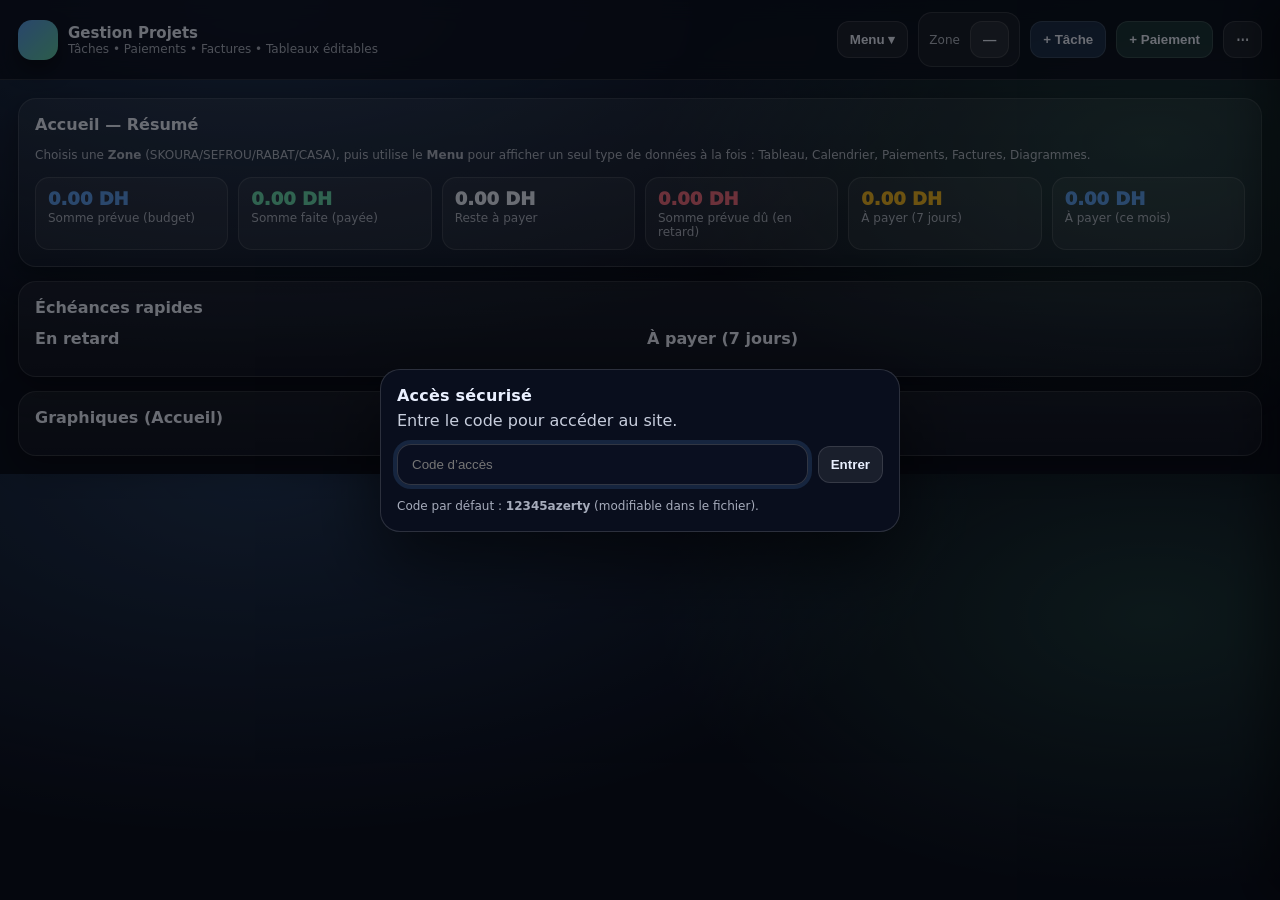
<file: index.html>
<!doctype html>
<html lang="fr">
<head>
  <meta charset="utf-8" />
  <meta name="viewport" content="width=device-width,initial-scale=1" />
  <title>Gestion Projets — Tâches • Paiements • Factures</title>
  <style>
    :root{
      --bg:#0b1020;
      --card:#111a33;
      --text:#eaf0ff;
      --muted:rgba(234,240,255,.74);
      --line:rgba(255,255,255,.12);
      --shadow: 0 10px 30px rgba(0,0,0,.35);
      --radius: 18px;
      --pad: 16px;
      --focus: rgba(96,165,250,.65);
      --good:#6ee7b7;
      --warn:#fbbf24;
      --bad:#fb7185;
      --info:#60a5fa;
      font-family: system-ui, -apple-system, Segoe UI, Roboto, Arial, sans-serif;
    }
    *{box-sizing:border-box}
    body{
      margin:0;
      color:var(--text);
      background:
        radial-gradient(1200px 600px at 20% 0%, rgba(96,165,250,.25), transparent 60%),
        radial-gradient(900px 500px at 90% 30%, rgba(110,231,183,.18), transparent 55%),
        var(--bg);
    }
    a{color:inherit}
    .container{max-width:1320px;margin:0 auto;padding:18px}

    /* Topbar */
    .topbar{
      position:sticky;top:0;z-index:80;
      backdrop-filter: blur(10px);
      background: rgba(11,16,32,.74);
      border-bottom:1px solid var(--line);
    }
    .topbar-inner{
      max-width:1320px;margin:0 auto;padding:12px 18px;
      display:flex;align-items:center;justify-content:space-between;gap:12px;flex-wrap:wrap;
    }
    .brand{display:flex;align-items:center;gap:10px;min-width:260px}
    .logo{
      width:40px;height:40px;border-radius:14px;
      background: linear-gradient(135deg, rgba(96,165,250,.95), rgba(110,231,183,.88));
      box-shadow:0 10px 20px rgba(0,0,0,.35);
      flex: 0 0 auto;
    }
    .brand h1{font-size:15px;margin:0}
    .brand p{margin:0;font-size:12px;color:rgba(234,240,255,.72)}
    .top-actions{display:flex;gap:10px;align-items:center;flex-wrap:wrap;justify-content:flex-end}

    .nav{
      display:flex;gap:8px;align-items:center;flex-wrap:wrap;
      border:1px solid var(--line);
      background: rgba(255,255,255,.05);
      border-radius: 14px;
      padding: 6px;
    }
    .tab{
      border:1px solid transparent;
      background: transparent;
      color: rgba(234,240,255,.86);
      padding: 9px 10px;
      border-radius: 12px;
      cursor:pointer;
      font-weight: 850;
      white-space:nowrap;
    }
    .tab:hover{background:rgba(255,255,255,.06)}
    .tab.active{
      background: rgba(96,165,250,.18);
      border-color: rgba(96,165,250,.30);
      color: rgba(234,240,255,.95);
    }

    .inline{
      display:flex;gap:10px;align-items:center;flex-wrap:wrap;
      border:1px solid var(--line);border-radius:14px;padding:8px 10px;
      background: rgba(255,255,255,.05);
    }
    .inline label{margin:0;font-size:12px;color:rgba(234,240,255,.75)}
    .inline select{
      padding:8px 10px;border-radius:12px;border:1px solid var(--line);
      background: rgba(5,10,25,.35);color:var(--text);outline:none;
    }
    .inline select:focus{border-color:var(--focus);box-shadow:0 0 0 4px rgba(96,165,250,.15)}

    /* Buttons + dropdown */
    .btn{
      border:1px solid var(--line);
      background: rgba(255,255,255,.07);
      color: var(--text);
      padding: 10px 12px;
      border-radius: 12px;
      cursor:pointer;
      font-weight: 900;
      display:inline-flex;align-items:center;gap:8px;
      white-space:nowrap;
    }
    .btn.primary{background: rgba(96,165,250,.20)}
    .btn.good{background: rgba(110,231,183,.16)}
    .btn.warn{background: rgba(251,191,36,.16)}
    .btn.danger{background: rgba(251,113,133,.18)}
    .btn:hover{filter:brightness(1.08)}
    .btn:disabled{opacity:.55;cursor:not-allowed;filter:none}

    .dropdown{position:relative}
    .menu{
      position:absolute;right:0;top:calc(100% + 8px);
      min-width:300px;
      background: rgba(17,26,51,.96);
      border:1px solid var(--line);
      border-radius:14px;
      box-shadow: var(--shadow);
      padding:8px;
      display:none;
    }
    .menu.open{display:block}
    .menu button{
      width:100%;
      text-align:left;
      padding:10px 10px;
      border-radius:12px;
      border:1px solid transparent;
      background:transparent;
      color:rgba(234,240,255,.9);
      cursor:pointer;
      font-weight:800;
    }
    .menu button:hover{background:rgba(255,255,255,.08);border-color:rgba(255,255,255,.10)}
    .menu small{display:block;color:rgba(234,240,255,.62);font-weight:550;margin-top:2px}
    .hr{height:1px;background:var(--line);margin:10px 0}

    /* Sections */
    .section{display:none}
    .section.active{display:block}

    .card{
      background: linear-gradient(180deg, rgba(255,255,255,.06), rgba(255,255,255,.03));
      border:1px solid var(--line);
      border-radius: var(--radius);
      box-shadow: var(--shadow);
      padding: var(--pad);
      overflow:hidden;
    }
    .card h2{margin:0 0 12px;font-size:16px}
    .muted{color:rgba(234,240,255,.72);font-size:12px;line-height:1.55;margin:8px 0 0}
    .note{color:rgba(234,240,255,.7);font-size:12px;line-height:1.5;margin-top:10px}

    .grid{display:grid;gap:14px;grid-template-columns: 1.15fr .85fr}
    @media (max-width: 980px){ .grid{grid-template-columns:1fr} }
    .grid2{display:grid;gap:14px;grid-template-columns: 1fr 1fr}
    @media (max-width: 980px){ .grid2{grid-template-columns:1fr} }

    /* Form */
    label{display:block;font-size:12px;color:rgba(234,240,255,.75);margin-bottom:6px}
    input, select, textarea{
      width:100%;
      padding:10px 12px;
      border-radius:12px;
      border:1px solid var(--line);
      background: rgba(5,10,25,.35);
      color:var(--text);
      outline:none;
    }
    textarea{min-height: 40px; resize: vertical;}
    input:focus, select:focus, textarea:focus{
      border-color:var(--focus);
      box-shadow: 0 0 0 4px rgba(96,165,250,.15);
    }
    .row{
      display:grid;gap:10px;
      grid-template-columns: 1fr 1.4fr 1fr 1fr 1fr 1fr;
      align-items:end;
    }
    .row3{
      display:grid;gap:10px;
      grid-template-columns: 1fr 1fr 1fr;
      align-items:end;
    }
    @media (max-width: 980px){
      .row{grid-template-columns:1fr 1fr}
      .row3{grid-template-columns:1fr}
      .full{grid-column:1/-1}
    }
    .form-actions{display:flex;gap:10px;flex-wrap:wrap;margin-top:10px}
    details{
      border:1px solid var(--line);
      border-radius:14px;
      background: rgba(255,255,255,.04);
      padding: 10px 12px;
      margin-top: 12px;
    }
    summary{cursor:pointer;font-weight:900;color:rgba(234,240,255,.9)}
    details .muted{margin:6px 0 0}

    /* KPIs */
    .kpis{display:grid;grid-template-columns:repeat(6,1fr);gap:10px;margin-top:12px}
    @media (max-width: 1180px){ .kpis{grid-template-columns:repeat(3,1fr)} }
    @media (max-width: 720px){ .kpis{grid-template-columns:1fr 1fr} }
    .kpi{border:1px solid var(--line);background:rgba(255,255,255,.05);border-radius:14px;padding:10px 12px}
    .kpi .v{font-size:18px;font-weight:950}
    .kpi .l{font-size:12px;color:rgba(234,240,255,.7);margin-top:2px}
    .money{font-variant-numeric: tabular-nums;}
    .kpi.bad .v{color:rgba(251,113,133,.95)}
    .kpi.good .v{color:rgba(110,231,183,.95)}
    .kpi.warn .v{color:rgba(251,191,36,.95)}
    .kpi.info .v{color:rgba(96,165,250,.95)}

    /* Table */
    .tablewrap{
      overflow:auto;border-radius:14px;border:1px solid var(--line);
      background:rgba(0,0,0,.12);
    }
    table{width:100%;border-collapse:collapse;min-width:1400px}
    th,td{padding:10px 10px;border-bottom:1px solid var(--line);text-align:left;font-size:13px;vertical-align:middle}
    th{
      font-size:12px;color:rgba(234,240,255,.75);
      background:rgba(255,255,255,.05);
      position:sticky;top:0;z-index:2;
      white-space:nowrap;
    }
    tr:last-child td{border-bottom:none}
    tr:hover td{filter: brightness(1.03)}
    .actionsCell{display:flex;gap:8px;flex-wrap:wrap}
    .chip{
      display:inline-flex;align-items:center;gap:8px;
      padding:4px 10px;border-radius:999px;border:1px solid var(--line);
      font-size:12px;background:rgba(255,255,255,.06);white-space:nowrap;
    }
    .dot{width:10px;height:10px;border-radius:999px;background:var(--info);box-shadow:0 0 0 3px rgba(96,165,250,.15)}
    .chk{width:16px;height:16px}
    .badge{
      display:inline-flex;align-items:center;gap:8px;padding:4px 10px;border-radius:999px;
      border:1px solid var(--line);font-size:12px;font-weight:900;white-space:nowrap;
    }
    td[data-edit]{cursor:pointer}
    td[data-edit]:hover{outline: 2px solid rgba(255,255,255,.08); outline-offset:-2px; border-radius:10px}

    /* Row coloring by task status */
    tr[data-tstatus="À faire"] td{ background: rgba(148,163,184,.06); }
    tr[data-tstatus="En cours"] td{ background: rgba(96,165,250,.10); }
    tr[data-tstatus="Bloquée"] td{ background: rgba(251,113,133,.12); }
    tr[data-tstatus="Terminée"] td{ background: rgba(110,231,183,.12); }

    tfoot td{
      background: rgba(0,0,0,.22);
      font-weight:900;
      position: sticky;
      bottom: 0;
      z-index: 1;
    }

    /* Charts */
    .canvasWrap{display:grid;gap:14px;grid-template-columns:1fr 1fr}
    @media (max-width: 980px){ .canvasWrap{grid-template-columns:1fr} }
    canvas{
      width:100%;
      height:320px;
      display:block;
      border-radius:14px;
      border:1px solid var(--line);
      background: rgba(0,0,0,.14);
    }
    .legend{display:flex;gap:8px;flex-wrap:wrap;margin-top:10px}
    .pill{
      display:inline-flex;align-items:center;gap:8px;
      padding:6px 10px;border-radius:999px;border:1px solid var(--line);
      background:rgba(255,255,255,.06);
      font-size:12px;color:rgba(234,240,255,.9)
    }

    /* Calendar */
    .calWrap{display:grid;gap:14px;grid-template-columns: 1.05fr .95fr;align-items:start}
    @media (max-width: 980px){ .calWrap{grid-template-columns:1fr} }
    .calHeader{display:flex;align-items:center;justify-content:space-between;gap:10px;flex-wrap:wrap}
    .calTitle{font-weight:950}
    .calGrid{
      display:grid;
      grid-template-columns: repeat(7,1fr);
      gap:8px;
      margin-top:10px;
    }
    .calDow{
      font-size:12px;color:rgba(234,240,255,.65);
      text-align:center;
      padding:6px 0;
    }
    .day{
      border:1px solid var(--line);
      background: rgba(255,255,255,.04);
      border-radius:14px;
      padding:10px;
      min-height: 86px;
      cursor:pointer;
      position:relative;
      overflow:hidden;
    }
    .day:hover{filter:brightness(1.06)}
    .day.mutedDay{opacity:.55}
    .day.today{outline: 2px solid rgba(96,165,250,.45); outline-offset: 2px;}
    .day.selected{outline: 2px solid rgba(110,231,183,.50); outline-offset: 2px;}
    .dayNum{font-weight:950}
    .dayBadges{position:absolute;right:10px;top:10px;display:flex;gap:6px;flex-wrap:wrap;justify-content:flex-end}
    .mini{
      font-size:11px;
      padding:4px 8px;
      border-radius:999px;
      border:1px solid rgba(255,255,255,.12);
      background: rgba(0,0,0,.18);
      color: rgba(234,240,255,.9);
      white-space:nowrap;
    }
    .mini.bad{background: rgba(251,113,133,.14); border-color: rgba(251,113,133,.25)}
    .mini.warn{background: rgba(251,191,36,.14); border-color: rgba(251,191,36,.25)}
    .mini.good{background: rgba(110,231,183,.14); border-color: rgba(110,231,183,.25)}
    .mini.info{background: rgba(96,165,250,.14); border-color: rgba(96,165,250,.25)}
    .listItem{
      border:1px solid var(--line);
      background: rgba(255,255,255,.04);
      border-radius:14px;
      padding:10px;
      margin-top:10px;
    }
    .listItem h3{margin:0 0 6px;font-size:13px}
    .listItem .meta{font-size:12px;color:rgba(234,240,255,.72);line-height:1.4}
    .toast{
      position:fixed;
      right:14px; bottom:14px;
      background: rgba(17,26,51,.94);
      border:1px solid var(--line);
      border-radius: 14px;
      box-shadow: var(--shadow);
      padding:10px 12px;
      color: rgba(234,240,255,.92);
      font-size: 12px;
      opacity:0;
      transform: translateY(10px);
      transition: all .2s ease;
      pointer-events:none;
      max-width: 360px;
      z-index: 200;
    }
    .toast.show{opacity:1; transform: translateY(0);}
    .kbd{
      font-family: ui-monospace, SFMono-Regular, Menlo, Monaco, Consolas, "Liberation Mono", "Courier New", monospace;
      font-size: 11px;
      border:1px solid rgba(255,255,255,.14);
      border-radius: 8px;
      padding: 2px 6px;
      background: rgba(0,0,0,.20);
      color: rgba(234,240,255,.90);
    }
  
    /* Spreadsheet focus */
    td[data-edit]{outline:0}
    td[data-edit].cellFocus{
      outline: 2px solid rgba(96,165,250,.45);
      outline-offset:-2px;
      border-radius:10px;
      position:relative;
    }
    td[data-edit].cellFocus::after{
      content:"";
      position:absolute; inset: -1px;
      border-radius:10px;
      pointer-events:none;
      box-shadow: 0 0 0 3px rgba(96,165,250,.12);
    }

    /* Drag & drop highlight for calendar */
    .day.dragOver{
      outline: 2px dashed rgba(110,231,183,.55);
      outline-offset: 2px;
    }

    /* Modal */
    .modalOverlay{
      position:fixed; inset:0;
      background: rgba(0,0,0,.55);
      display:none;
      align-items:center; justify-content:center;
      z-index: 250;
      padding: 14px;
    }
    .modalOverlay.open{display:flex}
    .modal{
      width:min(980px, 100%);
      max-height: min(86vh, 920px);
      overflow:auto;
      background: rgba(17,26,51,.98);
      border:1px solid rgba(255,255,255,.14);
      border-radius: 18px;
      box-shadow: 0 18px 50px rgba(0,0,0,.45);
      padding: 14px;
    }
    .modalHead{
      display:flex; align-items:flex-start; justify-content:space-between; gap:10px; flex-wrap:wrap;
      margin-bottom: 10px;
    }
    .modalHead h2{margin:0;font-size:16px}
    .modalHead .muted{margin:4px 0 0}
    .xbtn{padding:10px 12px;border-radius:12px}
    .miniTable table{min-width:auto}
    .miniTable th,.miniTable td{padding:8px 8px}
    .badgeSoft{
      display:inline-flex; align-items:center; gap:8px;
      border-radius:999px; padding:6px 10px;
      border:1px solid rgba(255,255,255,.14);
      background: rgba(255,255,255,.06);
      font-size: 12px;
      font-weight: 850;
      white-space: nowrap;
    }
    .toggle{
      display:inline-flex; gap:6px; border:1px solid rgba(255,255,255,.14);
      background: rgba(255,255,255,.05);
      padding: 5px; border-radius: 14px;
    }
    .toggle button{
      padding:8px 10px;border-radius:12px;border:1px solid transparent;background:transparent;
      color: rgba(234,240,255,.88);cursor:pointer;font-weight:900;
    }
    .toggle button.active{
      background: rgba(110,231,183,.16);
      border-color: rgba(110,231,183,.30);
      color: rgba(234,240,255,.95);
    }


    /* Notion/ClickUp inspired UI */
    .viewbar{display:flex;gap:10px;flex-wrap:wrap;align-items:center;justify-content:space-between;padding:10px 12px;border:1px solid rgba(255,255,255,.10);background: rgba(255,255,255,.05);border-radius:16px;margin:10px 0 12px;}
    .viewbar .left,.viewbar .right{display:flex;gap:8px;flex-wrap:wrap;align-items:center;}
    .pill{border:1px solid rgba(255,255,255,.14);background: rgba(255,255,255,.06);padding:8px 10px;border-radius:999px;font-weight:900;cursor:pointer;user-select:none;}
    .pill.active{border-color: rgba(110,231,183,.30);background: rgba(110,231,183,.14);}
    .inputSmall{padding:10px 12px;border-radius:14px;border:1px solid rgba(255,255,255,.14);background: rgba(12,18,35,.55);color: rgba(234,240,255,.92);min-width:220px;}
    .chip{display:inline-flex;align-items:center;gap:8px;padding:7px 10px;border-radius:999px;border:1px solid rgba(255,255,255,.14);background: rgba(255,255,255,.05);font-weight:900;font-size:12px;white-space:nowrap;}
    .tag{display:inline-flex;align-items:center;gap:6px;padding:4px 8px;border-radius:999px;border:1px solid rgba(255,255,255,.14);background: rgba(255,255,255,.06);font-size:12px;font-weight:850;}
    .progressBar{height:10px;border-radius:999px;border:1px solid rgba(255,255,255,.14);background: rgba(255,255,255,.06);overflow:hidden;min-width:120px;}
    .progressBar>div{height:100%;background: rgba(110,231,183,.55);width:0%;}

    .board{display:grid;grid-template-columns:repeat(4,minmax(240px,1fr));gap:12px;overflow:auto;padding-bottom:10px;}
    @media (max-width:1100px){.board{grid-template-columns:repeat(2,minmax(240px,1fr));}}
    @media (max-width:720px){.board{grid-template-columns:1fr;}}
    .col{border:1px solid rgba(255,255,255,.12);background: rgba(255,255,255,.04);border-radius:18px;padding:10px;min-height:260px;}
    .colHead{display:flex;align-items:center;justify-content:space-between;margin-bottom:10px;gap:10px;}
    .colTitle{font-weight:950;letter-spacing:.2px}
    .colCount{opacity:.8;font-weight:900}
    .cardTask{border:1px solid rgba(255,255,255,.14);background: rgba(17,26,51,.86);border-radius:16px;padding:10px;margin-bottom:10px;cursor:grab;}
    .cardTask:active{cursor:grabbing}
    .cardTask h4{margin:0 0 6px;font-size:13px;line-height:1.2;}
    .cardMeta{display:flex;flex-wrap:wrap;gap:6px;font-size:12px;opacity:.92;align-items:center;}
    .dropOver{outline:2px dashed rgba(110,231,183,.55);outline-offset:2px;}

    .drawerOverlay{position:fixed;inset:0;background: rgba(0,0,0,.45);display:none;z-index:260;}
    .drawerOverlay.open{display:block}
    .drawer{position:fixed;top:0;right:0;width:min(520px,94vw);height:100vh;background: rgba(10,15,30,.98);border-left:1px solid rgba(255,255,255,.14);box-shadow:-18px 0 40px rgba(0,0,0,.35);transform:translateX(100%);transition:transform .2s ease;z-index:261;display:flex;flex-direction:column;}
    .drawer.open{transform:translateX(0)}
    .drawerHead{padding:14px;display:flex;align-items:flex-start;justify-content:space-between;gap:10px;border-bottom:1px solid rgba(255,255,255,.10);}
    .drawerHead h2{margin:0;font-size:15px}
    .drawerBody{padding:14px;overflow:auto;display:flex;flex-direction:column;gap:12px;}
    .drawerGrid{display:grid;grid-template-columns:1fr 1fr;gap:10px;}
    .drawerGrid .full{grid-column:1/-1;}
    .textarea{width:100%;min-height:90px;resize:vertical;padding:10px 12px;border-radius:14px;border:1px solid rgba(255,255,255,.14);background: rgba(12,18,35,.55);color: rgba(234,240,255,.92);}
    .listMini{display:flex;flex-direction:column;gap:8px;}
    .lineMini{display:flex;gap:8px;align-items:center;justify-content:space-between;border:1px solid rgba(255,255,255,.12);background: rgba(255,255,255,.04);border-radius:14px;padding:8px 10px;}
    .mutedSmall{opacity:.78;font-size:12px}
    .btnGhost{border:1px solid rgba(255,255,255,.14);background: rgba(255,255,255,.03);}

    .timeline{border:1px solid rgba(255,255,255,.12);background: rgba(255,255,255,.04);border-radius:18px;padding:12px;overflow:auto;}
    .tlRow{display:grid;grid-template-columns:280px 1fr;gap:10px;align-items:center;padding:8px 0;border-bottom:1px solid rgba(255,255,255,.08);min-width:900px;}
    .tlRow:last-child{border-bottom:none}
    .tlName{font-weight:950;}
    .tlTrack{position:relative;height:18px;border-radius:999px;border:1px solid rgba(255,255,255,.14);background: rgba(255,255,255,.06);overflow:hidden;}
    .tlBar{position:absolute;top:0;bottom:0;background: rgba(96,165,250,.45);border-right:2px solid rgba(110,231,183,.65);border-radius:999px;}

</style>

  <!-- PWA -->
  <link rel="manifest" href="manifest.json">
  <meta name="theme-color" content="#0b1220">
  <meta name="background-color" content="#0b1220">
  <meta name="apple-mobile-web-app-capable" content="yes">
  <meta name="apple-mobile-web-app-status-bar-style" content="black-translucent">
  <meta name="apple-mobile-web-app-title" content="Gestion Projets">
  <link rel="apple-touch-icon" href="icon-192.png">
  <meta name="description" content="Suite de gestion de projets/tâches (Table/Board/Timeline), budgets et paiements. Fonctionne hors-ligne (PWA).">


<style>
  .authOverlay{position:fixed;inset:0;background:rgba(0,0,0,.55);display:none;align-items:center;justify-content:center;z-index:9999;padding:18px;}
  .authOverlay.show{display:flex;}
  .authCard{width:min(520px,92vw);border:1px solid rgba(255,255,255,.14);background:rgba(10,15,30,.98);border-radius:20px;box-shadow:0 30px 70px rgba(0,0,0,.55);padding:16px;}
  .authCard h2{margin:0 0 6px;font-size:16px;letter-spacing:.2px}
  .authCard p{margin:0 0 14px;opacity:.85}
  .authRow{display:flex;gap:10px;flex-wrap:wrap;align-items:center}
  .authRow input{flex:1;min-width:220px;padding:12px 14px;border-radius:14px;border:1px solid rgba(255,255,255,.16);background:rgba(12,18,35,.65);color:rgba(234,240,255,.92);outline:none;}
  .authMsg{margin-top:10px;opacity:.9;font-weight:800}
  .topAuthBtn{border:1px solid rgba(255,255,255,.14);background:rgba(255,255,255,.04);padding:9px 11px;border-radius:14px;font-weight:900;cursor:pointer}
  .updateBanner{position:fixed;left:16px;right:16px;bottom:16px;z-index:9998;display:none;}
  .updateBanner.show{display:block;}
  .updateInner{display:flex;align-items:center;justify-content:space-between;gap:10px;flex-wrap:wrap;border:1px solid rgba(255,255,255,.14);background:rgba(10,15,30,.95);border-radius:18px;padding:12px 14px;box-shadow:0 18px 50px rgba(0,0,0,.5);}
  .updateInner b{font-weight:950}
  .btnGhost{border:1px solid rgba(255,255,255,.14);background:rgba(255,255,255,.03);}
</style>


<style>.top-actions .nav{display:none !important;}</style>

<style>
  .zoneOverlay{position:fixed;inset:0;background:rgba(0,0,0,.55);display:none;align-items:center;justify-content:center;z-index:9999;padding:18px;}
  .zoneOverlay.show{display:flex;}
  .zoneCard{width:min(620px,94vw);border:1px solid rgba(255,255,255,.14);background:rgba(10,15,30,.98);border-radius:20px;box-shadow:0 30px 70px rgba(0,0,0,.55);padding:16px;}
  .zoneGrid{display:grid;grid-template-columns:repeat(2,minmax(0,1fr));gap:10px;margin-top:10px}
  .zoneGrid button{padding:14px;border-radius:16px;border:1px solid rgba(255,255,255,.14);background:rgba(255,255,255,.04);color:rgba(234,240,255,.95);font-weight:950;cursor:pointer}
  .zoneGrid button:hover{background:rgba(255,255,255,.07)}
  @media(max-width:520px){.zoneGrid{grid-template-columns:1fr}}
</style>


<style>/* Hide internal task view pills */ #tasks_viewbar .left{display:none !important;}</style>

<style>
/* === v5: Timeline drag & drop + handles === */
.tlTrack{position:relative; height:18px; border:1px solid rgba(255,255,255,.10); border-radius:999px; background:rgba(255,255,255,.03); overflow:hidden}
.tlBar{position:absolute; top:2px; height:14px; border-radius:999px; background:rgba(96,165,250,.65); border:1px solid rgba(255,255,255,.16); cursor:grab; touch-action:none}
.tlBar:active{cursor:grabbing}
.tlHandle{position:absolute; top:-2px; width:12px; height:18px; border-radius:999px; background:rgba(255,255,255,.18); border:1px solid rgba(255,255,255,.18); cursor:ew-resize}
.tlHandle.left{left:-2px}
.tlHandle.right{right:-2px}

/* === v5: Week planner (Google-Calendar-ish) === */
.wkWrap{display:flex; flex-direction:column; gap:10px}
.wkRow{display:grid; grid-template-columns:260px 1fr; gap:10px; align-items:center}
.wkMeta{display:flex; flex-direction:column; gap:4px}
.wkMeta b{font-weight:950}
.wkTrack{position:relative; height:36px; border-radius:14px; border:1px solid rgba(255,255,255,.10); background:rgba(255,255,255,.03); overflow:hidden}
.wkGrid{position:absolute; inset:0; display:grid; grid-template-columns:repeat(7,1fr)}
.wkGrid div{border-right:1px solid rgba(255,255,255,.08)}
.wkGrid div:last-child{border-right:none}
.wkBar{position:absolute; top:8px; height:20px; border-radius:12px; background:rgba(110,231,183,.65); border:1px solid rgba(255,255,255,.16); cursor:grab; touch-action:none}
.wkBar:active{cursor:grabbing}
.wkBar .tlHandle{height:22px; top:-1px}

/* === v5: Multi-select rows === */
tr.rowSel td{background:rgba(96,165,250,.10) !important; box-shadow: inset 0 0 0 1px rgba(96,165,250,.25)}
tr.rowSel:hover td{background:rgba(96,165,250,.14) !important}

/* === v5: Column manager modal tweaks === */
.modal .gridForm{display:grid; grid-template-columns:1fr 1fr; gap:10px}
.modal .gridForm .full{grid-column:1/-1}
@media(max-width:620px){ .modal .gridForm{grid-template-columns:1fr} }
</style>


<style>
/* === v6: timeline zoom + reorder indicator === */
.tlRuler{display:flex; align-items:center; justify-content:space-between; gap:8px; margin:8px 0 10px}
.tlTicks{flex:1; display:grid; gap:0; border:1px solid rgba(255,255,255,.10); border-radius:14px; overflow:hidden; background:rgba(255,255,255,.03)}
.tlTick{padding:6px 8px; font-size:12px; opacity:.85; border-right:1px solid rgba(255,255,255,.08); text-align:center; white-space:nowrap}
.tlTick:last-child{border-right:none}
tr.dropBefore td{box-shadow: inset 0 2px 0 0 rgba(110,231,183,.65) !important;}
tr.dropAfter td{box-shadow: inset 0 -2px 0 0 rgba(110,231,183,.65) !important;}
</style>

</head>
<body>

<div class="authOverlay" id="authOverlay" aria-hidden="true">
  <div class="authCard">
    <h2>Accès sécurisé</h2>
    <p>Entre le code pour accéder au site.</p>
    <div class="authRow">
      <input id="authCode" type="password" placeholder="Code d’accès" autocomplete="off">
      <button class="btn" id="btnAuth">Entrer</button>
    </div>
    <div class="authMsg" id="authMsg"></div>
    <div class="note" style="margin-top:12px">
      Code par défaut : <b>12345azerty</b> (modifiable dans le fichier).
    </div>
  </div>
</div>

<div class="updateBanner" id="updateBanner">
  <div class="updateInner">
    <div><b>Mise à jour disponible</b> — recharge pour appliquer la nouvelle version.</div>
    <div style="display:flex;gap:8px;flex-wrap:wrap">
      <button class="btn btnGhost" id="btnLaterUpdate">Plus tard</button>
      <button class="btn" id="btnApplyUpdate">Recharger</button>
    </div>
  </div>
</div>


<div class="zoneOverlay" id="zoneOverlay" aria-hidden="true">
  <div class="zoneCard">
    <h2 style="margin:0 0 6px">Choisir une zone</h2>
    <p class="muted" style="margin:0 0 10px">Sélectionne d'abord la zone (projet). Le site affichera les données de cette zone uniquement.</p>
    <div class="zoneGrid" id="zoneGrid"></div>
    <div class="note" style="margin-top:12px">
      Tu peux changer la zone plus tard via le bouton <b>Zone</b> en haut.
    </div>
  </div>
</div>


  <div class="topbar">
    <div class="topbar-inner">
      <div class="brand">
        <div class="logo" aria-hidden="true"></div>
        <div>
          <h1>Gestion Projets</h1>
          <p>Tâches • Paiements • Factures • Tableaux éditables</p>
        </div>
      </div>

      <div class="top-actions">
        
        <div class="dropdown" id="navDropdown">
          <button class="btn" id="navBtn">Menu ▾</button>
          <div class="menu" id="navMenu">
            <button data-nav-view="home">Accueil</button>
            <button data-nav-view="tasks" data-taskview="table">Tableau (Tâches)</button>
            <button data-nav-view="tasks" data-taskview="board">Board</button>
            <button data-nav-view="tasks" data-taskview="timeline">Timeline</button>
            <button data-nav-view="calendar">Calendrier</button>
            <div class="hr"></div>
            <button data-nav-view="payments">Paiements</button>
            <button data-nav-view="invoices">Factures</button>
            <div class="hr"></div>
            <button data-nav-view="charts">Diagrammes</button>
            <button data-nav-view="help">Aide</button>
          </div>
        </div>

        <div class="nav" role="tablist" aria-label="Navigation">
          <button class="tab" data-view="home">Accueil</button>
          <button class="tab" data-view="tasks">Tâches</button>
          <button class="tab" data-view="calendar">Calendrier</button>
          <button class="tab" data-view="payments">Paiements</button>
          <button class="tab" data-view="invoices">Factures</button>
          <button class="tab" data-view="charts">Diagrammes</button>
          <button class="tab" data-view="help">Aide</button>
        </div>

        
        <div class="inline" title="Zone (projet)">
          <label>Zone</label>
          <div class="dropdown">
            <button class="btn" id="zoneBtn">—</button>
            <div class="menu" id="zoneMenu"></div>
          </div>
        </div>
        <div class="inline" style="display:none">
          <label for="projectFilter">Projet</label>
          <select id="projectFilter"></select>
        </div>


        <button class="btn primary" id="quickAddTask">+ Tâche</button>
        <button class="btn good" id="quickAddPay">+ Paiement</button>

        <div class="dropdown">
          <button class="btn" id="menuBtn">⋯</button>
          <div class="menu" id="menu">
            <button id="exportJsonBtn">Exporter JSON (sauvegarde)<small>Copie complète (tâches, paiements, factures)</small></button>
            <button id="importJsonBtn">Importer JSON (restaurer)<small>Charge un fichier .json exporté</small></button>
            <div class="hr"></div>
            <button id="exportCsvTasksBtn">Exporter CSV — Tâches (filtrées)<small>Selon le projet sélectionné</small></button>
            <button id="exportCsvPaymentsBtn">Exporter CSV — Paiements (projet)<small>Planning et paiements</small></button>
            <button id="exportCsvInvoicesBtn">Exporter CSV — Factures (projet)<small>Table factures</small></button>
            <div class="hr"></div>
            <button id="resetDataBtn">Réinitialiser (effacer tout)<small>Supprime les données enregistrées</small></button>
          </div>
        </div>

        <input id="importFile" type="file" accept="application/json" style="display:none" />
      </div>
    </div>
  </div>

  <div class="container">
    <!-- HOME -->
    <section class="section active" id="view-home">
      <div class="card">
        <h2>Accueil — Résumé</h2>
        <p class="muted">Choisis une <b>Zone</b> (SKOURA/SEFROU/RABAT/CASA), puis utilise le <b>Menu</b> pour afficher un seul type de données à la fois : Tableau, Calendrier, Paiements, Factures, Diagrammes.</p>

        <div class="kpis">
          <div class="kpi info"><div class="v money" id="k_home_planned">0.00 DH</div><div class="l">Somme prévue (budget)</div></div>
          <div class="kpi good"><div class="v money" id="k_home_paid">0.00 DH</div><div class="l">Somme faite (payée)</div></div>
          <div class="kpi"><div class="v money" id="k_home_remain">0.00 DH</div><div class="l">Reste à payer</div></div>
          <div class="kpi bad"><div class="v money" id="k_home_overdue">0.00 DH</div><div class="l">Somme prévue dû (en retard)</div></div>
          <div class="kpi warn"><div class="v money" id="k_home_due7">0.00 DH</div><div class="l">À payer (7 jours)</div></div>
          <div class="kpi info"><div class="v money" id="k_home_duemonth">0.00 DH</div><div class="l">À payer (ce mois)</div></div>
        </div>
      </div>

      <div class="card" style="margin-top:14px">
        <h2>Échéances rapides</h2>
        <div class="grid2">
          <div>
            <h2 style="margin-top:0">En retard</h2>
            <div id="listOverdue"></div>
          </div>
          <div>
            <h2 style="margin-top:0">À payer (7 jours)</h2>
            <div id="listDue7"></div>
          </div>
        </div>
      </div>



      <div class="card" style="margin-top:14px">
        <h2>Graphiques (Accueil)</h2>
        <div class="canvasWrap">
          <div>
    </section>

    <!-- TASKS -->

    <!-- CALENDAR -->
    <section class="section" id="view-calendar">
      <div class="card">
        <h2>Calendrier — agenda & paiements</h2>
        <p class="muted">Clique sur un jour pour voir le détail (à droite). Tu peux basculer Mois/Semaine.</p>
      </div>
      <div class="calWrap" style="margin-top:14px">
        <div class="card">
          <div class="calHeader">
            <div>
              <div class="calTitle" id="calTitle">Agenda</div>
              <div class="muted">Montants = reste à payer (échéance dans la journée)</div>
            </div>

            <div class="toggle" role="group" aria-label="Vue calendrier">
              <button class="active" id="calModeMonth">Mois</button>
              <button id="calModeWeek">Semaine</button>
            </div>
            <div style="display:flex;gap:8px;flex-wrap:wrap">
              <button class="btn" id="calPrev">←</button>
              <button class="btn" id="calToday">Aujourd’hui</button>
              <button class="btn" id="calNext">→</button>
            </div>
          </div>

          <div class="calGrid" id="calDow"></div>
          <div class="calGrid" id="calGrid"></div>

          <div class="note">
            <b>Astuce :</b> clique un jour pour voir les paiements du jour à droite.
          </div>
        </div>

        <div class="card">
          <h2 id="dayPanelTitle">Détails du jour</h2>
          <div class="muted" id="dayPanelSubtitle">Sélectionne une date dans le calendrier.</div>
          <div id="dayPanelList"></div>

        </div>
      </div>
    </section>

    <section class="section" id="view-tasks">
      <div class="grid">
        <div class="card">
          <h2>Ajouter une tâche</h2>
          <div class="row">
            <div>
              <label>Projet</label>
              <select id="t_project"></select>
            </div>
            <div class="full">
              <label>Activité</label>
              <input id="t_act" placeholder="Ex : Achat matériel, chantier, rapport..." />
            </div>
            <div>
              <label>Début</label>
              <input id="t_start" type="datetime-local" />
            </div>
            <div>
              <label>Fin</label>
              <input id="t_end" type="datetime-local" />
            </div>
            <div>
              <label>Responsable</label>
              <input id="t_owner" placeholder="Ex : Salma" />
            </div>
            <div>
              <label>Statut</label>
              <select id="t_status"></select>
            </div>
            <div>
              <label>Priorité</label>
              <select id="t_priority"></select>
            </div>
            <div class="full">
              <label>Tags (séparés par virgule)</label>
              <input id="t_tags" placeholder="Ex : achat, urgent, admin" />
            </div>
            <div>
              <label>Budget (DH)</label>
              <input id="t_cost" type="number" min="0" step="0.01" placeholder="0.00" />
            </div>
            <div>
              <label>1ère échéance (optionnel)</label>
              <input id="t_due" type="date" />
            </div>
          </div>

          <div class="row">
            <div class="full">
              <label>Description</label>
              <textarea id="t_desc" class="textarea" placeholder="Notes, contexte, livrables…"></textarea>
            </div>
          </div>

          <details>
            <summary>Options (paiement initial)</summary>
            <div class="row3" style="margin-top:10px">
              <div>
                <label>Montant payé (DH)</label>
                <input id="t_paid" type="number" min="0" step="0.01" placeholder="0.00" />
              </div>
              <div>
                <label>Date paiement</label>
                <input id="t_paydate" type="date" />
              </div>
              <div>
                <label>Méthode</label>
                <input id="t_method" placeholder="Espèces, virement, chèque..." />
              </div>
            </div>
            <p class="muted">Si tu mets un budget, on crée automatiquement un <b>paiement planifié</b> (modifiable dans l’onglet Paiements).</p>
          </details>

          <div class="form-actions">
            <button class="btn primary" id="t_add">Ajouter la tâche</button>
            <button class="btn" id="t_clear">Vider</button>
          </div>

          <div class="kpis">
            <div class="kpi"><div class="v" id="k_t_count">0</div><div class="l">Tâches (projet)</div></div>
            <div class="kpi info"><div class="v money" id="k_t_budget">0.00 DH</div><div class="l">Budget total</div></div>
            <div class="kpi good"><div class="v money" id="k_t_paid">0.00 DH</div><div class="l">Payé</div></div>
            <div class="kpi"><div class="v money" id="k_t_remain">0.00 DH</div><div class="l">Reste à payer</div></div>
            <div class="kpi warn"><div class="v money" id="k_t_unplanned">0.00 DH</div><div class="l">Reste à planifier</div></div>
            <div class="kpi"><div class="v" id="k_t_hours">0 h</div><div class="l">Durée totale</div></div>
          </div>
        </div>

        <div class="card">
          <h2>Actions rapides</h2>
          <div class="form-actions">
            <button class="btn good" id="btn_generate_2">Générer 2 tranches (50/50)</button>
            <button class="btn warn" id="btn_generate_3">Générer 3 tranches (30/40/30)</button>
            <button class="btn primary" id="btn_installments_modal">Tranches avancées…</button>
            <button class="btn" id="btn_open_payments">Ouvrir Paiements</button>
          </div>
          <p class="muted">
            Pour générer des tranches : sélectionne une tâche dans le tableau (clic sur la ligne), puis clique un bouton.
          </p>

          <div class="hr"></div>

          <h2>Totaux par projet</h2>
          <div class="tablewrap" style="min-width:auto">
            <table style="min-width:auto">
              <thead>
                <tr><th>Projet</th><th>Tâches</th><th>Budget</th><th>Payé</th><th>Reste</th></tr>
              </thead>
              <tbody id="t_totals_by_project"></tbody>
            </table>
          </div>

          <p class="note">Le filtre de projet (en haut) agit sur toutes les pages.</p>
        </div>
      </div>

      <div class="card" style="margin-top:14px">
        <h2>Tableau des tâches (édition directe)</h2>
        
          <div class="viewbar" id="tasks_viewbar">
            <div class="left">
              <span class="chip">Vues</span>
              <span class="pill active" data-taskview="table">Table</span>
              <span class="pill" data-taskview="board">Board</span>
              <span class="pill" data-taskview="timeline">Timeline</span>
              <span class="chip" id="tasks_scope_chip">—</span>
            </div>
            <div class="right"><button class="topAuthBtn" id="btnLogout" title="Déconnexion">🔒 Déconnexion</button>
              <input id="t_search" class="inputSmall" placeholder="Rechercher (activité, responsable, tags…)" />
              <select id="t_filter_priority" class="inputSmall" style="min-width:170px"></select>
              <select id="tl_zoom" class="inputSmall" style="min-width:160px; display:none"></select>
              <button class="btn btnGhost" id="btnCols">Colonnes</button>
              <button class="btn btnGhost" id="btn_task_new_view">Sauver vue</button>
              <select id="t_saved_views" class="inputSmall" style="min-width:220px"></select>
              <button class="btn" id="btn_task_open_drawer">Détails</button>

              <button class="btn btnGhost" id="btnExport">Exporter JSON</button>
              <button class="btn btnGhost" id="btnImport">Importer JSON</button>
              <input type="file" id="importFile" accept="application/json" style="display:none" />

            </div>
          </div>

          <div id="tasks_board" class="board" style="display:none"></div>
          <div id="tasks_timeline" class="timeline" style="display:none"></div>

<div class="tablewrap">
          <table>
            <thead>
              <tr id="t_head_row"></tr>
            </thead>
            <tbody id="t_body"></tbody>
            <tfoot><tr id="t_foot_row"></tr></tfoot>
          </table>
        </div>
        <p class="muted">Clique sur une cellule (Projet/Activité/Dates/Responsable/Statut/Budget) pour éditer.</p>
      </div>
    </section>

    <!-- PAYMENTS -->
    <section class="section" id="view-payments">
      <div class="grid">
        <div class="card">
          <h2>Ajouter un paiement (tranche)</h2>
          <div class="row3">
            <div>
              <label>Tâche</label>
              <select id="p_task"></select>
            </div>
            <div>
              <label>Échéance</label>
              <input id="p_due" type="date" />
            </div>
            <div>
              <label>Montant prévu (DH)</label>
              <input id="p_planned" type="number" min="0" step="0.01" placeholder="0.00" />
            </div>
          </div>

          <details>
            <summary>Options (paiement)</summary>
            <div class="row3" style="margin-top:10px">
              <div>
                <label>Montant payé (DH)</label>
                <input id="p_paid" type="number" min="0" step="0.01" placeholder="0.00" />
              </div>
              <div>
                <label>Date paiement</label>
                <input id="p_paydate" type="date" />
              </div>
              <div>
                <label>Méthode</label>
                <input id="p_method" placeholder="Espèces, virement, chèque..." />
              </div>
              <div class="full">
                <label>Note</label>
                <textarea id="p_note" placeholder="Optionnel"></textarea>
              </div>
            </div>
          </details>

          <div class="form-actions">
            <button class="btn primary" id="p_add">Ajouter paiement</button>
            <button class="btn" id="p_clear">Vider</button>
          </div>

          <div class="kpis">
            <div class="kpi"><div class="v" id="k_p_count">0</div><div class="l">Tranches (projet)</div></div>
            <div class="kpi info"><div class="v money" id="k_p_planned">0.00 DH</div><div class="l">Prévu</div></div>
            <div class="kpi good"><div class="v money" id="k_p_paid">0.00 DH</div><div class="l">Payé</div></div>
            <div class="kpi"><div class="v money" id="k_p_remain">0.00 DH</div><div class="l">Reste</div></div>
            <div class="kpi bad"><div class="v money" id="k_p_overdue">0.00 DH</div><div class="l">En retard</div></div>
            <div class="kpi warn"><div class="v money" id="k_p_duemonth">0.00 DH</div><div class="l">Ce mois</div></div>
          </div>
        </div>

        <div class="card">
          <h2>Filtres (paiements)</h2>
          <div class="row3">
            <div>
              <label>Statut</label>
              <select id="p_filter_status">
                <option value="__all__">Tous</option>
                <option value="overdue">En retard</option>
                <option value="due7">Échéance 7 jours</option>
                <option value="unpaid">À payer</option>
                <option value="paid">Payé</option>
              </select>
            </div>
            <div>
              <label>Recherche</label>
              <input id="p_filter_q" placeholder="Activité / responsable..." />
            </div>
            <div>
              <label>Trier</label>
              <select id="p_filter_sort">
                <option value="dueAsc">Échéance ↑</option>
                <option value="dueDesc">Échéance ↓</option>
                <option value="remainDesc">Reste DH ↓</option>
              </select>
            </div>
          </div>

          <div class="form-actions">
            <button class="btn primary" id="btn_installments_modal2">Tranches avancées…</button>
          </div>
          <div class="hr"></div>
          <p class="muted">
            Ici tu peux gérer des <b>paiements en plusieurs tranches</b>.  
            Tout est éditable directement dans le tableau.
          </p>
        </div>
      </div>

      <div class="card" style="margin-top:14px">
        <h2>Tableau des paiements (édition directe)</h2>
        <div class="tablewrap">
          <table>
            <thead>
              <tr>
                <th>Échéance</th>
                <th>Projet</th>
                <th>Tâche</th>
                <th>Responsable</th>
                <th>Prévu</th>
                <th>Payé</th>
                <th>Reste</th>
                <th>Statut</th><th>Priorité</th><th>Tags</th><th>Progress</th>
                <th>Date paiement</th>
                <th>Méthode</th>
                <th>Note</th>
                <th>Actions</th>
              </tr>
            </thead>
            <tbody id="p_body"></tbody>
            <tfoot>
              <tr>
                <td colspan="4">TOTAL (projet)</td>
                <td class="money" id="p_foot_planned">0.00 DH</td>
                <td class="money" id="p_foot_paid">0.00 DH</td>
                <td class="money" id="p_foot_remain">0.00 DH</td>
                <td colspan="5" id="p_foot_meta">—</td>
              </tr>
            </tfoot>
          </table>
        </div>
        <p class="muted">Clique une cellule (échéance, montants, date paiement, méthode, note) pour éditer. Bouton “Payé” pour régler vite.</p>
      </div>
    </section>

    <!-- INVOICES -->
    <section class="section" id="view-invoices">
      <div class="grid">
        <div class="card">
          <h2>Ajouter une facture</h2>
          <div class="row3">
            <div>
              <label>N° facture</label>
              <input id="i_no" placeholder="Ex: F-2026-001" />
            </div>
            <div>
              <label>Fournisseur</label>
              <input id="i_vendor" placeholder="Ex: Société X" />
            </div>
            <div>
              <label>Projet</label>
              <select id="i_project"></select>
            </div>
            <div>
              <label>Montant (DH)</label>
              <input id="i_amount" type="number" min="0" step="0.01" placeholder="0.00" />
            </div>
            <div>
              <label>Date facture</label>
              <input id="i_issue" type="date" />
            </div>
            <div>
              <label>Échéance</label>
              <input id="i_due" type="date" />
            </div>
          </div>

          <details>
            <summary>Options (paiement facture)</summary>
            <div class="row3" style="margin-top:10px">
              <div>
                <label>Payé (DH)</label>
                <input id="i_paid" type="number" min="0" step="0.01" placeholder="0.00" />
              </div>
              <div>
                <label>Date paiement</label>
                <input id="i_paydate" type="date" />
              </div>
              <div>
                <label>Lien pièce jointe</label>
                <input id="i_attach" placeholder="Lien Drive/URL (optionnel)" />
              </div>
              <div class="full">
                <label>Note</label>
                <textarea id="i_note" placeholder="Optionnel"></textarea>
              </div>
            </div>
          </details>

          <div class="form-actions">
            <button class="btn primary" id="i_add">Ajouter facture</button>
            <button class="btn" id="i_clear">Vider</button>
          </div>

          <div class="kpis">
            <div class="kpi"><div class="v" id="k_i_count">0</div><div class="l">Factures (projet)</div></div>
            <div class="kpi info"><div class="v money" id="k_i_amount">0.00 DH</div><div class="l">Montant total</div></div>
            <div class="kpi good"><div class="v money" id="k_i_paid">0.00 DH</div><div class="l">Payé</div></div>
            <div class="kpi"><div class="v money" id="k_i_remain">0.00 DH</div><div class="l">Reste</div></div>
            <div class="kpi bad"><div class="v money" id="k_i_overdue">0.00 DH</div><div class="l">En retard</div></div>
            <div class="kpi warn"><div class="v money" id="k_i_duemonth">0.00 DH</div><div class="l">Ce mois</div></div>
          </div>
        </div>

        <div class="card">
          <h2>Conseil</h2>
          <p class="muted">
            La colonne “Lien” est prévue pour un lien Drive / URL (plus simple qu’un upload, car un fichier HTML offline ne peut pas garder un fichier joint facilement).
          </p>
          <div class="hr"></div>
          <p class="muted"><b>Édition directe :</b> comme les autres tableaux, clique la cellule à modifier.</p>
        </div>
      </div>

      <div class="card" style="margin-top:14px">
        <h2>Tableau des factures (édition directe)</h2>
        <div class="tablewrap">
          <table style="min-width:1550px">
            <thead>
              <tr>
                <th>N°</th>
                <th>Fournisseur</th>
                <th>Projet</th>
                <th>Montant</th>
                <th>Date facture</th>
                <th>Échéance</th>
                <th>Payé</th>
                <th>Reste</th>
                <th>Statut</th><th>Priorité</th><th>Tags</th><th>Progress</th>
                <th>Date paiement</th>
                <th>Lien</th>
                <th>Note</th>
                <th>Actions</th>
              </tr>
            </thead>
            <tbody id="i_body"></tbody>
            <tfoot>
              <tr>
                <td colspan="3">TOTAL (projet)</td>
                <td class="money" id="i_foot_amount">0.00 DH</td>
                <td colspan="2">—</td>
                <td class="money" id="i_foot_paid">0.00 DH</td>
                <td class="money" id="i_foot_remain">0.00 DH</td>
                <td colspan="5" id="i_foot_meta">—</td>
              </tr>
            </tfoot>
          </table>
        </div>
      </div>
    </section>

    <!-- CHARTS -->
    <section class="section" id="view-charts">
      <div class="card">
        <h2>Diagrammes (configurables)</h2>

        <div class="row3">
          <div>
            <label>Source</label>
            <select id="c_source">
              <option value="tasks">Tâches</option>
              <option value="payments">Paiements</option>
              <option value="invoices">Factures</option>
            </select>
          </div>
          <div>
            <label>Regrouper par</label>
            <select id="c_group"></select>
          </div>
          <div>
            <label>Mesure</label>
            <select id="c_metric"></select>
          </div>
          <div>
            <label>Type</label>
            <select id="c_type">
              <option value="bar">Barres</option>
              <option value="pie">Camembert</option>
              <option value="line">Courbe</option>
            </select>
          </div>
          <div>
            <label>Données</label>
            <select id="c_scope">
              <option value="project">Projet sélectionné</option>
              <option value="all">Tous</option>
            </select>
          </div>
        </div>

        <div class="canvasWrap" style="margin-top:12px">
          <div>
            <canvas id="c_main"></canvas>
            <div class="legend" id="c_main_leg"></div>
          </div>
          <div>
            <canvas id="c_status"></canvas>
            <div class="legend" id="c_status_leg"></div>
          </div>
        </div>

        <p class="note">Le 2ᵉ graphique affiche un “statut” automatique selon la source (statut tâche, statut paiement, statut facture).</p>
      </div>
    </section>

    <!-- HELP -->
    <section class="section" id="view-help">
      <div class="card">
        <h2>Aide (ultra simple)</h2>
        <ul class="muted" style="margin:8px 0 0;padding-left:18px">
          <li><b>Projet (en haut)</b> filtre tout le site.</li>
          <li><b>Mode tableur :</b> clique une cellule → flèches pour naviguer, <span class="kbd">Entrée</span> / <span class="kbd">F2</span> pour éditer, taper pour éditer directement.</li>
          <li><b>Paiements en tranches :</b> onglet “Paiements” ou “Tranches avancées…” → générer 30/40/30 avec choix des dates.</li>
          <li><b>Drag & drop calendrier :</b> sur Accueil (Mois/Semaine), glisse un paiement sur un jour pour changer son échéance.</li>
          <li><b>Factures :</b> table séparée, avec lien pièce jointe (URL).</li>
          <li><b>Sauvegarde :</b> menu “⋯” → Export/Import JSON.</li>
        </ul>
      </div>
    </section>
  </div>


  <!-- Modal: Tranches avancées -->
  <div class="modalOverlay" id="installModalOverlay" aria-hidden="true">
    <div class="modal" role="dialog" aria-modal="true" aria-labelledby="installModalTitle">
      <div class="modalHead">
        <div>
          <h2 id="installModalTitle">Paiement en tranches — Avancé</h2>
          <p class="muted">Choisis une tâche, applique un modèle (ex: 30/40/30), puis ajuste les dates / montants avant de créer.</p>
        </div>
        <button class="btn xbtn" id="installModalClose">✕ Fermer</button>
      </div>

      <div class="row3">
        <div>
          <label>Tâche</label>
          <select id="im_task"></select>
        </div>
        <div>
          <label>Total budget (DH)</label>
          <input id="im_total" type="number" min="0" step="0.01" />
        </div>
        <div>
          <label>Comportement</label>
          <select id="im_mode">
            <option value="append">Ajouter (garder les tranches existantes)</option>
            <option value="replace">Remplacer (supprimer tranches existantes)</option>
          </select>
        </div>
      </div>

      <details open style="margin-top:12px">
        <summary>Modèle</summary>
        <div class="row3" style="margin-top:10px">
          <div>
            <label>Modèle</label>
            <select id="im_template">
              <option value="30-40-30">30% / 40% / 30%</option>
              <option value="50-50">50% / 50%</option>
              <option value="25-25-25-25">4 × 25%</option>
              <option value="equalN">N tranches égales</option>
              <option value="custom">Personnalisé (tu ajoutes les lignes)</option>
            </select>
          </div>
          <div>
            <label>N (si “N égales”)</label>
            <input id="im_n" type="number" min="2" step="1" value="3" />
          </div>
          <div>
            <label>Dates automatiques</label>
            <select id="im_datebase">
              <option value="end">À partir de la fin de tâche</option>
              <option value="today">À partir d’aujourd’hui</option>
            </select>
          </div>
        </div>

        <div class="form-actions">
          <button class="btn good" id="im_apply">Appliquer modèle</button>
          <button class="btn" id="im_addrow">+ Ajouter une ligne</button>
          <button class="btn danger" id="im_clearrows">Vider</button>
        </div>
      </details>

      <div class="miniTable tablewrap" style="margin-top:12px">
        <table>
          <thead>
            <tr>
              <th>#</th>
              <th>Échéance</th>
              <th>%</th>
              <th>Montant prévu (DH)</th>
              <th>Note</th>
              <th>Suppr</th>
            </tr>
          </thead>
          <tbody id="im_rows"></tbody>
          <tfoot>
            <tr>
              <td colspan="3">TOTAL</td>
              <td class="money" id="im_total_preview">0.00 DH</td>
              <td colspan="2" id="im_total_meta">—</td>
            </tr>
          </tfoot>
        </table>
      </div>

      <div class="form-actions" style="margin-top:12px">
        <button class="btn primary" id="im_create">Créer les tranches</button>
      </div>

      <p class="note">
        <b>Drag & drop :</b> ensuite, tu peux déplacer une échéance dans le calendrier (Accueil → Mois/Semaine) en glissant un paiement sur un jour.
      </p>
    </div>
  </div>

  
  <!-- Drawer: Task details -->
  <div class="drawerOverlay" id="drawerOverlay"></div>
  <aside class="drawer" id="taskDrawer" aria-hidden="true">
    <div class="drawerHead">
      <div>
        <h2 id="d_title">Détails de la tâche</h2>
        <div class="mutedSmall" id="d_subtitle">—</div>
      </div>
      <div style="display:flex;gap:8px;flex-wrap:wrap">
        <button class="btn btnGhost" id="btn_dup_task">Dupliquer</button>
        <button class="btn danger" id="btn_del_task_drawer">Supprimer</button>
        <button class="btn" id="btn_close_drawer">✕</button>
      </div>
    </div>
    <div class="drawerBody">
      <div class="drawerGrid">
        <div class="full"><label>Activité</label><input id="d_act" /></div>
        <div><label>Projet</label><select id="d_project"></select></div>
        <div><label>Statut</label><select id="d_status"></select></div>
        <div><label>Responsable</label><input id="d_owner" /></div>
        <div><label>Priorité</label><select id="d_priority"></select></div>
        <div class="full"><label>Tags (virgules)</label><input id="d_tags" /></div>
        <div><label>Début</label><input id="d_start" type="datetime-local" /></div>
        <div><label>Fin</label><input id="d_end" type="datetime-local" /></div>
        <div><label>Progress (%)</label><input id="d_progress" type="number" min="0" max="100" step="1" /></div>
        <div><label>Estimation (heures)</label><input id="d_est" type="number" min="0" step="0.25" /></div>
        <div><label>Temps passé (heures)</label><input id="d_spent" type="number" min="0" step="0.25" /></div>
        <div><label>Budget (DH)</label><input id="d_cost" type="number" min="0" step="0.01" /></div>
        <div class="full"><label>Description</label><textarea id="d_desc" class="textarea"></textarea></div>
      </div>

      <div class="hr"></div>

      <div>
        <div style="display:flex;align-items:center;justify-content:space-between;gap:10px;flex-wrap:wrap">
          <h3 style="margin:0">Checklist</h3>
          <button class="btn" id="btn_add_check">+ Ajouter</button>
        </div>
        <div class="listMini" id="d_checklist"></div>
      </div>

      <div>
        <div style="display:flex;align-items:center;justify-content:space-between;gap:10px;flex-wrap:wrap">
          <h3 style="margin:0">Commentaires</h3>
          <button class="btn" id="btn_add_comment">+ Ajouter</button>
        </div>
        <div class="listMini" id="d_comments"></div>
      </div>

      <div>
        <div style="display:flex;align-items:center;justify-content:space-between;gap:10px;flex-wrap:wrap">
          <h3 style="margin:0">Pièces / Liens</h3>
          <button class="btn" id="btn_add_link">+ Ajouter</button>
        </div>
        <div class="listMini" id="d_links"></div>
      </div>

      <div class="note">
        Astuces : <b>Board</b> = glisser-déposer une tâche pour changer son statut.  
        <b>Timeline</b> = vue planning (simple) inspirée ClickUp.
      </div>
    </div>
  </aside>

<div class="toast" id="toast"></div>

  <script>
    // =========================
    // Data model
    // =========================
    const PROJECTS = ["SKOURA","SEFROU","RABAT","CASA"];
    const PRIORITIES = ["", "Urgent", "Haute", "Normale", "Basse"];

    const TASK_STATUSES = ["À faire","En cours","Bloquée","Terminée"];
    const STORAGE_KEY = "pm_suite_v6";

    const $ = (id) => document.getElementById(id);

    // =========================
    // Helpers
    // =========================
    function toast(msg){
      const t = $("toast");
      t.textContent = msg;
      t.classList.add("show");
      clearTimeout(window.__toastT);
      window.__toastT = setTimeout(()=> t.classList.remove("show"), 1800);
    }

    function parseTags(str){
      return String(str||"").split(",").map(x=>x.trim()).filter(Boolean).slice(0,20);
    }

    function safeText(s){ return (s ?? "").toString().trim(); }
    function escapeHtml(str){
      return (str ?? "").toString()
        .replaceAll("&","&amp;")
        .replaceAll("<","&lt;")
        .replaceAll(">","&gt;")
        .replaceAll('"',"&quot;")
        .replaceAll("'","&#039;");
    }
    function uuid(){
      if(window.crypto && crypto.randomUUID) return crypto.randomUUID();
      return "id-" + Math.random().toString(16).slice(2) + "-" + Date.now();
    }
    function asNum(n){
      const v = Number(n);
      return Number.isFinite(v) ? v : 0;
    }
    function moneyDH(n){
      const x = asNum(n);
      return x.toLocaleString("fr-FR",{minimumFractionDigits:2,maximumFractionDigits:2}) + " DH";
    }
    function parseDT(v){
      if(!v) return null;
      const d = new Date(v);
      return isNaN(d) ? null : d;
    }
    function parseDateOnly(v){
      if(!v) return null;
      const d = new Date(v + "T00:00:00");
      return isNaN(d) ? null : d;
    }
    function fmtDate(d){
      if(!d) return "";
      const yyyy=d.getFullYear(), mm=String(d.getMonth()+1).padStart(2,"0"), dd=String(d.getDate()).padStart(2,"0");
      return `${yyyy}-${mm}-${dd}`;
    }
    function fmtDT(d){
      if(!d) return "";
      const yyyy=d.getFullYear(), mm=String(d.getMonth()+1).padStart(2,"0"), dd=String(d.getDate()).padStart(2,"0");
      const hh=String(d.getHours()).padStart(2,"0"), mi=String(d.getMinutes()).padStart(2,"0");
      return `${yyyy}-${mm}-${dd} ${hh}:${mi}`;
    }
    function toInputDT(d){
      const yyyy=d.getFullYear(), mm=String(d.getMonth()+1).padStart(2,"0"), dd=String(d.getDate()).padStart(2,"0");
      const hh=String(d.getHours()).padStart(2,"0"), mi=String(d.getMinutes()).padStart(2,"0");
      return `${yyyy}-${mm}-${dd}T${hh}:${mi}`;
    }
    function monthKey(d){
      const yyyy=d.getFullYear(), mm=String(d.getMonth()+1).padStart(2,"0");
      return `${yyyy}-${mm}`;
    }
    function todayKey(){ return fmtDate(new Date()); }
    function hoursBetween(a,b){ return (b-a)/(1000*60*60); }
    function durationLabel(hours){
      if(!(hours >= 0)) return "—";
      const days = Math.floor(hours/24);
      const hrs = Math.round(hours - days*24);
      if(days <= 0) return `${hrs} h`;
      if(hrs <= 0) return `${days} j`;
      return `${days} j ${hrs} h`;
    }
    function clamp(n,a,b){ return Math.max(a, Math.min(b,n)); }

    // Colors
    const palette = ["#60a5fa","#6ee7b7","#fbbf24","#fb7185","#a78bfa","#22c55e","#f97316","#38bdf8","#e879f9","#f43f5e","#94a3b8"];
    function colorForKey(key){
      let h=0; key = String(key||"");
      for(let i=0;i<key.length;i++) h = (h*31 + key.charCodeAt(i)) >>> 0;
      return palette[h % palette.length];
    }
    function hexToRgba(hex,a){
      const h = hex.replace("#","");
      const r = parseInt(h.slice(0,2),16), g = parseInt(h.slice(2,4),16), b = parseInt(h.slice(4,6),16);
      return `rgba(${r},${g},${b},${a})`;
    }
    function taskStatusColor(s){
      switch(s){
        case "À faire": return "#94a3b8";
        case "En cours": return "#60a5fa";
        case "Bloquée": return "#fb7185";
        case "Terminée": return "#6ee7b7";
        default: return "#60a5fa";
      }
    }
    function payStatus(payment){
      // payment: {planned, paid, dueDate}
      const planned = Math.max(0, asNum(payment.planned));
      const paid = Math.max(0, asNum(payment.paid));
      const remaining = Math.max(0, planned - Math.min(planned, paid));
      const due = parseDateOnly(payment.dueDate);
      const today = parseDateOnly(todayKey());

      if(planned <= 0) return {label:"Sans montant", color:"#94a3b8", remaining};
      if(remaining <= 0.005) return {label:"Payé", color:"#6ee7b7", remaining:0};
      if(paid > 0) {
        if(due && today && due < today) return {label:"Partiel (retard)", color:"#fb7185", remaining};
        return {label:"Partiel", color:"#fbbf24", remaining};
      }
      if(!due) return {label:"Sans échéance", color:"#a78bfa", remaining};
      if(due && today && due < today) return {label:"En retard", color:"#fb7185", remaining};
      return {label:"À payer", color:"#60a5fa", remaining};
    }
    function invoiceStatus(inv){
      const amount = Math.max(0, asNum(inv.amount));
      const paid = Math.max(0, asNum(inv.paid));
      const remaining = Math.max(0, amount - Math.min(amount, paid));
      const due = parseDateOnly(inv.dueDate);
      const today = parseDateOnly(todayKey());
      if(amount <= 0) return {label:"Sans montant", color:"#94a3b8", remaining};
      if(remaining <= 0.005) return {label:"Payée", color:"#6ee7b7", remaining:0};
      if(paid > 0){
        if(due && today && due < today) return {label:"Partielle (retard)", color:"#fb7185", remaining};
        return {label:"Partielle", color:"#fbbf24", remaining};
      }
      if(!due) return {label:"Sans échéance", color:"#a78bfa", remaining};
      if(due && today && due < today) return {label:"En retard", color:"#fb7185", remaining};
      return {label:"À payer", color:"#60a5fa", remaining};
    }

    // =========================
    // DB load/save + seed
    // =========================
    function seed(){
      const now = new Date();
      const addDays = (d) => { const x=new Date(now); x.setDate(x.getDate()+d); return x; };

      const tasks = [
        {id:uuid(), project:"RABAT", act:"Cadrage du projet", owner:"Amina", start:addDays(-1).toISOString(), end:addDays(1).toISOString(), status:"En cours", cost:1200, done:false},
        {id:uuid(), project:"CASA", act:"Design des écrans", owner:"Youssef", start:addDays(0).toISOString(), end:addDays(3).toISOString(), status:"À faire", cost:800, done:false},
        {id:uuid(), project:"SKOURA", act:"Développement MVP", owner:"Amina", start:addDays(2).toISOString(), end:addDays(8).toISOString(), status:"À faire", cost:4500, done:false},
        {id:uuid(), project:"SEFROU", act:"Tests + corrections", owner:"Salma", start:addDays(4).toISOString(), end:addDays(6).toISOString(), status:"Bloquée", cost:600, done:false},
      ];

      // payments (installments)
      const payments = [
        // Rabat: 2 tranches
        {id:uuid(), taskId:tasks[0].id, dueDate:fmtDate(addDays(2)), planned:600, paid:600, paidDate:fmtDate(addDays(1)), method:"Virement", note:"Acompte"},
        {id:uuid(), taskId:tasks[0].id, dueDate:fmtDate(addDays(20)), planned:600, paid:0, paidDate:"", method:"", note:"Solde"},
        // Casa: single
        {id:uuid(), taskId:tasks[1].id, dueDate:fmtDate(addDays(10)), planned:800, paid:0, paidDate:"", method:"", note:""},
        // Skoura: 3 tranches
        {id:uuid(), taskId:tasks[2].id, dueDate:fmtDate(addDays(8)), planned:1350, paid:0, paidDate:"", method:"", note:"30%"},
        {id:uuid(), taskId:tasks[2].id, dueDate:fmtDate(addDays(38)), planned:1800, paid:0, paidDate:"", method:"", note:"40%"},
        {id:uuid(), taskId:tasks[2].id, dueDate:fmtDate(addDays(68)), planned:1350, paid:0, paidDate:"", method:"", note:"30%"},
        // Sefrou: overdue
        {id:uuid(), taskId:tasks[3].id, dueDate:fmtDate(addDays(-2)), planned:600, paid:0, paidDate:"", method:"", note:"En retard"},
      ];

      const invoices = [
        {id:uuid(), invoiceNo:"F-2026-001", vendor:"Société X", project:"RABAT", amount:1200, issueDate:fmtDate(addDays(-5)), dueDate:fmtDate(addDays(5)), paid:600, paidDate:fmtDate(addDays(-1)), attachment:"", note:"Facture partielle"},
        {id:uuid(), invoiceNo:"F-2026-002", vendor:"Fournisseur Y", project:"CASA", amount:800, issueDate:fmtDate(addDays(-2)), dueDate:fmtDate(addDays(15)), paid:0, paidDate:"", attachment:"", note:""},
      ];

      const settings = { view:"home", project:"__all__", calYM: monthKey(new Date()), calSelected: todayKey() };
      return {tasks, payments, invoices, settings};
    }

    function load(){
      try{
        const raw = localStorage.getItem(STORAGE_KEY);
        if(!raw) return seed();
        const db = JSON.parse(raw);
        if(!db || !Array.isArray(db.tasks) || !Array.isArray(db.payments) || !Array.isArray(db.invoices)) return seed();
        db.settings = db.settings || {view:"home", project:"__all__", calYM: monthKey(new Date()), calSelected: todayKey()};
        return db;
      }catch{
        return seed();
      }
    }
    function save(){
      localStorage.setItem(STORAGE_KEY, JSON.stringify(DB));
    }

    let DB = load();
    // --- Migration / defaults (Notion/ClickUp-like properties) ---
    if(!DB.settings.taskView) DB.settings.taskView = "table";
    if(DB.settings.taskQuery == null) DB.settings.taskQuery = "";
    if(!Array.isArray(DB.settings.savedTaskViews)) DB.settings.savedTaskViews = [];

    DB.tasks.forEach(t=>{
      if(t.priority == null) t.priority = "";
      if(!Array.isArray(t.tags)) t.tags = [];
      if(t.progress == null) t.progress = (t.done ? 100 : 0);
      if(t.desc == null) t.desc = "";
      if(t.estimateH == null) t.estimateH = 0;
      if(t.spentH == null) t.spentH = 0;
      if(!Array.isArray(t.checklist)) t.checklist = [];
      if(!Array.isArray(t.comments)) t.comments = [];
      if(!Array.isArray(t.links)) t.links = [];
    });
    save();


    // Calendar mode: month/week
    if(!DB.settings.calMode) DB.settings.calMode = "month";

    function calMode(){ return DB.settings.calMode || "month"; }
    function setCalMode(m){
      DB.settings.calMode = m;
      save();
    }

    // Spreadsheet mode (Excel-like): focus cells, arrows, Enter/F2 to edit, typing to edit immediately
    
    // Commit a raw value directly into a td[data-edit] (used for paste like Excel)
    function commitCellFromTd(td, raw){
      const spec = td?.getAttribute("data-edit");
      if(!spec) return;
      const parts = spec.split(".");
      const kind = parts[0];
      const field = parts[1];
      const sub = parts.slice(2).join(".");
      const tr = td.closest("tr[data-id]");
      const id = tr?.getAttribute("data-id");
      if(!id) return;

      const val = String(raw ?? "").trim();

      function setTaskField(t){
        if(field === 'custom'){
          ensureCustomCols();
          const colId = sub;
          t.custom = t.custom || {};
          t.custom[colId] = val;
          return true;
        }

        if(field === "project"){ t.project = PROJECTS.includes(val) ? val : val; return true; }
        if(field === "act"){ t.act = val; return true; }
        if(field === "owner"){ t.owner = val; return true; }
        if(field === "status"){ t.status = TASK_STATUSES.includes(val) ? val : val; t.done = (t.status==="Terminée"); if(t.done) t.progress=100; return true; }
        if(field === "priority"){ t.priority = PRIORITIES.includes(val) ? val : val; return true; }
        if(field === "tags"){ t.tags = val ? val.split(",").map(x=>x.trim()).filter(Boolean) : []; return true; }
        if(field === "progress"){ t.progress = clamp(asNum(val),0,100); if(t.progress===100) t.status="Terminée"; return true; }
        if(field === "cost"){ t.cost = Math.max(0, asNum(val)); return true; }
        if(field === "desc"){ t.desc = val; return true; }
        if(field === "start" || field === "end"){
          const nd = parseDT(val);
          if(!nd) throw new Error("Date invalide");
          t[field] = nd.toISOString();
          const s = parseDT(t.start), e = parseDT(t.end);
          if(s && e && e < s) throw new Error("Fin < Début");
          return true;
        }
        return false;
      }

      function setPayField(p){
        if(field === "dueDate" || field === "paidDate"){ p[field] = val || ""; return true; }
        if(field === "planned" || field === "paid"){
          p[field] = Math.max(0, asNum(val));
          p.paid = Math.min(asNum(p.planned), asNum(p.paid));
          const st = payStatus(p);
          if(st.label === "Payé" && !p.paidDate) p.paidDate = todayKey();
          return true;
        }
        p[field] = val;
        return true;
      }

      function setInvField(inv){
        if(field === "project"){ inv.project = PROJECTS.includes(val) ? val : val; return true; }
        if(field === "issueDate" || field === "dueDate" || field === "paidDate"){ inv[field] = val || ""; return true; }
        if(field === "amount" || field === "paid"){
          inv[field] = Math.max(0, asNum(val));
          inv.paid = Math.min(asNum(inv.amount), asNum(inv.paid));
          const st = invoiceStatus(inv);
          if(st.label === "Payée" && !inv.paidDate) inv.paidDate = todayKey();
          return true;
        }
        inv[field] = val;
        return true;
      }

      if(kind === "task"){
        ensureCustomCols();
        const t = DB.tasks.find(x=>x.id===id); if(!t) return;
        const ok = setTaskField(t); if(!ok) return;
        save(); renderTasks(); if(DB.settings.view==="calendar") renderCalendarView(); if(DB.settings.view==="home") renderHome();
        return;
      }
      if(kind === "pay"){
        const p = DB.payments.find(x=>x.id===id); if(!p) return;
        setPayField(p);
        save(); renderPayments(); if(DB.settings.view==="calendar") renderCalendarView(); if(DB.settings.view==="home") renderHome();
        return;
      }
      if(kind === "inv"){
        const inv = DB.invoices.find(x=>x.id===id); if(!inv) return;
        setInvField(inv);
        save(); renderInvoices();
        return;
      }
    }

function applySpreadsheetMode(tbody){
      if(!tbody) return;
      // make editable cells focusable
      tbody.querySelectorAll("td[data-edit]").forEach(td=>{ td.tabIndex = 0; });

      // Bind listeners once
      if(tbody.dataset.sheetBound === "1") return;
      tbody.dataset.sheetBound = "1";

      // make editable cells focusable


      tbody.addEventListener("focusin", (e)=>{
        const td = e.target.closest("td[data-edit]");
        if(!td) return;
        tbody.querySelectorAll("td[data-edit].cellFocus").forEach(x=>x.classList.remove("cellFocus"));
        td.classList.add("cellFocus");
      });

      
      // Copy focused cell value
      tbody.addEventListener("copy", (e)=>{
        const td = document.activeElement?.closest?.("td[data-edit]");
        if(!td) return;
        const txt = td.innerText?.trim?.() ?? "";
        e.clipboardData.setData("text/plain", txt);
        e.preventDefault();
      });

      // Paste: supports multi-cells (tab/newline) like Excel
      tbody.addEventListener("paste", (e)=>{
        const td0 = document.activeElement?.closest?.("td[data-edit]");
        if(!td0 || activeEditor) return;
        const text = e.clipboardData.getData("text/plain");
        if(!text) return;
        e.preventDefault();

        const rows = Array.from(tbody.querySelectorAll("tr"));
        const r0 = rows.indexOf(td0.parentElement);
        const c0 = td0.cellIndex;

        const grid = text.replace(/\r/g,"").split("\n").filter((_,i,arr)=> !(i===arr.length-1 && arr[i]===""))
          .map(line => line.split("\t"));

        function editableCellAt(rIndex, cellIndex){
          const r = rows[rIndex]; if(!r) return null;
          const cells = Array.from(r.cells);
          // try same cellIndex; if not editable, search right
          for(let cc = cellIndex; cc < cells.length; cc++){
            if(cells[cc]?.hasAttribute?.("data-edit")) return cells[cc];
          }
          // search left
          for(let cc = cellIndex-1; cc >= 0; cc--){
            if(cells[cc]?.hasAttribute?.("data-edit")) return cells[cc];
          }
          return null;
        }

        for(let rr=0; rr<grid.length; rr++){
          for(let cc=0; cc<grid[rr].length; cc++){
            const td = editableCellAt(r0+rr, c0+cc);
            if(!td) continue;
            try{ commitCellFromTd(td, grid[rr][cc]); }catch(err){ toast("Erreur collage: " + err.message); }
          }
        }
      });

tbody.addEventListener("click", (e)=>{
        const td = e.target.closest("td[data-edit]");
        if(td) td.focus();
      }, true);

      tbody.addEventListener("keydown", (e)=>{
        const td = e.target.closest("td[data-edit]");
        if(!td) return;

        // if an editor is active, let it handle keys
        if(activeEditor) return;

        const key = e.key;
        const row = td.parentElement;
        const rows = Array.from(tbody.querySelectorAll("tr"));
        const rIndex = rows.indexOf(row);
        const cIndex = td.cellIndex;

        function closestEditableInRow(r, targetCellIndex){
          if(!r) return null;
          const cells = Array.from(r.cells);
          if(cells[targetCellIndex] && cells[targetCellIndex].hasAttribute("data-edit")) return cells[targetCellIndex];
          // search left/right
          for(let delta=1; delta<cells.length; delta++){
            const left = targetCellIndex - delta;
            const right = targetCellIndex + delta;
            if(left >= 0 && cells[left].hasAttribute("data-edit")) return cells[left];
            if(right < cells.length && cells[right].hasAttribute("data-edit")) return cells[right];
          }
          return cells.find(c=>c.hasAttribute("data-edit")) || null;
        }

        function moveFocus(dr, dc){
          let rr = clamp(rIndex + dr, 0, rows.length-1);
          let cc = cIndex + dc;
          cc = clamp(cc, 0, (rows[rr]?.cells?.length || 1)-1);
          const dest = closestEditableInRow(rows[rr], cc);
          if(dest){ dest.focus(); dest.scrollIntoView({block:"nearest", inline:"nearest"}); }
        }

        if(key === "ArrowLeft"){ e.preventDefault(); moveFocus(0,-1); return; }
        if(key === "ArrowRight"){ e.preventDefault(); moveFocus(0, 1); return; }
        if(key === "ArrowUp"){ e.preventDefault(); moveFocus(-1,0); return; }
        if(key === "ArrowDown"){ e.preventDefault(); moveFocus(1,0); return; }
        if(key === "Tab"){
          e.preventDefault();
          moveFocus(0, e.shiftKey ? -1 : 1);
          return;
        }
        if(key === "Enter" || key === "F2"){
          e.preventDefault();
          openEditorFromTd(td, "");
          return;
        }
        if(key && key.length === 1 && !e.ctrlKey && !e.metaKey && !e.altKey){
          e.preventDefault();
          openEditorFromTd(td, key);
          return;
        }
      });
    }

    // Open editor by td[data-edit]
    function openEditorFromTd(td, prefillChar){
      const spec = td.getAttribute("data-edit");
      if(!spec) return;
      const parts = spec.split(".");
      const kind = parts[0];
      const field = parts[1];
      const sub = parts.slice(2).join(".");
      const tr = td.closest("tr[data-id]");
      const id = tr?.getAttribute("data-id");
      if(!id) return;

      if(kind === "task"){
        const t = DB.tasks.find(x=>x.id===id);
        if(!t) return;

        // Custom columns
        if(field === "custom"){
          const colId = sub;
          const col = customCols().find(c=>c.id===colId);
          if(!col) return;
          const cur = (t.custom||{})[colId] ?? "";
          if(col.type === "select"){
            startEdit(td, {
              type:"select",
              value: cur,
              selectOptions: [{value:"",label:"—"}].concat((col.options||[]).map(o=>({value:o,label:o}))),
              prefill: prefillChar || "",
              onCommit:(val)=>{ t.custom = t.custom||{}; t.custom[colId] = val; save(); renderTasks(); }
            });
            return;
          }
          if(col.type === "date"){
            startEdit(td, {
              type:"date",
              value: cur,
              prefill: prefillChar || "",
              onCommit:(val)=>{ t.custom = t.custom||{}; t.custom[colId] = val; save(); renderTasks(); }
            });
            return;
          }
          if(col.type === "number"){
            startEdit(td, {
              type:"number",
              value: cur,
              prefill: prefillChar || "",
              onCommit:(val)=>{ t.custom = t.custom||{}; t.custom[colId] = String(asNum(val)); save(); renderTasks(); }
            });
            return;
          }
          // text
          startEdit(td, {
            type:"text",
            value: cur,
            prefill: prefillChar || "",
            onCommit:(val)=>{ t.custom = t.custom||{}; t.custom[colId] = val; save(); renderTasks(); }
          });
          return;
        }

        if(field === "project"){
          startEdit(td, {
            type:"select",
            value: t.project,
            selectOptions: PROJECTS.map(p=>({value:p,label:p})),
            prefill: prefillChar,
            onCommit: (val)=>{ t.project = val; save(); renderTasks(); }
          });
          return;
        }
        if(field === "status"){
          startEdit(td, {
            type:"select",
            value: t.status,
            selectOptions: TASK_STATUSES.map(s=>({value:s,label:s})),
            prefill: prefillChar,
            onCommit: (val)=>{ t.status = val; t.done = (val === "Terminée"); save(); renderTasks(); }
          });
          return;
        }
        if(field === "start" || field === "end"){
          const d = parseDT(t[field]);
          startEdit(td, {
            type:"datetime-local",
            value: d ? toInputDT(d) : "",
            prefill: prefillChar,
            onCommit: (val)=>{
              const nd = parseDT(val);
              if(!nd) throw new Error("Date invalide");
              t[field] = nd.toISOString();
              const s = parseDT(t.start), e = parseDT(t.end);
              if(s && e && e < s) throw new Error("Fin < Début");
              save(); renderTasks();
            }
          });
          return;
        }
        if(field === "cost"){
          startEdit(td, {
            type:"number",
            value: String(asNum(t.cost)),
            prefill: prefillChar,
            onCommit: (val)=>{ t.cost = Math.max(0, asNum(val)); save(); renderTasks(); }
          });
          return;
        }
        
        if(field === "priority"){
          startEdit(td, {
            type:"select",
            value: t.priority || "",
            selectOptions: PRIORITIES.map(p=>({value:p,label:(p||"—")})),
            prefill: prefillChar,
            onCommit: (val)=>{ t.priority = val || ""; save(); renderTasks(); }
          });
          return;
        }
        if(field === "tags"){
          startEdit(td, {
            type:"text",
            value: (t.tags||[]).join(", "),
            prefill: prefillChar,
            onCommit: (val)=>{ t.tags = parseTags(val); save(); renderTasks(); }
          });
          return;
        }
        if(field === "progress"){
          startEdit(td, {
            type:"number",
            value: String(asNum(t.progress)),
            prefill: prefillChar,
            onCommit: (val)=>{
              t.progress = clamp(Math.round(asNum(val)), 0, 100);
              if(t.progress === 100){ t.status = "Terminée"; t.done = true; }
              save(); renderTasks();
            }
          });
          return;
        }
startEdit(td, {
          type:"text",
          value: String(t[field] || ""),
          prefill: prefillChar,
          onCommit: (val)=>{ t[field] = safeText(val); save(); renderTasks(); }
        });
        return;
      }

      if(kind === "pay"){
        const p = DB.payments.find(x=>x.id===id);
        if(!p) return;

        if(field === "dueDate" || field === "paidDate"){
          startEdit(td, {
            type:"date",
            value: p[field] || "",
            prefill: prefillChar,
            onCommit: (val)=>{ p[field] = val || ""; save(); renderPayments(); if(DB.settings.view==="home") renderHome(); }
          });
          return;
        }
        if(field === "planned" || field === "paid"){
          startEdit(td, {
            type:"number",
            value: String(asNum(p[field])),
            prefill: prefillChar,
            onCommit: (val)=>{
              p[field] = Math.max(0, asNum(val));
              p.paid = Math.min(asNum(p.planned), asNum(p.paid));
              const st = payStatus(p);
              if(st.label === "Payé" && !p.paidDate) p.paidDate = todayKey();
              save(); renderPayments(); if(DB.settings.view==="home") renderHome();
            }
          });
          return;
        }
        startEdit(td, {
          type: field === "note" ? "textarea" : "text",
          value: String(p[field] || ""),
          prefill: prefillChar,
          onCommit: (val)=>{ p[field] = safeText(val); save(); renderPayments(); if(DB.settings.view==="home") renderHome(); }
        });
        return;
      }

      if(kind === "inv"){
        const inv = DB.invoices.find(x=>x.id===id);
        if(!inv) return;

        if(field === "project"){
          startEdit(td, {
            type:"select",
            value: inv.project,
            selectOptions: PROJECTS.map(p=>({value:p,label:p})),
            prefill: prefillChar,
            onCommit: (val)=>{ inv.project = val; save(); renderInvoices(); }
          });
          return;
        }
        if(field === "issueDate" || field === "dueDate" || field === "paidDate"){
          startEdit(td, {
            type:"date",
            value: inv[field] || "",
            prefill: prefillChar,
            onCommit: (val)=>{ inv[field] = val || ""; save(); renderInvoices(); }
          });
          return;
        }
        if(field === "amount" || field === "paid"){
          startEdit(td, {
            type:"number",
            value: String(asNum(inv[field])),
            prefill: prefillChar,
            onCommit: (val)=>{
              inv[field] = Math.max(0, asNum(val));
              inv.paid = Math.min(asNum(inv.amount), asNum(inv.paid));
              const st = invoiceStatus(inv);
              if(st.label === "Payée" && !inv.paidDate) inv.paidDate = todayKey();
              save(); renderInvoices();
            }
          });
          return;
        }
        startEdit(td, {
          type: field === "note" ? "textarea" : "text",
          value: String(inv[field] || ""),
          prefill: prefillChar,
          onCommit: (val)=>{ inv[field] = safeText(val); save(); renderInvoices(); }
        });
        return;
      }
    }


    // =========================
    // Global state helpers
    // =========================
    function setProjectFilter(v){
      DB.settings.project = v;
      save();
    }
    function projectFilter(){ return DB.settings.project || PROJECTS[0]; }
    function scopedTasks(){
      const p = projectFilter();
      return DB.tasks.filter(t=>t.project===p);
    }
    function tasksById(){
      const m = new Map();
      for(const t of DB.tasks) m.set(t.id, t);
      return m;
    }
    function scopedPayments(){
      const p = projectFilter();
      
      const byId = tasksById();
      return DB.payments.filter(pay => (byId.get(pay.taskId)?.project) === p);
    }
    function scopedInvoices(){
      const p = projectFilter();
      return (p === "__all__") ? DB.invoices : DB.invoices.filter(i=>i.project===p);
    }

    // =========================
    // Navigation + menu
    // =========================
    const menuBtn = $("menuBtn");
    const menu = $("menu");
    function closeMenu(){ menu.classList.remove("open"); }
    menuBtn.addEventListener("click", (e)=>{ e.stopPropagation(); menu.classList.toggle("open"); });
    document.addEventListener("click", ()=> closeMenu());
    menu.addEventListener("click", (e)=> e.stopPropagation());

    function setView(view){
      DB.settings.view = view;
      save();
      document.querySelectorAll(".section").forEach(s=>s.classList.remove("active"));
      $("view-"+view).classList.add("active");
      document.querySelectorAll(".tab").forEach(b=> b.classList.toggle("active", b.getAttribute("data-view")===view));
      // Update menu label
      const navBtn = document.getElementById("navBtn");
      if(navBtn){
        const labels = {home:"Accueil",calendar:"Calendrier",payments:"Paiements",invoices:"Factures",charts:"Diagrammes",help:"Aide"};
        if(view==="tasks"){
          const tv = (DB.settings.taskView||"table");
          const tlabels = {table:"Tableau (Tâches)",board:"Board",timeline:"Timeline"};
          navBtn.textContent = (tlabels[tv]||"Tâches") + " ▾";
        }else{
          navBtn.textContent = (labels[view]||view) + " ▾";
        }
      }
      closeNavMenu();
      closeMenu();

      // render visible
      if(view === "home") renderHome();
      if(view === "tasks") renderTasks();
      if(view === "payments") renderPayments();
      if(view === "invoices") renderInvoices();
      if(view === "charts") renderCharts();
      if(view === "calendar") renderCalendarView();
      // help no render
    }

    document.querySelectorAll(".tab").forEach(btn=>{
      btn.addEventListener("click", ()=> setView(btn.getAttribute("data-view")));
    });

    // =========================
    // Navigation menu (dropdown)
    // =========================
    const navBtn = document.getElementById("navBtn");
    const navMenu = document.getElementById("navMenu");
    function closeNavMenu(){ try{ navMenu && navMenu.classList.remove("open"); }catch(e){} }
    if(navBtn && navMenu){
      navBtn.addEventListener("click", (e)=>{ e.stopPropagation(); navMenu.classList.toggle("open"); });
      document.addEventListener("click", ()=> closeNavMenu());
      navMenu.addEventListener("click", (e)=> e.stopPropagation());
      document.querySelectorAll("[data-nav-view]").forEach(b=>{
        b.addEventListener("click", ()=>{
          const tv = b.getAttribute("data-taskview");
          if(tv){ try{ setTaskView(tv); }catch(e){} }
          closeNavMenu();
          setView(b.getAttribute("data-nav-view"));
        });
      });
    }

    // =========================
    // Project selectors
    // =========================
    function initProjectSelectors(){
      $("projectFilter").innerHTML =
        PROJECTS.map(p=>`<option value="${p}">${p}</option>`).join("");

      $("t_project").innerHTML = PROJECTS.map(p=>`<option value="${p}">${p}</option>`).join("");
      $("i_project").innerHTML = PROJECTS.map(p=>`<option value="${p}">${p}</option>`).join("");
    }

    $("projectFilter").addEventListener("change", ()=>{
      setProjectFilter($("projectFilter").value);
      // Re-render current view, plus home if needed
      renderCurrent();
    });

    function renderCurrent(){
      const v = DB.settings.view || "home";
      if(v === "home") renderHome();
      if(v === "tasks") renderTasks();
      if(v === "payments") renderPayments();
      if(v === "invoices") renderInvoices();
      if(v === "charts") renderCharts();
    }

    // =========================
    // Quick add buttons
    // =========================
    $("quickAddTask").addEventListener("click", ()=>{
      setView("tasks");
      window.scrollTo({top:0, behavior:"smooth"});
      $("t_act").focus();
    });
    $("quickAddPay").addEventListener("click", ()=>{
      setView("payments");
      window.scrollTo({top:0, behavior:"smooth"});
      $("p_task").focus();
    });
    $("btn_open_payments").addEventListener("click", ()=> setView("payments"));

    // =========================
    // Exports / Imports
    // =========================
    function downloadText(filename, text, mime="text/plain;charset=utf-8"){
      const blob = new Blob([text], {type:mime});
      const url = URL.createObjectURL(blob);
      const a = document.createElement("a");
      a.href = url; a.download = filename;
      document.body.appendChild(a);
      a.click(); a.remove();
      URL.revokeObjectURL(url);
    }

    $("exportJsonBtn").addEventListener("click", ()=>{
      const data = JSON.stringify(DB, null, 2);
      downloadText(`backup_pm_${projectFilter()==="__all__"?"tous":projectFilter()}.json`, data, "application/json;charset=utf-8");
      toast("Export JSON téléchargé.");
      closeMenu();
    });

    $("importJsonBtn").addEventListener("click", ()=>{
      $("importFile").click();
    });

    $("importFile").addEventListener("change", async ()=>{
      const file = $("importFile").files?.[0];
      if(!file) return;
      try{
        const text = await file.text();
        const obj = JSON.parse(text);
        if(!obj || !Array.isArray(obj.tasks) || !Array.isArray(obj.payments) || !Array.isArray(obj.invoices)){
          alert("Fichier JSON invalide.");
          return;
        }
        DB = obj;
        DB.settings = DB.settings || {view:"home", project:"__all__", calYM: monthKey(new Date()), calSelected: todayKey()};
        save();
    

    // =========================
    // v5: Custom columns (Notion-like) + Multi-select rows + Timeline drag + Week planner
    // =========================
    const CUSTOM_TYPES = ["text","select","date","number","formula"];

    function ensureCustomCols(){
      DB.settings = DB.settings || {};
      if(!DB.settings.customColsByProject || typeof DB.settings.customColsByProject!=="object"){
        DB.settings.customColsByProject = {};
      }
      const p = projectFilter();
      // Backward compat: if old customCols exists and no template for current project, seed it
      if(!Array.isArray(DB.settings.customCols)) DB.settings.customCols = [];
      if(!Array.isArray(DB.settings.customColsByProject[p])){
        DB.settings.customColsByProject[p] = JSON.parse(JSON.stringify(DB.settings.customCols || []));
      }
      // Alias: active template for current zone
      DB.settings.customCols = DB.settings.customColsByProject[p];

      if(!Array.isArray(DB.settings.customCols)) DB.settings.customCols = [];
      // normalize
      DB.settings.customCols = DB.settings.customCols.map(c=>{
        const id = c.id || ("col_" + uid());
        const name = String(c.name||"Colonne").trim() || "Colonne";
        const type = CUSTOM_TYPES.includes(c.type) ? c.type : "text";
        const options = Array.isArray(c.options) ? c.options : (String(c.options||"").split(",").map(s=>s.trim()).filter(Boolean));
        const formula = String(c.formula||"").trim();
        return {id, name, type, options, formula};
      });
      // write back to template
      DB.settings.customColsByProject[p] = DB.settings.customCols;

      // ensure tasks have custom dict
      DB.tasks.forEach(t=>{ if(!t.custom || typeof t.custom!=="object") t.custom = {}; });
    });
      // ensure tasks have custom dict
      DB.tasks.forEach(t=>{ if(!t.custom || typeof t.custom!=="object") t.custom = {}; });
    }

    function customCols(){ ensureCustomCols(); return DB.settings.customCols; }

    
    function evalFormulaForTask(formula, t){
      if(!formula) return null;
      const sums = calcTaskSums(t.id);
      const durationDays = (()=>{ const s=parseDT(t.start), e=parseDT(t.end); if(!s||!e) return 0; return Math.max(0, Math.round((e.getTime()-s.getTime())/86400000)); })();

      const vars = {
        "budget": asNum(sums.budget),
        "planifié": asNum(sums.planned),
        "planifie": asNum(sums.planned),
        "payé": asNum(sums.paid),
        "paye": asNum(sums.paid),
        "restebudget": Math.max(0, asNum(sums.budget)-asNum(sums.paid)),
        "resteplanifié": Math.max(0, asNum(sums.planned)-asNum(sums.paid)),
        "resteplanifie": Math.max(0, asNum(sums.planned)-asNum(sums.paid)),
        "progress": clamp(asNum(t.progress),0,100),
        "dureejours": durationDays
      };

      ensureCustomCols();
      customCols().forEach(c=>{
        const key = String(c.name||"").toLowerCase().replace(/\s+/g,"");
        if(!key) return;
        const raw = (t.custom||{})[c.id];
        const num = asNum(raw);
        if(!Number.isNaN(num)) vars[key]=num;
      });

      let expr = String(formula);
      expr = expr.replace(/\{([^}]+)\}/g, (m, name)=>{
        const k = String(name||"").toLowerCase().replace(/\s+/g,"");
        if(k in vars) return String(vars[k]);
        return "0";
      });
      expr = expr.replace(/,/g,".");
      if(!/^[0-9+\-*/().\s]*$/.test(expr)) return null;

      try{
        const v = Function("return ("+expr+");")();
        if(typeof v !== "number" || Number.isNaN(v) || !Number.isFinite(v)) return null;
        return v;
      }catch(e){
        return null;
      }
    }

function fmtCustom(col, val){

      if(val==null || val==="") return "—";
      if(col.type==="number") return String(asNum(val));
      if(col.type==="date"){
        // accept yyyy-mm-dd or ISO
        const d = parseDT(val) || parseDateOnly(val);
        return d ? fmtDate(d) : String(val);
      }
      return String(val);
    }

    function renderTaskCustomTds(t){
      const cols = customCols();
      if(!cols.length) return "";
      return cols.map(col=>{
        if(col.type==="formula"){
          const v = evalFormulaForTask(col.formula||"", t);
          const shown = (v==null) ? "—" : (Math.round(v*100)/100);
          return `<td data-calc="1" title="${escapeHtml(col.formula||"")}" style="opacity:.95">${escapeHtml(String(shown))}</td>`;
        }
        const v = t.custom ? t.custom[col.id] : "";
        const disp = fmtCustom(col, v);
        return `<td data-edit="task.custom.${col.id}">${escapeHtml(disp)}</td>`;
      }).join("");
    }).join("");
    }

    function renderTaskTableHeaderFooter(){
      const cols = customCols();

      const head = $("t_head_row");
      if(head){
        const ths = [
          "<th>Fait</th>",
          "<th>Projet</th>",
          "<th>Activité</th>",
          "<th>Début</th>",
          "<th>Fin</th>",
          "<th>Durée</th>",
          "<th>Responsable</th>",
          "<th>Statut</th>",
          "<th>Priorité</th>",
          "<th>Tags</th>",
          "<th>Progress</th>",
          ...cols.map(c=>`<th title="${escapeHtml(c.type)}">${escapeHtml(c.name)}</th>`),
          "<th>Budget</th>",
          "<th>Planifié</th>",
          "<th>Payé</th>",
          "<th>% Payé</th>",
          "<th>Reste (Budget)</th>",
          "<th>Reste (Planifié)</th>",
          "<th>Prochaine échéance</th>",
          "<th>Actions</th>"
        ];
        head.innerHTML = "<tr>" + ths.join("") + "</tr>";
      }

      const foot = $("t_foot_row");
      if(foot){
        const blanks = cols.map(_=>"<td></td>").join("");
        foot.innerHTML = `
          <td colspan="11">TOTAL (projet)</td>
          ${blanks}
          <td class="money" id="t_foot_budget">0.00 DH</td>
          <td class="money" id="t_foot_planned">0.00 DH</td>
          <td class="money" id="t_foot_paid">0.00 DH</td>
          <td id="t_foot_paid_pct">0%</td>
          <td class="money" id="t_foot_remain_budget">0.00 DH</td>
          <td class="money" id="t_foot_remain_planned">0.00 DH</td>
          <td id="t_foot_meta">—</td>
          <td>—</td>
        `;
      }
    }

    // Column Manager Modal
    function openColModal(){
      ensureCustomCols();
      const ov = $("colModalOverlay");
      if(!ov) return;
      ov.classList.add("show");
      ov.setAttribute("aria-hidden","false");
      $("colName").value = "";
      $("colOptions").value = "";
      $("colType").value = "text";
      $("colOptionsWrap").style.display = "none";
      // label + targets
      const p = projectFilter();
      $('colZoneLabel').textContent = p;
      if($('colCopyTarget')){
        $('colCopyTarget').innerHTML = PROJECTS.map(x=>`<option value="${x}">${x}</option>`).join('');
        $('colCopyTarget').value = PROJECTS.find(x=>x!==p) || p;
      }
      renderColList();
    }
    function closeColModal(){
      const ov = $("colModalOverlay");
      if(!ov) return;
      ov.classList.remove("show");
      ov.setAttribute("aria-hidden","true");
    }
    function renderColList(){
      const el = $("colList"); if(!el) return;
      const cols = customCols();
      if(!cols.length){
        el.innerHTML = `<div class="mutedSmall">Aucune colonne personnalisée. Ajoute-en une ci-dessus.</div>`;
        return;
      }
      el.innerHTML = cols.map(c=>`
        <div class="lineMini" data-id="${c.id}">
          <div style="flex:1">
            <div><b>${escapeHtml(c.name)}</b> <span class="tag">${escapeHtml(c.type)}</span></div>
            ${c.type==="select" ? `<div class="mutedSmall">Options: ${escapeHtml((c.options||[]).join(", ")||"—")}</div>` : ``}
          </div>
          <button class="btn btnGhost" data-action="edit">Modifier</button>
          <button class="btn danger" data-action="del">Supprimer</button>
        </div>
      `).join("");
      el.querySelectorAll("[data-action]").forEach(btn=>{
        btn.addEventListener("click", ()=>{
          const row = btn.closest("[data-id]");
          const id = row.getAttribute("data-id");
          const action = btn.getAttribute("data-action");
          if(action==="del"){
            DB.settings.customCols = DB.settings.customCols.filter(x=>x.id!==id);
            // remove values
            DB.tasks.forEach(t=>{ if(t.custom) delete t.custom[id]; });
            save();
            renderColList();
            renderTasks();
            toast("Colonne supprimée.");
          }
          if(action==="edit"){
            const c = DB.settings.customCols.find(x=>x.id===id);
            if(!c) return;
            $("colName").value = c.name;
            $("colType").value = c.type;
            $("colOptions").value = (c.options||[]).join(", ");
            $("colOptionsWrap").style.display = (c.type==="select") ? "" : "none";
            $("colFormulaWrap").style.display = (c.type==="formula") ? "" : "none";
            $("colFormula").value = c.formula || "";
            // next add overwrites
            $("btnAddCol").textContent = "Enregistrer";
            $("btnAddCol").dataset.editing = id;
          }
        });
      });
    }

    function upsertColumn(){
      const name = String($("colName").value||"").trim();
      const type = String($("colType").value||"text");
      const options = String($("colOptions").value||"").split(",").map(s=>s.trim()).filter(Boolean);
      const formula = String($("colFormula").value||"").trim();
      if(!name){ toast("Nom de colonne requis."); return; }
      if(!CUSTOM_TYPES.includes(type)){ toast("Type invalide."); return; }
      if(type==="select" && !options.length){ toast("Options requises pour Select."); return; }
      if(type==="formula" && !formula){ toast("Formule requise."); return; }

      const editing = $("btnAddCol").dataset.editing;
      if(editing){
        const c = DB.settings.customCols.find(x=>x.id===editing);
        if(!c) return;
        c.name = name;
        c.type = type;
        c.options = (type==="select") ? options : [];
        c.formula = (type==="formula") ? formula : "";
        save();
        $("btnAddCol").textContent = "Ajouter";
        delete $("btnAddCol").dataset.editing;
        $("colName").value = "";
        $("colOptions").value = "";
        $("colType").value = "text";
        $("colOptionsWrap").style.display = "none";
        renderColList();
        renderTasks();
        toast("Colonne modifiée.");
        return;
      }

      const id = "col_" + uid();
      DB.settings.customCols.push({id, name, type, options: (type==="select")?options:[]});
      save();
      $("colName").value = "";
      $("colOptions").value = "";
      $("colType").value = "text";
      $("colOptionsWrap").style.display = "none";
      renderColList();
      renderTasks();
      toast("Colonne ajoutée.");
    }

    // Multi-selection (tasks)
    let selectedTaskIds = new Set();
    let lastSelTaskId = null;

    function clearTaskSelection(){
      selectedTaskIds.clear();
      updateTaskSelectionUI();
    }
    function updateTaskSelectionUI(){
      const rows = document.querySelectorAll("#t_body tr[data-id]");
      rows.forEach(r=>{
        const id = r.getAttribute("data-id");
        r.classList.toggle("rowSel", selectedTaskIds.has(id));
      });
      const n = selectedTaskIds.size;
      const meta = $("t_foot_meta");
      if(meta && n>1) meta.textContent = `${n} lignes sélectionnées`;
    }
    function setTaskSelectionSingle(id){
      selectedTaskIds = new Set([id]);
      lastSelTaskId = id;
      updateTaskSelectionUI();
    }
    function toggleTaskSelection(id){
      if(selectedTaskIds.has(id)) selectedTaskIds.delete(id);
      else selectedTaskIds.add(id);
      lastSelTaskId = id;
      updateTaskSelectionUI();
    }
    function rangeSelectTasks(toId){
      const rows = Array.from(document.querySelectorAll("#t_body tr[data-id]"));
      const ids = rows.map(r=>r.getAttribute("data-id"));
      const a = ids.indexOf(lastSelTaskId);
      const b = ids.indexOf(toId);
      if(a<0 || b<0){ setTaskSelectionSingle(toId); return; }
      const [s,e] = a<b ? [a,b] : [b,a];
      for(let i=s;i<=e;i++) selectedTaskIds.add(ids[i]);
      lastSelTaskId = toId;
      updateTaskSelectionUI();
    }
    function selectedTasksList(){
      const ids = Array.from(selectedTaskIds);
      return ids.map(id=>DB.tasks.find(t=>t.id===id)).filter(Boolean);
    }

    function tasksToTSV(tasks){
      const cols = customCols();
      const headers = ["Projet","Activité","Début","Fin","Responsable","Statut","Priorité","Tags","Progress","Budget", ...cols.map(c=>c.name)];
      const rows = tasks.map(t=>{
        const s = parseDT(t.start); const e = parseDT(t.end);
        const base = [
          t.project||"",
          t.act||"",
          s?fmtDT(s):"",
          e?fmtDT(e):"",
          t.owner||"",
          t.status||"",
          t.priority||"",
          (t.tags||[]).join(", "),
          String(clamp(asNum(t.progress),0,100)),
          String(asNum(t.cost))
        ];
        const cvals = cols.map(c=> String((t.custom||{})[c.id] ?? ""));
        return [...base, ...cvals].map(x=>String(x).replace(/\t/g," ").replace(/\n/g," ")).join("\t");
      });
      return headers.join("\t") + "\n" + rows.join("\n");
    }

    async function copySelectedTaskRows(){
      const tasks = selectedTasksList();
      if(!tasks.length){ toast("Aucune ligne sélectionnée."); return; }
      const text = tasksToTSV(tasks);
      try{
        await navigator.clipboard.writeText(text);
        toast("Lignes copiées ✅");
      }catch(e){
        // fallback
        const ta = document.createElement("textarea");
        ta.value = text;
        document.body.appendChild(ta);
        ta.select();
        document.execCommand("copy");
        ta.remove();
        toast("Lignes copiées ✅");
      }
    }

    function parseTSV(text){
      const lines = text.replace(/\r/g,"").split("\n").filter((l,i,arr)=>!(i===arr.length-1 && l===""));
      if(!lines.length) return {headers:[], rows:[]};
      const headers = lines[0].split("\t");
      const rows = lines.slice(1).map(l=>l.split("\t"));
      return {headers, rows};
    }

    function pasteTaskRowsFromTSV(text){
      const {headers, rows} = parseTSV(text);
      if(!rows.length){ toast("Rien à coller."); return; }

      // Map header -> field
      const cols = customCols();
      const customNameToId = new Map(cols.map(c=>[c.name.toLowerCase(), c.id]));
      function h(name){ return headers.findIndex(x=>String(x||"").trim().toLowerCase()===name.toLowerCase()); }

      const idx = {
        project: h("Projet"),
        act: h("Activité"),
        start: h("Début"),
        end: h("Fin"),
        owner: h("Responsable"),
        status: h("Statut"),
        priority: h("Priorité"),
        tags: h("Tags"),
        progress: h("Progress"),
        cost: h("Budget")
      };

      // If no headers (pasted without header), assume fixed order
      const noHeader = idx.project === -1 && headers.length>0 && rows[0].length>=3 && headers.length>0;
      const fixedOrder = ["project","act","start","end","owner","status","priority","tags","progress","cost"];

      let created = 0;
      for(const r of rows){
        const t = newTask();
        // copy base
        function getVal(key){
          if(noHeader){
            const k = fixedOrder.indexOf(key);
            return r[k] ?? "";
          }
          const j = idx[key];
          return j>=0 ? (r[j] ?? "") : "";
        }
        t.project = (getVal("project")||projectFilter()||PROJECTS[0]).trim() || (projectFilter()||PROJECTS[0]);
        t.act = String(getVal("act")||"").trim();
        const s = parseDT(getVal("start"));
        const e = parseDT(getVal("end"));
        if(s) t.start = s.toISOString();
        if(e) t.end = e.toISOString();
        t.owner = String(getVal("owner")||"").trim();
        t.status = String(getVal("status")||"").trim() || "À faire";
        t.priority = String(getVal("priority")||"").trim();
        t.tags = String(getVal("tags")||"").split(",").map(x=>x.trim()).filter(Boolean);
        t.progress = clamp(asNum(getVal("progress")),0,100);
        t.done = (t.status==="Terminée") || t.progress===100;
        t.cost = Math.max(0, asNum(getVal("cost")));

        // custom by header name
        t.custom = {};
        headers.forEach((hn, j)=>{
          const key = String(hn||"").trim().toLowerCase();
          const cid = customNameToId.get(key);
          if(cid){
            t.custom[cid] = (r[j] ?? "").trim();
          }
        });

        DB.tasks.push(t);
        created++;
      }
      save();
      renderTasks();
      toast(`${created} tâche(s) collée(s) ✅`);
    }

    // Timeline drag & resize
    function bindTimelineInteractions(el, minD, spanDays){
      const tracks = Array.from(el.querySelectorAll(".tlTrack"));
      if(!tracks.length) return;

      function dayDeltaFromDx(dx, trackW){
        const frac = dx / Math.max(1, trackW);
        return Math.round(frac * spanDays);
      }

      el.querySelectorAll(".tlBar").forEach(bar=>{
        if(bar.dataset.bound==="1") return;
        bar.dataset.bound="1";

        const row = bar.closest(".tlRow");
        const id = row?.getAttribute("data-id");
        if(!id) return;

        let mode = "move"; // move | left | right
        let start0=null, end0=null, x0=0, trackRect=null;

        function pointerDown(ev){
          ev.preventDefault();
          const h = ev.target.closest(".tlHandle");
          if(h){
            mode = h.classList.contains("left") ? "left" : "right";
          }else{
            mode = "move";
          }
          const t = DB.tasks.find(x=>x.id===id);
          if(!t) return;
          start0 = parseDT(t.start);
          end0 = parseDT(t.end);
          if(!start0 || !end0) return;

          x0 = ev.clientX;
          trackRect = bar.parentElement.getBoundingClientRect();

          bar.setPointerCapture(ev.pointerId);
        }

        function pointerMove(ev){
          if(start0==null || end0==null || !trackRect) return;
          const dx = ev.clientX - x0;
          const dd = dayDeltaFromDx(dx, trackRect.width);
          if(dd===0) return;

          let ns = new Date(start0), ne = new Date(end0);
          if(mode==="move"){
            ns.setDate(ns.getDate()+dd);
            ne.setDate(ne.getDate()+dd);
          }else if(mode==="left"){
            ns.setDate(ns.getDate()+dd);
            if(ns >= ne) ns = new Date(ne.getTime() - 3600000);
          }else if(mode==="right"){
            ne.setDate(ne.getDate()+dd);
            if(ne <= ns) ne = new Date(ns.getTime() + 3600000);
          }

          // update style preview using minD and spanDays
          const left = clamp(((ns.getTime()-minD.getTime())/86400000)/spanDays*100, 0, 100);
          const width = clamp(((ne.getTime()-ns.getTime())/86400000)/spanDays*100, 0.5, 100);
          bar.style.left = left + "%";
          bar.style.width = width + "%";
          bar.title = `${toShortDT(ns)} → ${toShortDT(ne)}`;
          bar.dataset.previewStart = ns.toISOString();
          bar.dataset.previewEnd = ne.toISOString();
        }

        function pointerUp(ev){
          if(!bar.dataset.previewStart || !bar.dataset.previewEnd) { start0=null; end0=null; trackRect=null; return; }
          const t = DB.tasks.find(x=>x.id===id);
          if(!t) return;
          t.start = bar.dataset.previewStart;
          t.end = bar.dataset.previewEnd;
          delete bar.dataset.previewStart;
          delete bar.dataset.previewEnd;
          save();
          toast("Timeline mise à jour ✅");
          renderTasks(); // will refresh timeline too
          start0=null; end0=null; trackRect=null;
        }

        bar.addEventListener("pointerdown", pointerDown);
        bar.addEventListener("pointermove", pointerMove);
        bar.addEventListener("pointerup", pointerUp);
        bar.addEventListener("pointercancel", pointerUp);
        bar.addEventListener("dblclick", ()=> openTaskDrawer(id));
      });
    }

    // Week planner: bars across days (move/resize horizontally)
    function renderCalendarWeekPlanner(monDate){
      const mon = new Date(monDate);
      const days = Array.from({length:7}, (_,i)=>{ const d=new Date(mon); d.setDate(mon.getDate()+i); return d; });
      const day0 = days[0];
      const day7 = new Date(day0); day7.setDate(day0.getDate()+7);

      // tasks overlapping the week (use start/end)
      const list = scopedTasks().filter(t=>{
        const s = parseDT(t.start), e = parseDT(t.end);
        if(!s || !e) return false;
        return e > day0 && s < day7;
      }).sort((a,b)=>(a.owner||"").localeCompare(b.owner||"") || (parseDT(a.start)?.getTime()||0)-(parseDT(b.start)?.getTime()||0));

      if(!list.length){
        $("calGrid").innerHTML = `<div class="muted">Aucune tâche sur cette semaine.</div>`;
        return;
      }

      const cols = customCols(); // available for display maybe later
      const wrap = document.createElement("div");
      wrap.className = "wkWrap";

      for(const t of list){
        const s = parseDT(t.start), e = parseDT(t.end);
        const sClamped = new Date(Math.max(s.getTime(), day0.getTime()));
        const eClamped = new Date(Math.min(e.getTime(), day7.getTime()));

        const leftDays = (sClamped.getTime()-day0.getTime())/86400000;
        const widthDays = Math.max(0.2, (eClamped.getTime()-sClamped.getTime())/86400000);

        const ownerCol = colorForKey(t.owner||"");
        const stCol = taskStatusColor(t.status);

        const row = document.createElement("div");
        row.className = "wkRow";
        row.innerHTML = `
          <div class="wkMeta">
            <b>${escapeHtml(t.act||"")}</b>
            <div class="mutedSmall">
              <span class="chip"><span class="dot" style="background:${ownerCol}"></span>${escapeHtml(t.owner||"—")}</span>
              <span class="badge" style="background:${hexToRgba(stCol,.12)}; border-color:${hexToRgba(stCol,.35)}">
                <span class="dot" style="background:${stCol}; box-shadow:0 0 0 3px ${hexToRgba(stCol,.16)}"></span>
                ${escapeHtml(t.status||"")}
              </span>
            </div>
          </div>
          <div class="wkTrack">
            <div class="wkGrid">${days.map(_=>"<div></div>").join("")}</div>
            <div class="wkBar" data-id="${t.id}" style="left:${(leftDays/7)*100}%; width:${(widthDays/7)*100}%">
              <div class="tlHandle left"></div>
              <div class="tlHandle right"></div>
            </div>
          </div>
        `;
        wrap.appendChild(row);
      }

      $("calGrid").innerHTML = "";
      $("calGrid").appendChild(wrap);

      // bind drag/resize
      $("calGrid").querySelectorAll(".wkBar").forEach(bar=>{
        if(bar.dataset.bound==="1") return;
        bar.dataset.bound="1";
        const id = bar.getAttribute("data-id");
        let mode="move", x0=0, trackRect=null, start0=null, end0=null;

        function dd(dx){ return Math.round(dx / Math.max(1, trackRect.width) * 7); }

        function down(ev){
          ev.preventDefault();
          const h = ev.target.closest(".tlHandle");
          if(h) mode = h.classList.contains("left")?"left":"right";
          else mode="move";
          const t = DB.tasks.find(x=>x.id===id);
          if(!t) return;
          start0 = parseDT(t.start);
          end0 = parseDT(t.end);
          if(!start0 || !end0) return;
          x0 = ev.clientX;
          trackRect = bar.parentElement.getBoundingClientRect();
          bar.setPointerCapture(ev.pointerId);
        }
        function move(ev){
          if(!trackRect || !start0 || !end0) return;
          const delta = dd(ev.clientX - x0);
          if(delta===0) return;
          let ns = new Date(start0), ne = new Date(end0);
          if(mode==="move"){
            ns.setDate(ns.getDate()+delta);
            ne.setDate(ne.getDate()+delta);
          }else if(mode==="left"){
            ns.setDate(ns.getDate()+delta);
            if(ns>=ne) ns = new Date(ne.getTime()-3600000);
          }else{
            ne.setDate(ne.getDate()+delta);
            if(ne<=ns) ne = new Date(ns.getTime()+3600000);
          }
          // clamp to visible week for preview
          const sC = new Date(Math.max(ns.getTime(), day0.getTime()));
          const eC = new Date(Math.min(ne.getTime(), day7.getTime()));
          const leftDays = (sC.getTime()-day0.getTime())/86400000;
          const widthDays = Math.max(0.2, (eC.getTime()-sC.getTime())/86400000);
          bar.style.left = (leftDays/7)*100 + "%";
          bar.style.width = (widthDays/7)*100 + "%";
          bar.dataset.previewStart = ns.toISOString();
          bar.dataset.previewEnd = ne.toISOString();
        }
        function up(ev){
          if(!bar.dataset.previewStart || !bar.dataset.previewEnd){ start0=null; end0=null; trackRect=null; return; }
          const t = DB.tasks.find(x=>x.id===id);
          if(!t) return;
          t.start = bar.dataset.previewStart;
          t.end = bar.dataset.previewEnd;
          delete bar.dataset.previewStart; delete bar.dataset.previewEnd;
          save();
          toast("Semaine mise à jour ✅");
          renderCalendarView();
          renderTasks();
          start0=null; end0=null; trackRect=null;
        }

        bar.addEventListener("pointerdown", down);
        bar.addEventListener("pointermove", move);
        bar.addEventListener("pointerup", up);
        bar.addEventListener("pointercancel", up);
        bar.addEventListener("dblclick", ()=> openTaskDrawer(id));
      });
    }

    // =========================
    // Zone (project) selection
    // =========================
    const zoneBtn = document.getElementById("zoneBtn");
    const zoneMenu = document.getElementById("zoneMenu");
    const zoneOverlay = document.getElementById("zoneOverlay");
    const zoneGrid = document.getElementById("zoneGrid");

    function showZoneOverlay(){
      if(!zoneOverlay) return;
      zoneOverlay.classList.add("show");
      zoneOverlay.setAttribute("aria-hidden","false");
      document.body.style.overflow = "hidden";
    }
    function hideZoneOverlay(){
      if(!zoneOverlay) return;
      zoneOverlay.classList.remove("show");
      zoneOverlay.setAttribute("aria-hidden","true");
      document.body.style.overflow = "";
    }
    function setZone(p){
      DB.settings.project = p;
      const pf = document.getElementById("projectFilter");
      if(pf){ pf.value = p; }
      ensureCustomCols();
      save();
      // Update UI label
      if(zoneBtn) zoneBtn.textContent = p + " ▾";
      hideZoneOverlay();
      // Re-render current view
      setView(DB.settings.view || "home");
    }

    function buildZoneMenus(){
      if(zoneMenu){
        zoneMenu.innerHTML = PROJECTS.map(p=>`<button data-zone="${p}">${p}</button>`).join("");
        zoneMenu.querySelectorAll("[data-zone]").forEach(b=>{
          b.addEventListener("click", ()=>{
            zoneMenu.classList.remove("open");
            setZone(b.getAttribute("data-zone"));
          });
        });
      }
      if(zoneGrid){
        zoneGrid.innerHTML = PROJECTS.map(p=>`<button type="button" data-zone="${p}">${p}</button>`).join("");
        zoneGrid.querySelectorAll("[data-zone]").forEach(b=>{
          b.addEventListener("click", ()=> setZone(b.getAttribute("data-zone")));
        });
      }
      // initial label
      const current = projectFilter();
      if(zoneBtn) zoneBtn.textContent = current + " ▾";
    }

    function closeZoneMenu(){ try{ zoneMenu && zoneMenu.classList.remove("open"); }catch(e){} }
    if(zoneBtn && zoneMenu){
      zoneBtn.addEventListener("click", (e)=>{ e.stopPropagation(); zoneMenu.classList.toggle("open"); });
      document.addEventListener("click", ()=> closeZoneMenu());
      zoneMenu.addEventListener("click", (e)=> e.stopPropagation());
    }

    initProjectSelectors();
    buildZoneMenus();
    wireV5UI();
    if(!DB.settings.project || !PROJECTS.includes(DB.settings.project)){
      showZoneOverlay();
    }
        $("projectFilter").value = projectFilter();
        toast("Import JSON terminé.");
        renderCurrent();
      }catch(err){
        alert("Impossible d'importer : " + err);
      }finally{
        $("importFile").value = "";
        closeMenu();
      }
    });

    function exportCsv(rows, filename){
      const csv = rows.map(r=>r.map(v=>{
        const s = String(v ?? "");
        return `"${s.replaceAll('"','""')}"`;
      }).join(",")).join("\n");
      downloadText(filename, csv, "text/csv;charset=utf-8");
    }

    $("exportCsvTasksBtn").addEventListener("click", ()=>{
      const list = scopedTasks().slice().sort((a,b)=>(a.start||"").localeCompare(b.start||""));
      const byId = tasksById();
      const rows = [["Projet","Activité","Responsable","Statut","Début","Fin","Budget_DH","Fait"]];
      for(const t of list){
        rows.push([t.project, t.act, t.owner, t.status, t.start ? fmtDT(parseDT(t.start)):"", t.end?fmtDT(parseDT(t.end)):"", asNum(t.cost), t.done?1:0]);
      }
      exportCsv(rows, `taches_${projectFilter()==="__all__"?"tous":projectFilter()}.csv`);
      closeMenu();
    });

    $("exportCsvPaymentsBtn").addEventListener("click", ()=>{
      const list = scopedPayments().slice().sort((a,b)=>(a.dueDate||"").localeCompare(b.dueDate||""));
      const byId = tasksById();
      const rows = [["Échéance","Projet","Tâche","Responsable","Prévu_DH","Payé_DH","Reste_DH","Statut","Date_paiement","Méthode","Note"]];
      for(const p of list){
        const t = byId.get(p.taskId);
        const st = payStatus(p);
        rows.push([p.dueDate||"", t?.project||"", t?.act||"", t?.owner||"", asNum(p.planned), asNum(p.paid), st.remaining, st.label, p.paidDate||"", p.method||"", p.note||""]);
      }
      exportCsv(rows, `paiements_${projectFilter()==="__all__"?"tous":projectFilter()}.csv`);
      closeMenu();
    });

    $("exportCsvInvoicesBtn").addEventListener("click", ()=>{
      const list = scopedInvoices().slice().sort((a,b)=>(a.dueDate||"").localeCompare(b.dueDate||""));
      const rows = [["N_facture","Fournisseur","Projet","Montant_DH","Payé_DH","Reste_DH","Date_facture","Échéance","Statut","Date_paiement","Lien","Note"]];
      for(const inv of list){
        const st = invoiceStatus(inv);
        rows.push([inv.invoiceNo||"", inv.vendor||"", inv.project||"", asNum(inv.amount), asNum(inv.paid), st.remaining, inv.issueDate||"", inv.dueDate||"", st.label, inv.paidDate||"", inv.attachment||"", inv.note||""]);
      }
      exportCsv(rows, `factures_${projectFilter()==="__all__"?"tous":projectFilter()}.csv`);
      closeMenu();
    });

    $("resetDataBtn").addEventListener("click", ()=>{
      if(confirm("Tout effacer ?")){
        localStorage.removeItem(STORAGE_KEY);
        DB = seed();
        save();
        initProjectSelectors();
        $("projectFilter").value = projectFilter();
        toast("Données réinitialisées.");
        setView("home");
      }
      closeMenu();
    });

    // =========================
    // Inline editing engine
    // =========================
    let activeEditor = null; // {td, original, commit, cancel}

    function stopActiveEditor(commit=false){
      if(!activeEditor) return;
      const ed = activeEditor;
      activeEditor = null;
      if(commit) ed.commit();
      else ed.cancel();
    }

    function startEdit(td, options){
      // options: {type, value, onCommit(value), selectOptions?}
      if(activeEditor) stopActiveEditor(false);

      const original = td.innerHTML;
      const type = options.type || "text";
      const v = options.value ?? "";

      let input;
      if(type === "select"){
        input = document.createElement("select");
        for(const opt of options.selectOptions || []){
          const o = document.createElement("option");
          o.value = opt.value; o.textContent = opt.label;
          input.appendChild(o);
        }
        input.value = v;
      }else if(type === "textarea"){
        input = document.createElement("textarea");
        input.value = v;
        input.style.minHeight = "34px";
      }else{
        input = document.createElement("input");
        input.type = type;
        input.value = v;
        if(type === "number"){
          input.step = "0.01";
          input.min = "0";
        }
      }


      // Prefill (Excel-like typing): replace value immediately if provided
      if(options && typeof options.prefill === "string" && options.prefill.length){
        if(type === "select"){
          const target = options.prefill.toLowerCase();
          const opts = Array.from(input.options || []);
          const found = opts.find(o => String(o.textContent||"").toLowerCase().startsWith(target));
          if(found) input.value = found.value;
        }else{
          input.value = options.prefill;
        }
      }

      input.style.width = "100%";

      input.style.padding = "8px 10px";
      input.style.borderRadius = "12px";
      input.style.border = "1px solid rgba(255,255,255,.18)";
      input.style.background = "rgba(0,0,0,.20)";
      input.style.color = "rgba(234,240,255,.95)";
      input.style.outline = "none";

      td.innerHTML = "";
      td.appendChild(input);
      input.focus();
      if(input.select) input.select();

      function commit(){
        const newVal = (type === "number") ? String(input.value) : input.value;
        td.innerHTML = original;
        try{
          options.onCommit(newVal);
          toast("Enregistré ✅");
        }catch(err){
          alert("Erreur: " + err);
        }
      }
      function cancel(){
        td.innerHTML = original;
      }

      activeEditor = {td, original, commit, cancel};

      input.addEventListener("keydown", (e)=>{
        if(e.key === "Enter" && type !== "textarea"){
          e.preventDefault();
          stopActiveEditor(true);
        }
        if(e.key === "Escape"){
          e.preventDefault();
          stopActiveEditor(false);
        }
      });
      input.addEventListener("blur", ()=>{
        // commit on blur (simpler)
        stopActiveEditor(true);
      });
    }

    // =========================
    // Tasks logic
    // =========================
    function taskPayments(taskId){
      return DB.payments.filter(p=>p.taskId===taskId);
    }
    function taskPaymentSums(taskId){
      const t = DB.tasks.find(x=>x.id===taskId);
      const budget = Math.max(0, asNum(t?.cost));
      const ps = taskPayments(taskId);
      let planned=0, paid=0, remaining=0;
      let nextDue = null;
      for(const p of ps){
        planned += Math.max(0, asNum(p.planned));
        paid += Math.min(Math.max(0, asNum(p.planned)), Math.max(0, asNum(p.paid)));
        const st = payStatus(p);
        remaining += st.remaining;

        const due = parseDateOnly(p.dueDate);
        if(st.remaining > 0 && due){
          if(!nextDue || due < nextDue) nextDue = due;
        }
      }
      const unplanned = Math.max(0, budget - planned);
      const remainBudget = Math.max(0, budget - paid);
      return {budget, planned, paid, remaining, unplanned, nextDue, remainBudget};
    }

    function addTask(){
      const project = $("t_project").value;
      const act = safeText($("t_act").value);
      const owner = safeText($("t_owner").value);
      const start = parseDT($("t_start").value);
      const end = parseDT($("t_end").value);
      const status = $("t_status").value;
      const cost = asNum($("t_cost").value);
      const due = $("t_due").value;

      const paidInit = asNum($("t_paid").value);
      const payDate = $("t_paydate").value;
      const method = safeText($("t_method").value);

      if(!act){ alert("Activité manquante"); return; }
      if(!owner){ alert("Responsable manquant"); return; }
      if(!start || !end){ alert("Dates début/fin manquantes"); return; }
      if(end < start){ alert("Fin doit être >= début"); return; }

      const id = uuid();
      DB.tasks.push({
        id, project, act, owner,
        start: start.toISOString(),
        end: end.toISOString(),
        status,
        priority: $("t_priority").value || "",
        tags: parseTags($("t_tags").value),
        progress: (status === "Terminée") ? 100 : 0,
        desc: safeText($("t_desc").value || ""),
        estimateH: 0,
        spentH: 0,
        checklist: [],
        comments: [],
        links: [],
        cost,
        done: (status === "Terminée")
      });

      // auto-create default payment if budget > 0
      if(cost > 0){
        const dueDate = due || fmtDate(end);
        const paid = Math.min(cost, Math.max(0, paidInit));
        const paidDate = paid > 0 ? (payDate || todayKey()) : "";
        DB.payments.push({
          id: uuid(), taskId: id,
          dueDate,
          planned: cost,
          paid,
          paidDate,
          method: method || "",
          note: "Auto"
        });
      }

      save();
      toast("Tâche ajoutée.");
      clearTaskForm();
      renderTasks();
    }

    function clearTaskForm(){
      const pf = projectFilter();
      $("t_project").value = pf === "__all__" ? PROJECTS[0] : pf;
      $("t_act").value = "";
      $("t_owner").value = "";
      $("t_start").value = "";
      $("t_end").value = "";
      $("t_status").value = "À faire";
      $("t_cost").value = "";
      $("t_due").value = "";
      $("t_paid").value = "";
      $("t_paydate").value = "";
      $("t_method").value = "";
    }

    $("t_add").addEventListener("click", addTask);
    $("t_clear").addEventListener("click", clearTaskForm);

    // selected task for tranche generator
    let selectedTaskId = null;
    function setSelectedTask(id){
      selectedTaskId = id;
      // highlight row
      document.querySelectorAll("#t_body tr").forEach(tr=>{
        tr.style.outline = (tr.getAttribute("data-id")===id) ? "2px solid rgba(110,231,183,.35)" : "none";
        tr.style.outlineOffset = "2px";
      });
    }

    function generateInstallments(kind){
      if(!selectedTaskId){
        alert("Sélectionne une tâche dans le tableau (clic sur la ligne).");
        return;
      }
      const t = DB.tasks.find(x=>x.id===selectedTaskId);
      if(!t) return;
      const cost = Math.max(0, asNum(t.cost));
      if(cost <= 0){
        alert("Cette tâche n'a pas de budget (>0).");
        return;
      }

      // Base date = end date if exists, else today
      const base = parseDT(t.end) || new Date();
      const baseDate = new Date(base);
      const addMonthDays = (d) => { const x = new Date(baseDate); x.setDate(x.getDate()+d); return fmtDate(x); };

      let parts = [];
      if(kind === 2) parts = [0.5, 0.5];
      if(kind === 3) parts = [0.3, 0.4, 0.3];

      // Optional confirm if payments already exist
      const existing = taskPayments(t.id).length;
      if(existing > 0){
        const ok = confirm(`Cette tâche a déjà ${existing} tranche(s). Ajouter ${parts.length} tranches en plus ?`);
        if(!ok) return;
      }

      // Create tranches, spaced by 30 days
      let remaining = cost;
      for(let i=0;i<parts.length;i++){
        let amount = Math.round(cost * parts[i] * 100)/100;
        if(i === parts.length - 1) amount = Math.round(remaining*100)/100;
        remaining = Math.round((remaining - amount)*100)/100;

        DB.payments.push({
          id: uuid(),
          taskId: t.id,
          dueDate: addMonthDays(i*30),
          planned: amount,
          paid: 0,
          paidDate: "",
          method: "",
          note: `Auto ${Math.round(parts[i]*100)}%`
        });
      }
      save();
      toast("Tranches générées.");
      renderTasks();
    }

    $("btn_generate_2").addEventListener("click", ()=> generateInstallments(2));
    $("btn_generate_3").addEventListener("click", ()=> generateInstallments(3));

    // =========================
    // Advanced installments modal
    // =========================
    function imOpen(taskId){
      const overlay = $("installModalOverlay");
      overlay.classList.add("open");
      overlay.setAttribute("aria-hidden","false");

      const list = scopedTasks().slice().sort((a,b)=>(a.act||"").localeCompare(b.act||""));
      $("im_task").innerHTML = list.map(t=>`<option value="${t.id}">${escapeHtml(t.project)} — ${escapeHtml(t.act)}</option>`).join("") || `<option value="">(Aucune tâche)</option>`;

      if(taskId && list.some(t=>t.id===taskId)) $("im_task").value = taskId;

      imSyncFromTask();
      imApplyTemplate();
      $("im_task").focus();
    }

    function imClose(){
      const overlay = $("installModalOverlay");
      overlay.classList.remove("open");
      overlay.setAttribute("aria-hidden","true");
    }

    $("installModalClose").addEventListener("click", imClose);
    $("installModalOverlay").addEventListener("click", (e)=>{
      if(e.target === $("installModalOverlay")) imClose();
    });

    function imSyncFromTask(){
      const tid = $("im_task").value;
      const t = DB.tasks.find(x=>x.id===tid);
      const budget = Math.max(0, asNum(t?.cost));
      $("im_total").value = budget ? String(budget) : String(asNum($("im_total").value));
    }

    function imRows(){
      return Array.from($("im_rows").querySelectorAll("tr")).map(tr=>({
        tr,
        due: tr.querySelector("[data-col='due']"),
        pct: tr.querySelector("[data-col='pct']"),
        amt: tr.querySelector("[data-col='amt']"),
        note: tr.querySelector("[data-col='note']")
      }));
    }

    function imRecalcPreview(){
      const total = Math.max(0, asNum($("im_total").value));
      let sum = 0;
      for(const r of imRows()) sum += Math.max(0, asNum(r.amt.value));
      sum = Math.round(sum*100)/100;
      $("im_total_preview").textContent = moneyDH(sum);
      const diff = Math.round((total - sum)*100)/100;
      $("im_total_meta").textContent = diff === 0 ? "OK" : (diff > 0 ? `Reste ${moneyDH(diff)} (ajuste)` : `Dépasse ${moneyDH(-diff)} (réduis)`);
      $("im_total_meta").style.color = diff===0 ? "rgba(110,231,183,.95)" : "rgba(251,191,36,.95)";
    }

    function imSetRows(model){
      $("im_rows").innerHTML = "";
      model.forEach(x=> imAddRow(x));
      imRecalcPreview();
    }

    function imAutoDates(n){
      const baseMode = $("im_datebase").value;
      const tid = $("im_task").value;
      const t = DB.tasks.find(x=>x.id===tid);
      const base = (baseMode === "end") ? (parseDT(t?.end) || new Date()) : new Date();
      const baseDate = new Date(base);
      const dates = [];
      for(let i=0;i<n;i++){
        const d = new Date(baseDate);
        d.setDate(d.getDate() + i*30);
        dates.push(fmtDate(d));
      }
      return dates;
    }

    function imApplyTemplate(){
      const tpl = $("im_template").value;
      const nEqual = clamp(parseInt($("im_n").value || "3", 10), 2, 24);
      const total = Math.max(0, asNum($("im_total").value));
      let parts = [];

      if(tpl === "30-40-30") parts = [30,40,30];
      else if(tpl === "50-50") parts = [50,50];
      else if(tpl === "25-25-25-25") parts = [25,25,25,25];
      else if(tpl === "equalN") parts = Array.from({length:nEqual}, ()=> Math.round(100/nEqual*100)/100);
      else parts = [];

      if(!parts.length){
        if($("im_rows").children.length === 0) imAddRow({due: fmtDate(new Date()), pct:"", amt:"", note:""});
        imRecalcPreview();
        return;
      }

      const dates = imAutoDates(parts.length);
      let remaining = total;
      const model = parts.map((pct, idx)=>{
        let amt = Math.round(total * (pct/100) * 100)/100;
        if(idx === parts.length - 1) amt = Math.round(remaining*100)/100;
        remaining = Math.round((remaining - amt)*100)/100;
        return {due: dates[idx] || "", pct: String(pct), amt: String(amt), note: `Auto ${pct}%`};
      });
      imSetRows(model);
    }

    function imAddRow(seed){
      const idx = $("im_rows").children.length + 1;
      const due = seed?.due || "";
      const pct = seed?.pct ?? "";
      const amt = seed?.amt ?? "";
      const note = seed?.note ?? "";

      const tr = document.createElement("tr");
      tr.innerHTML = `
        <td>${idx}</td>
        <td><input data-col="due" type="date" value="${escapeHtml(due)}"></td>
        <td><input data-col="pct" type="number" min="0" step="0.01" value="${escapeHtml(pct)}" placeholder="%" style="max-width:110px"></td>
        <td><input data-col="amt" type="number" min="0" step="0.01" value="${escapeHtml(amt)}" placeholder="DH"></td>
        <td><input data-col="note" type="text" value="${escapeHtml(note)}" placeholder="Optionnel"></td>
        <td><button class="btn danger" data-action="delrow">Suppr</button></td>
      `;
      $("im_rows").appendChild(tr);

      tr.querySelectorAll("input").forEach(inp=>{
        inp.addEventListener("input", ()=>{
          if(inp.getAttribute("data-col")==="pct"){
            const total = Math.max(0, asNum($("im_total").value));
            const pctV = Math.max(0, asNum(inp.value));
            const amtEl = tr.querySelector("[data-col='amt']");
            amtEl.value = String(Math.round(total * (pctV/100) * 100)/100);
          }
          imRecalcPreview();
        });
      });

      tr.querySelector("[data-action='delrow']").addEventListener("click", ()=>{
        tr.remove();
        Array.from($("im_rows").children).forEach((row,i)=> row.firstElementChild.textContent = String(i+1));
        imRecalcPreview();
      });

      imRecalcPreview();
    }

    function imCreate(){
      const tid = $("im_task").value;
      if(!tid){ alert("Choisis une tâche"); return; }
      const t = DB.tasks.find(x=>x.id===tid);
      if(!t){ alert("Tâche introuvable"); return; }

      const total = Math.max(0, asNum($("im_total").value));
      if(total <= 0){ alert("Total budget > 0"); return; }
      t.cost = total;

      const rows = imRows();
      if(!rows.length){ alert("Ajoute au moins une ligne"); return; }

      const payload = [];
      let sum = 0;
      for(const r of rows){
        const due = r.due.value || "";
        const amt = Math.max(0, asNum(r.amt.value));
        const note = safeText(r.note.value);
        if(amt <= 0) continue;
        payload.push({dueDate: due, planned: amt, note});
        sum += amt;
      }
      sum = Math.round(sum*100)/100;

      if(payload.length === 0){ alert("Montants invalides (0). "); return; }

      const diff = Math.round((total - sum)*100)/100;
      if(Math.abs(diff) > 0.05){
        if(!confirm(`Le total des tranches (${moneyDH(sum)}) ne correspond pas au budget (${moneyDH(total)}).\nContinuer ?`)) return;
      }

      const mode = $("im_mode").value;
      if(mode === "replace") DB.payments = DB.payments.filter(p=>p.taskId!==tid);

      for(const row of payload){
        DB.payments.push({ id: uuid(), taskId: tid, dueDate: row.dueDate, planned: row.planned, paid: 0, paidDate: "", method: "", note: row.note });
      }

      save();
      toast("Tranches créées ✅");
      imClose();
      renderTasks(); renderPayments(); renderHome();
      setView("payments");
    }

    $("im_task").addEventListener("change", ()=>{ imSyncFromTask(); imApplyTemplate(); });
    $("im_total").addEventListener("input", ()=>{ imApplyTemplate(); });

    $("im_apply").addEventListener("click", (e)=>{ e.preventDefault(); imApplyTemplate(); });
    $("im_addrow").addEventListener("click", (e)=>{ e.preventDefault(); imAddRow({due: fmtDate(new Date()), pct:"", amt:"", note:""}); });
    $("im_clearrows").addEventListener("click", (e)=>{ e.preventDefault(); $("im_rows").innerHTML=""; imRecalcPreview(); });
    $("im_create").addEventListener("click", (e)=>{ e.preventDefault(); imCreate(); });

    $("btn_installments_modal").addEventListener("click", ()=> imOpen(selectedTaskId || null));
    $("btn_installments_modal2").addEventListener("click", ()=> imOpen(null));


    // =========================
    // Payments logic
    // =========================
    function rebuildPaymentTaskSelects(){
      // task selects in payments
      const pf = projectFilter();
      const list = scopedTasks().slice().sort((a,b)=> (a.act||"").localeCompare(b.act||""));
      $("p_task").innerHTML = list.map(t=>`<option value="${t.id}">${escapeHtml(t.project)} — ${escapeHtml(t.act)}</option>`).join("") || `<option value="">(Aucune tâche)</option>`;
    }

    function addPayment(){
      const taskId = $("p_task").value;
      const dueDate = $("p_due").value;
      const planned = asNum($("p_planned").value);
      const paid = asNum($("p_paid").value);
      const paidDate = $("p_paydate").value;
      const method = safeText($("p_method").value);
      const note = safeText($("p_note").value);

      if(!taskId){ alert("Choisis une tâche"); return; }
      if(planned <= 0){ alert("Montant prévu > 0"); return; }
      // dueDate can be empty (allowed)

      const pd = (paid > 0 && !paidDate) ? todayKey() : (paidDate || "");

      DB.payments.push({
        id: uuid(), taskId,
        dueDate: dueDate || "",
        planned,
        paid: Math.min(planned, Math.max(0, paid)),
        paidDate: pd,
        method,
        note
      });

      save();
      toast("Paiement ajouté.");
      clearPaymentForm();
      renderPayments();
    }

    function clearPaymentForm(){
      $("p_due").value = "";
      $("p_planned").value = "";
      $("p_paid").value = "";
      $("p_paydate").value = "";
      $("p_method").value = "";
      $("p_note").value = "";
    }
    $("p_add").addEventListener("click", addPayment);
    $("p_clear").addEventListener("click", clearPaymentForm);

    function markPaymentPaid(paymentId){
      const p = DB.payments.find(x=>x.id===paymentId);
      if(!p) return;
      p.paid = asNum(p.planned);
      p.paidDate = todayKey();
      save();
      toast("Paiement marqué payé.");
      renderPayments();
      if(DB.settings.view === "home") renderHome(); // if on home
    }


    // Drag source: payments rows (drag onto calendar day to change due date)
    $("p_body").addEventListener("dragstart", (e)=>{
      const tr = e.target.closest("tr[data-id]");
      if(!tr) return;
      const id = tr.getAttribute("data-id");
      e.dataTransfer.setData("text/paymentId", id);
      e.dataTransfer.effectAllowed = "move";
    });

    // filters payments
    $("p_filter_status").addEventListener("change", renderPayments);
    $("p_filter_q").addEventListener("input", ()=>{
      clearTimeout(window.__pDeb);
      window.__pDeb = setTimeout(renderPayments, 120);
    });
    $("p_filter_sort").addEventListener("change", renderPayments);

    function filteredPayments(){
      const list = scopedPayments();
      const byId = tasksById();

      const mode = $("p_filter_status").value;
      const q = safeText($("p_filter_q").value).toLowerCase();

      const today = parseDateOnly(todayKey());
      const day7 = new Date(today); day7.setDate(day7.getDate()+7);

      let res = list.filter(p=>{
        const t = byId.get(p.taskId);
        const txt = ((t?.act||"") + " " + (t?.owner||"") + " " + (p.note||"")).toLowerCase();
        if(q && !txt.includes(q)) return false;

        const st = payStatus(p);
        const due = parseDateOnly(p.dueDate);

        if(mode === "paid") return st.label === "Payé";
        if(mode === "unpaid") return st.label !== "Payé" && st.label !== "Sans montant";
        if(mode === "overdue") return st.label === "En retard" || st.label === "Partiel (retard)";
        if(mode === "due7"){
          if(!(st.remaining > 0 && due && today)) return false;
          return due >= today && due <= day7;
        }
        return true;
      });

      const sortMode = $("p_filter_sort").value;
      res.sort((a,b)=>{
        const sa = payStatus(a), sb = payStatus(b);
        const da = parseDateOnly(a.dueDate)?.getTime() ?? (sortMode.includes("due") ? Number.MAX_SAFE_INTEGER : 0);
        const db = parseDateOnly(b.dueDate)?.getTime() ?? (sortMode.includes("due") ? Number.MAX_SAFE_INTEGER : 0);
        if(sortMode === "dueAsc") return da - db;
        if(sortMode === "dueDesc") return db - da;
        if(sortMode === "remainDesc") return sb.remaining - sa.remaining;
        return da - db;
      });
      return res;
    }

    // =========================
    // Invoices logic
    // =========================
    function addInvoice(){
      const invoiceNo = safeText($("i_no").value);
      const vendor = safeText($("i_vendor").value);
      const project = $("i_project").value;
      const amount = asNum($("i_amount").value);
      const issueDate = $("i_issue").value;
      const dueDate = $("i_due").value;
      const paid = asNum($("i_paid").value);
      const paidDate = $("i_paydate").value || ((paid>0)?todayKey():"");
      const attachment = safeText($("i_attach").value);
      const note = safeText($("i_note").value);

      if(!invoiceNo){ alert("N° facture manquant"); return; }
      if(!vendor){ alert("Fournisseur manquant"); return; }
      if(amount <= 0){ alert("Montant > 0"); return; }

      DB.invoices.push({
        id: uuid(),
        invoiceNo, vendor, project,
        amount,
        issueDate: issueDate || "",
        dueDate: dueDate || "",
        paid: Math.min(amount, Math.max(0, paid)),
        paidDate: paidDate || "",
        attachment,
        note
      });

      save();
      toast("Facture ajoutée.");
      clearInvoiceForm();
      renderInvoices();
    }
    function clearInvoiceForm(){
      const pf = projectFilter();
      $("i_no").value=""; $("i_vendor").value="";
      $("i_project").value = pf==="__all__"?PROJECTS[0]:pf;
      $("i_amount").value="";
      $("i_issue").value=""; $("i_due").value="";
      $("i_paid").value=""; $("i_paydate").value="";
      $("i_attach").value=""; $("i_note").value="";
    }
    $("i_add").addEventListener("click", addInvoice);
    $("i_clear").addEventListener("click", clearInvoiceForm);

    // =========================
    // Rendering: Tasks
    // =========================
    function renderTasks(){
      stopActiveEditor(false);

      // set selects
      $("t_project").value = projectFilter()==="__all__" ? PROJECTS[0] : projectFilter();
      $("t_status").innerHTML = TASK_STATUSES.map(s=>`<option value="${s}">${s}</option>`).join("");
      $("t_priority").innerHTML = PRIORITIES.map(p=>`<option value="${p}">${p||"—"}</option>`).join("");
      $("t_filter_priority").innerHTML = [`<option value="__all__">Priorité : Toutes</option>`].concat(PRIORITIES.filter(Boolean).map(p=>`<option value="${p}">${p}</option>`)).join("");
      if(!$("t_status").value) $("t_status").value = "À faire";

      rebuildPaymentTaskSelects();

      const list = scopedTasks().slice().sort((a,b)=>(a.start||"").localeCompare(b.start||""));

      let sumBudget=0, sumPaid=0, sumRemain=0, sumUnplanned=0, sumHours=0;

      let body = "";
      for(const t of list){
        const s = parseDT(t.start);
        const e = parseDT(t.end);
        const durH = (s&&e)?Math.max(0,hoursBetween(s,e)):NaN;

        const sums = taskPaymentSums(t.id);
        sumBudget += sums.budget;
        sumPaid += sums.paid;
        sumRemain += sums.remainBudget;
        sumUnplanned += sums.unplanned;
        if(Number.isFinite(durH)) sumHours += durH;

        const nextDueStr = sums.nextDue ? fmtDate(sums.nextDue) : "—";

        const ownerCol = colorForKey(t.owner||"");
        const stCol = taskStatusColor(t.status);

        body += `
          <tr draggable="true" data-id="${t.id}" data-tstatus="${escapeHtml(t.status||"")}" title="Glisser-déposer (calendrier) • Clic ligne = sélectionner">
            <td><input class="chk" type="checkbox" data-action="toggle-done" ${t.done?"checked":""}></td>
            <td data-edit="task.project">${escapeHtml(t.project||"")}</td>
            <td data-edit="task.act">${escapeHtml(t.act||"")}</td>
            <td data-edit="task.start">${s?escapeHtml(fmtDT(s)):"—"}</td>
            <td data-edit="task.end">${e?escapeHtml(fmtDT(e)):"—"}</td>
            <td>${Number.isFinite(durH)?escapeHtml(durationLabel(durH)):"—"}</td>
            <td data-edit="task.owner">
              <span class="chip"><span class="dot" style="background:${ownerCol}"></span>${escapeHtml(t.owner||"")}</span>
            </td>
            <td data-edit="task.status">
              <span class="badge" style="background:${hexToRgba(stCol,.12)}; border-color:${hexToRgba(stCol,.35)}">
                <span class="dot" style="background:${stCol}; box-shadow:0 0 0 3px ${hexToRgba(stCol,.16)}"></span>
                ${escapeHtml(t.status||"")}
              </span>
            </td>
            <td data-edit="task.priority">${escapeHtml(t.priority||"") || "—"}</td>
            <td data-edit="task.tags">${escapeHtml((t.tags||[]).join(", "))}</td>
            <td data-edit="task.progress">
              <div class="progressBar"><div style="width:${clamp(asNum(t.progress),0,100)}%"></div></div>
              <div class="mutedSmall" style="margin-top:4px">${clamp(asNum(t.progress),0,100)}%</div>
            </td>
            ${renderTaskCustomTds(t)}
            <td class="money" data-edit="task.cost">${escapeHtml(moneyDH(t.cost))}</td>
            <td class="money">${escapeHtml(moneyDH(sums.planned))}</td>
            <td class="money">${escapeHtml(moneyDH(sums.paid))}</td>
            <td>${escapeHtml((sums.budget>0? Math.round((sums.paid/sums.budget)*100):0) + "%")}</td>
            <td class="money">${escapeHtml(moneyDH(sums.remainBudget))}</td>
            <td class="money">${escapeHtml(moneyDH(sums.remaining))}</td>
            <td data-action="open-task-payments" style="cursor:pointer">${escapeHtml(nextDueStr)}</td>
            <td>
              <div class="actionsCell">
                <button class="btn" data-action="details-task">Détails</button>
                <button class="btn" data-action="open-task-payments">Paiements</button>
                <button class="btn danger" data-action="delete-task">Supprimer</button>
              </div>
            </td>
          </tr>
        `;
      }
      $("t_body").innerHTML = body || `<tr><td colspan="${20 + customCols().length}" class="muted">Aucune tâche.</td></tr>`;

      applySpreadsheetMode($("t_body"));
      renderTasksExtras();

      $("k_t_count").textContent = String(list.length);
      $("k_t_budget").textContent = moneyDH(sumBudget);
      $("k_t_paid").textContent = moneyDH(sumPaid);
      $("k_t_remain").textContent = moneyDH(sumRemain);
      $("k_t_unplanned").textContent = moneyDH(sumUnplanned);
      $("k_t_hours").textContent = `${Math.round(sumHours)} h`;

      $("t_foot_budget").textContent = moneyDH(sumBudget);
      $("t_foot_planned").textContent = moneyDH(list.reduce((s,t)=> s + taskPaymentSums(t.id).planned, 0));
      $("t_foot_paid").textContent = moneyDH(sumPaid);
      $("t_foot_remain").textContent = moneyDH(sumRemain);
      $("t_foot_meta").textContent = `${list.length} tâches • ${Math.round(sumHours)} h • À planifier: ${moneyDH(sumUnplanned)}`;

      renderTaskTotalsByProject();
    }

    function renderTaskTotalsByProject(){
      const agg = new Map(PROJECTS.map(p=>[p,{count:0,budget:0,paid:0,remain:0}]));
      for(const t of DB.tasks){
        if(!agg.has(t.project)) continue;
        const a = agg.get(t.project);
        const sums = taskPaymentSums(t.id);
        a.count += 1;
        a.budget += sums.budget;
        a.paid += sums.paid;
        a.remain += sums.remainBudget;
      }
      $("t_totals_by_project").innerHTML = PROJECTS.map(p=>{
        const a = agg.get(p);
        return `<tr><td>${p}</td><td>${a.count}</td><td class="money">${moneyDH(a.budget)}</td><td class="money">${moneyDH(a.paid)}</td><td class="money">${moneyDH(a.remain)}</td></tr>`;
      }).join("");
    }

    // Tasks table interactions (select, delete, inline edit)
    $("t_body").addEventListener("click", (e)=>{
      const tr = e.target.closest("tr[data-id]");
      if(tr) setSelectedTask(tr.getAttribute("data-id"));

      const btn = e.target.closest("[data-action]");
      if(!btn) return;

      const id = tr?.getAttribute("data-id");
      const action = btn.getAttribute("data-action");
      if(action === "details-task"){
        if(!id) return;
        openTaskDrawer(id);
      }
      if(action === "delete-task"){
        if(!id) return;
        const t = DB.tasks.find(x=>x.id===id);
        if(confirm(`Supprimer la tâche: "${t?.act||""}" ?\n(les paiements associés seront aussi supprimés)`)){
          DB.tasks = DB.tasks.filter(x=>x.id!==id);
          DB.payments = DB.payments.filter(p=>p.taskId!==id);
          save();
          toast("Tâche supprimée.");
          renderTasks();
        }
      }
      if(action === "open-task-payments"){
        if(!id) return;
        setView("payments");
        // optionally set filter query
        const t = DB.tasks.find(x=>x.id===id);
        $("p_filter_q").value = t ? t.act : "";
        $("p_filter_status").value = "__all__";
        renderPayments();
        toast("Paiements filtrés sur la tâche.");
      }
    });

    $("t_body").addEventListener("change", (e)=>{
      const tr = e.target.closest("tr[data-id]");
      if(!tr) return;
      const id = tr.getAttribute("data-id");
      const chk = e.target.closest('input[data-action="toggle-done"]');
      if(!chk) return;

      const t = DB.tasks.find(x=>x.id===id);
      if(!t) return;
      t.done = chk.checked;
      t.status = chk.checked ? "Terminée" : (t.status === "Terminée" ? "À faire" : t.status);
      save();
      toast("Statut mis à jour.");
      renderTasks();
    });

    // inline edit on tasks cells (click + spreadsheet mode uses same dispatcher)
    $("t_body").addEventListener("dblclick", (e)=>{ e.preventDefault(); }); // avoid selection
    $("t_body").addEventListener("click", (e)=>{
      const td = e.target.closest("td[data-edit]");
      if(!td) return;
      openEditorFromTd(td, "");
    });
    // Rendering: Payments
    // =========================
    function renderPayments(){
      stopActiveEditor(false);
      rebuildPaymentTaskSelects();

      const byId = tasksById();
      const listAll = filteredPayments();

      const today = parseDateOnly(todayKey());
      const month = monthKey(new Date());
      const monthStart = parseDateOnly(month + "-01");
      const monthEnd = new Date(monthStart); monthEnd.setMonth(monthEnd.getMonth()+1); monthEnd.setDate(0);

      let sumPlanned=0, sumPaid=0, sumRemain=0, sumOverdue=0, sumDueMonth=0;

      let body = "";
      for(const p of listAll){
        const t = byId.get(p.taskId);
        if(!t) continue;
        const st = payStatus(p);

        const planned = Math.max(0, asNum(p.planned));
        const paid = Math.min(planned, Math.max(0, asNum(p.paid)));
        const remain = st.remaining;

        sumPlanned += planned;
        sumPaid += paid;
        sumRemain += remain;

        const due = parseDateOnly(p.dueDate);
        if(due && today && due < today && remain > 0) sumOverdue += remain;
        if(due && monthStart && monthEnd && due >= monthStart && due <= monthEnd && remain > 0) sumDueMonth += remain;

        const ownerCol = colorForKey(t.owner||"");
        const badge = `
          <span class="badge" style="background:${hexToRgba(st.color,.12)}; border-color:${hexToRgba(st.color,.35)}">
            <span class="dot" style="background:${st.color}; box-shadow:0 0 0 3px ${hexToRgba(st.color,.16)}"></span>
            ${escapeHtml(st.label)}
          </span>`;

        body += `
          <tr data-id="${p.id}" draggable="true">
            <td data-edit="pay.dueDate">${escapeHtml(p.dueDate || "—")}</td>
            <td>${escapeHtml(t.project)}</td>
            <td>${escapeHtml(t.act)}</td>
            <td><span class="chip"><span class="dot" style="background:${ownerCol}"></span>${escapeHtml(t.owner||"")}</span></td>
            <td class="money" data-edit="pay.planned">${escapeHtml(moneyDH(planned))}</td>
            <td class="money" data-edit="pay.paid">${escapeHtml(moneyDH(paid))}</td>
            <td class="money">${escapeHtml(moneyDH(remain))}</td>
            <td>${badge}</td>
            <td data-edit="pay.paidDate">${escapeHtml(p.paidDate || "")}</td>
            <td data-edit="pay.method">${escapeHtml(p.method || "")}</td>
            <td data-edit="pay.note">${escapeHtml(p.note || "")}</td>
            <td>
              <div class="actionsCell">
                ${st.label !== "Payé" && st.label !== "Sans montant" ? `<button class="btn good" data-action="mark-paid">Payé</button>` : ""}
                <button class="btn danger" data-action="delete-pay">Suppr</button>
              </div>
            </td>
          </tr>
        `;
      }

      $("p_body").innerHTML = body || `<tr><td colspan="12" class="muted">Aucun paiement.</td></tr>`;

      applySpreadsheetMode($("p_body"));

      $("k_p_count").textContent = String(listAll.length);
      $("k_p_planned").textContent = moneyDH(sumPlanned);
      $("k_p_paid").textContent = moneyDH(sumPaid);
      $("k_p_remain").textContent = moneyDH(sumRemain);
      $("k_p_overdue").textContent = moneyDH(sumOverdue);
      $("k_p_duemonth").textContent = moneyDH(sumDueMonth);

      $("p_foot_planned").textContent = moneyDH(sumPlanned);
      $("p_foot_paid").textContent = moneyDH(sumPaid);
      $("p_foot_remain").textContent = moneyDH(sumRemain);
      $("p_foot_meta").textContent = `Tranches: ${listAll.length} • En retard: ${moneyDH(sumOverdue)} • Ce mois: ${moneyDH(sumDueMonth)}`;
    }

    // payments actions + inline edit
    $("p_body").addEventListener("click", (e)=>{
      const tr = e.target.closest("tr[data-id]");
      const btn = e.target.closest("[data-action]");
      if(!btn || !tr) return;
      const id = tr.getAttribute("data-id");

      const action = btn.getAttribute("data-action");
      if(action === "mark-paid") markPaymentPaid(id);
      if(action === "delete-pay"){
        const p = DB.payments.find(x=>x.id===id);
        if(confirm("Supprimer ce paiement ?")){
          DB.payments = DB.payments.filter(x=>x.id!==id);
          save();
          toast("Paiement supprimé.");
          renderPayments();
        }
      }
    });

    $("p_body").addEventListener("click", (e)=>{
      const td = e.target.closest("td[data-edit]");
      if(!td) return;
      openEditorFromTd(td, "");
    });
    // Rendering: Invoices
    // =========================
    function renderInvoices(){
      stopActiveEditor(false);

      $("i_project").value = projectFilter()==="__all__" ? PROJECTS[0] : projectFilter();

      const list = scopedInvoices().slice().sort((a,b)=>(a.dueDate||"").localeCompare(b.dueDate||""));
      const today = parseDateOnly(todayKey());
      const month = monthKey(new Date());
      const monthStart = parseDateOnly(month + "-01");
      const monthEnd = new Date(monthStart); monthEnd.setMonth(monthEnd.getMonth()+1); monthEnd.setDate(0);

      let sumAmount=0,sumPaid=0,sumRemain=0,sumOverdue=0,sumDueMonth=0;

      let body="";
      for(const inv of list){
        const st = invoiceStatus(inv);
        const amount = Math.max(0, asNum(inv.amount));
        const paid = Math.min(amount, Math.max(0, asNum(inv.paid)));
        const remain = st.remaining;

        sumAmount += amount; sumPaid += paid; sumRemain += remain;

        const due = parseDateOnly(inv.dueDate);
        if(due && today && due < today && remain > 0) sumOverdue += remain;
        if(due && monthStart && monthEnd && due >= monthStart && due <= monthEnd && remain > 0) sumDueMonth += remain;

        const badge = `
          <span class="badge" style="background:${hexToRgba(st.color,.12)}; border-color:${hexToRgba(st.color,.35)}">
            <span class="dot" style="background:${st.color}; box-shadow:0 0 0 3px ${hexToRgba(st.color,.16)}"></span>
            ${escapeHtml(st.label)}
          </span>`;

        const link = inv.attachment ? `<a href="${escapeHtml(inv.attachment)}" target="_blank" rel="noopener">Ouvrir</a>` : "";

        body += `
          <tr data-id="${inv.id}">
            <td data-edit="inv.invoiceNo">${escapeHtml(inv.invoiceNo||"")}</td>
            <td data-edit="inv.vendor">${escapeHtml(inv.vendor||"")}</td>
            <td data-edit="inv.project">${escapeHtml(inv.project||"")}</td>
            <td class="money" data-edit="inv.amount">${escapeHtml(moneyDH(amount))}</td>
            <td data-edit="inv.issueDate">${escapeHtml(inv.issueDate||"")}</td>
            <td data-edit="inv.dueDate">${escapeHtml(inv.dueDate||"")}</td>
            <td class="money" data-edit="inv.paid">${escapeHtml(moneyDH(paid))}</td>
            <td class="money">${escapeHtml(moneyDH(remain))}</td>
            <td>${badge}</td>
            <td data-edit="inv.paidDate">${escapeHtml(inv.paidDate||"")}</td>
            <td data-edit="inv.attachment">${link ? link : escapeHtml(inv.attachment||"")}</td>
            <td data-edit="inv.note">${escapeHtml(inv.note||"")}</td>
            <td>
              <div class="actionsCell">
                ${st.label !== "Payée" && st.label !== "Sans montant" ? `<button class="btn good" data-action="mark-paid-inv">Payée</button>` : ""}
                <button class="btn danger" data-action="delete-inv">Suppr</button>
              </div>
            </td>
          </tr>
        `;
      }

      $("i_body").innerHTML = body || `<tr><td colspan="13" class="muted">Aucune facture.</td></tr>`;

      applySpreadsheetMode($("i_body"));

      $("k_i_count").textContent = String(list.length);
      $("k_i_amount").textContent = moneyDH(sumAmount);
      $("k_i_paid").textContent = moneyDH(sumPaid);
      $("k_i_remain").textContent = moneyDH(sumRemain);
      $("k_i_overdue").textContent = moneyDH(sumOverdue);
      $("k_i_duemonth").textContent = moneyDH(sumDueMonth);

      $("i_foot_amount").textContent = moneyDH(sumAmount);
      $("i_foot_paid").textContent = moneyDH(sumPaid);
      $("i_foot_remain").textContent = moneyDH(sumRemain);
      $("i_foot_meta").textContent = `Factures: ${list.length} • En retard: ${moneyDH(sumOverdue)} • Ce mois: ${moneyDH(sumDueMonth)}`;
    }

    $("i_body").addEventListener("click", (e)=>{
      const tr = e.target.closest("tr[data-id]");
      const btn = e.target.closest("[data-action]");
      if(!btn || !tr) return;
      const id = tr.getAttribute("data-id");
      const inv = DB.invoices.find(x=>x.id===id);
      if(!inv) return;

      const action = btn.getAttribute("data-action");
      if(action === "delete-inv"){
        if(confirm("Supprimer cette facture ?")){
          DB.invoices = DB.invoices.filter(x=>x.id!==id);
          save();
          toast("Facture supprimée.");
          renderInvoices();
        }
      }
      if(action === "mark-paid-inv"){
        inv.paid = asNum(inv.amount);
        inv.paidDate = todayKey();
        save();
        toast("Facture marquée payée.");
        renderInvoices();
      }
    });

    $("i_body").addEventListener("click", (e)=>{
      const td = e.target.closest("td[data-edit]");
      if(!td) return;
      openEditorFromTd(td, "");
    });
    // Home: KPIs + calendar + lists + charts
    // =========================
    // Calendar state
    const DOW = ["Lun","Mar","Mer","Jeu","Ven","Sam","Dim"];

    function getCalYM(){
      return DB.settings.calYM || monthKey(new Date());
    }
    function setCalYM(ym){
      DB.settings.calYM = ym;
      save();
    }
    function getCalSelected(){
      return DB.settings.calSelected || todayKey();
    }
    function setCalSelected(d){
      DB.settings.calSelected = d;
      save();
    }

    $("calPrev").addEventListener("click", ()=>{
      if(calMode() === "week"){
        const sel = parseDateOnly(getCalSelected()) || parseDateOnly(todayKey());
        sel.setDate(sel.getDate()-7);
        setCalSelected(fmtDate(sel));
        setCalYM(monthKey(sel));
        renderHome();
        return;
      }
      const [y,m] = getCalYM().split("-").map(Number);
      const d = new Date(y, m-1, 1);
      d.setMonth(d.getMonth()-1);
      setCalYM(monthKey(d));
      renderHome();
    });
    $("calNext").addEventListener("click", ()=>{
      if(calMode() === "week"){
        const sel = parseDateOnly(getCalSelected()) || parseDateOnly(todayKey());
        sel.setDate(sel.getDate()+7);
        setCalSelected(fmtDate(sel));
        setCalYM(monthKey(sel));
        renderHome();
        return;
      }
      const [y,m] = getCalYM().split("-").map(Number);
      const d = new Date(y, m-1, 1);
      d.setMonth(d.getMonth()+1);
      setCalYM(monthKey(d));
      renderHome();
    });
    $("calToday").addEventListener("click", ()=>{
      setCalYM(monthKey(new Date()));
      setCalSelected(todayKey());
      renderHome();
    });

    $("calModeMonth").addEventListener("click", ()=>{
      setCalMode("month");
      renderHome();
    });
    $("calModeWeek").addEventListener("click", ()=>{
      setCalMode("week");
      const sel = parseDateOnly(getCalSelected()) || parseDateOnly(todayKey());
      setCalSelected(fmtDate(sel));
      setCalYM(monthKey(sel));
      renderHome();
    });

    function homeSummary(){
      const tmap = tasksById();
      const payments = scopedPayments().filter(p => tmap.has(p.taskId));

      // planned budget = sum task cost (project)
      const planned = scopedTasks().reduce((s,t)=> s + Math.max(0, asNum(t.cost)), 0);

      // paid & remaining use payments (installments)
      let paid=0, remain=0, overdue=0, due7=0, dueMonth=0;

      const today = parseDateOnly(todayKey());
      const day7 = new Date(today); day7.setDate(day7.getDate()+7);

      const ym = monthKey(new Date());
      const monthStart = parseDateOnly(ym + "-01");
      const monthEnd = new Date(monthStart); monthEnd.setMonth(monthEnd.getMonth()+1); monthEnd.setDate(0);

      for(const p of payments){
        const plannedP = Math.max(0, asNum(p.planned));
        const paidP = Math.min(plannedP, Math.max(0, asNum(p.paid)));
        const st = payStatus(p);
        const r = st.remaining;

        paid += paidP;
        remain += r;

        const due = parseDateOnly(p.dueDate);
        if(due && today && due < today && r > 0) overdue += r;
        if(due && today && due >= today && due <= day7 && r > 0) due7 += r;
        if(due && monthStart && monthEnd && due >= monthStart && due <= monthEnd && r > 0) dueMonth += r;
      }

      return {planned, paid, remain, overdue, due7, dueMonth};
    }

    function renderHomeKPIs(){
      const s = homeSummary();
      $("k_home_planned").textContent = moneyDH(s.planned);
      $("k_home_paid").textContent = moneyDH(s.paid);
      $("k_home_remain").textContent = moneyDH(Math.max(0, s.planned - s.paid));
      $("k_home_overdue").textContent = moneyDH(s.overdue);
      $("k_home_due7").textContent = moneyDH(s.due7);
      $("k_home_duemonth").textContent = moneyDH(s.dueMonth);
      return s;
    }

    function paymentsDueOn(dateStr){
      // returns list of payments with remaining > 0 due on dateStr
      const tmap = tasksById();
      const list = scopedPayments().filter(p=>{
        if(p.dueDate !== dateStr) return false;
        const t = tmap.get(p.taskId);
        if(!t) return false;
        const st = payStatus(p);
        return st.remaining > 0.005;
      });
      return list;
    }

    function buildDayBadges(dateStr){
      const today = todayKey();

      // Payments due
      const due = paymentsDueOn(dateStr);
      const total = due.reduce((s,p)=> s + payStatus(p).remaining, 0);
      const pCount = due.length;

      // Tasks due (end date same day) - not finished
      const tDue = scopedTasks().filter(t=>{
        if(!t?.end) return false;
        const d = fmtDate(parseDT(t.end));
        return d === dateStr && (t.status||"") !== "Terminée";
      });
      const tCount = tDue.length;

      // classify
      const cls = (dateStr < today) ? "bad" : (dateStr === today ? "warn" : "info");

      const badges = [];
      if(tCount > 0) badges.push({text: `${tCount} tâche(s)`, cls});
      if(pCount > 0){
        badges.push({text: `${pCount} paiement(s)`, cls});
        badges.push({text: moneyDH(total), cls});
      }
      return badges;
    }

    function renderCalendarMonth(){
      $("calDow").innerHTML = DOW.map(d=>`<div class="calDow">${d}</div>`).join("");

      const ym = getCalYM();
      const [Y,M] = ym.split("-").map(Number);
      const first = new Date(Y, M-1, 1);

      $("calTitle").textContent = `Agenda — ${first.toLocaleString("fr-FR",{month:"long", year:"numeric"})}`;

      const weekday = (first.getDay() + 6) % 7; // 0=Mon
      const start = new Date(first);
      start.setDate(first.getDate() - weekday);

      const selected = getCalSelected();
      const today = todayKey();

      let html = "";
      for(let i=0;i<42;i++){
        const d = new Date(start);
        d.setDate(start.getDate() + i);
        const dStr = fmtDate(d);
        const inMonth = (d.getMonth() === first.getMonth());
        const badges = buildDayBadges(dStr);

        const cls = [
          "day",
          inMonth ? "" : "mutedDay",
          dStr === today ? "today" : "",
          dStr === selected ? "selected" : ""
        ].filter(Boolean).join(" ");

        html += `<div class="${cls}" data-date="${dStr}">
          <div class="dayNum">${d.getDate()}</div>
          <div class="dayBadges">
            ${badges.map(b=>`<span class="mini ${b.cls}">${escapeHtml(b.text)}</span>`).join("")}
          </div>
        </div>`;
      }

      $("calGrid").innerHTML = html;
      attachCalendarDayHandlers();
    }

    function mondayOf(dateStr){
      const d = parseDateOnly(dateStr);
      if(!d) return parseDateOnly(todayKey());
      const dow = (d.getDay() + 6) % 7; // 0=Mon
      const m = new Date(d);
      m.setDate(d.getDate() - dow);
      return m;
    }

    function renderCalendarWeek(){
      $("calDow").innerHTML = DOW.map(d=>`<div class="calDow">${d}</div>`).join("");

      const selected = getCalSelected();
      const mon = mondayOf(selected);
      const end = new Date(mon.getFullYear(), mon.getMonth(), mon.getDate()+6);
      const title = `${mon.toLocaleDateString("fr-FR",{day:"2-digit",month:"long"})} → ${end.toLocaleDateString("fr-FR",{day:"2-digit",month:"long",year:"numeric"})}`;
      $("calTitle").textContent = `Agenda (Semaine) — ${title}`;
      renderCalendarWeekPlanner(mon);
    }

    function attachCalendarDayHandlers(){
      $("calGrid").querySelectorAll(".day").forEach(el=>{
        el.addEventListener("click", ()=>{
          const d = el.getAttribute("data-date");
          setCalSelected(d);
          if(DB.settings.view==="calendar") renderCalendarView(); else renderHome();
        });

        // drag & drop target
        el.addEventListener("dragover", (ev)=>{
          ev.preventDefault();
          ev.dataTransfer.dropEffect = "move";
          el.classList.add("dragOver");
        });
        el.addEventListener("dragleave", ()=> el.classList.remove("dragOver"));
        el.addEventListener("drop", (ev)=>{
          ev.preventDefault();
          el.classList.remove("dragOver");
          const paymentId = ev.dataTransfer.getData("text/paymentId");
          const taskId = ev.dataTransfer.getData("text/taskId") || ev.dataTransfer.getData("text/plain");
          const date = el.getAttribute("data-date");

          if(paymentId){
            const p = DB.payments.find(x=>x.id===paymentId);
            if(!p) return;
            p.dueDate = date;
            save();
            toast("Échéance paiement déplacée ✅");
            // refresh
            if(DB.settings.view === "calendar") renderCalendarView();
            if(DB.settings.view === "home") renderHome();
            if(DB.settings.view === "payments") renderPayments();
            return;
          }

          if(taskId){
            const t = DB.tasks.find(x=>x.id===taskId);
            if(!t) return;
            // set END date to dropped day (keep time if possible)
            const old = parseDT(t.end);
            const base = parseDateOnly(date);
            const hh = old ? old.getHours() : 18;
            const mm = old ? old.getMinutes() : 0;
            const nd = new Date(base.getFullYear(), base.getMonth(), base.getDate(), hh, mm, 0);
            t.end = nd.toISOString();
            // ensure start <= end
            const s = parseDT(t.start);
            if(s && nd < s){
              t.start = new Date(nd.getFullYear(), nd.getMonth(), nd.getDate(), 9, 0, 0).toISOString();
            }
            save();
            toast("Échéance tâche déplacée ✅");
            // refresh
            if(DB.settings.view === "tasks") renderTasks();
            if(DB.settings.view === "calendar") renderCalendarView();
            if(DB.settings.view === "home") renderHome();
            return;
          }
        });
      });
    }

    function renderCalendar(){
      $("calModeMonth").classList.toggle("active", calMode()==="month");
      $("calModeWeek").classList.toggle("active", calMode()==="week");

      if(calMode() === "week") renderCalendarWeek();
      else renderCalendarMonth();
    }

    function renderDayPanel(){
      const d = getCalSelected();
      $("dayPanelTitle").textContent = `Détails du jour — ${d}`;

      const tlist = scopedTasks().filter(t=>{
        if(!t?.end) return false;
        const dd = fmtDate(parseDT(t.end));
        return dd === d;
      }).sort((a,b)=>(a.owner||"").localeCompare(b.owner||""));

      const plist = paymentsDueOn(d).sort((a,b)=> (a.dueDate||"").localeCompare(b.dueDate||""));
      const tmap = tasksById();

      const remainTotal = plist.reduce((s,p)=> s + payStatus(p).remaining, 0);

      const parts = [];
      parts.push(`<div class="meta">Tâches: <b>${tlist.length}</b> • Paiements: <b>${plist.length}</b> • Total restant: <b>${moneyDH(remainTotal)}</b></div>`);
      if(tlist.length){
        parts.push(`<div class="hr"></div><h2 style="margin-top:0">Tâches (fin)</h2>`);
        parts.push(tlist.map(t=>{
          const stCol = taskStatusColor(t.status);
          return `<div class="listItem" draggable="true" data-taskdrag="${t.id}">
            <h3>${escapeHtml(t.project||"")} — ${escapeHtml(t.act||"")}</h3>
            <div class="meta">
              <span class="tag">${escapeHtml(t.owner||"—")}</span>
              <span class="tag" style="border-color:${hexToRgba(stCol,.35)}; background:${hexToRgba(stCol,.12)}">
                <span class="dot" style="background:${stCol}; box-shadow:0 0 0 3px ${hexToRgba(stCol,.16)}"></span>
                ${escapeHtml(t.status||"")}
              </span>
            </div>
          </div>`;
        }).join(""));
      }

      if(plist.length){
        parts.push(`<div class="hr"></div><h2>Paiements</h2>`);
        parts.push(plist.map(p=>{
          const t = tmap.get(p.taskId);
          const st = payStatus(p);
          const cls = (st.label==="Payé")?"good":(st.label==="Partiel"?"warn":"bad");
          return `<div class="listItem" draggable="true" data-paydrag="${p.id}">
            <h3>${escapeHtml(t?.project||"")} — ${escapeHtml(t?.act||"")}</h3>
            <div class="meta">
              <span class="tag">${escapeHtml(p.label||"Paiement")}</span>
              <span class="tag ${cls}">${escapeHtml(st.label)} • ${moneyDH(st.remaining)} à payer</span>
              <span class="tag">${escapeHtml(p.dueDate||"—")}</span>
            </div>
          </div>`;
        }).join(""));
      }

      if(!tlist.length && !plist.length){
        $("dayPanelSubtitle").textContent = "Aucune tâche / aucun paiement ce jour.";
        $("dayPanelList").innerHTML = "";
      }else{
        $("dayPanelSubtitle").textContent = "Glisse une tâche ou un paiement sur un jour du calendrier pour changer l’échéance.";
        $("dayPanelList").innerHTML = parts.join("");
      }

      // drag sources
      $("dayPanelList").querySelectorAll("[data-paydrag]").forEach(el=>{
        el.addEventListener("dragstart", (ev)=>{
          const pid = el.getAttribute("data-paydrag");
          ev.dataTransfer.setData("text/paymentId", pid);
          ev.dataTransfer.effectAllowed = "move";
        });
      });
      $("dayPanelList").querySelectorAll("[data-taskdrag]").forEach(el=>{
        el.addEventListener("dragstart", (ev)=>{
          const tid = el.getAttribute("data-taskdrag");
          ev.dataTransfer.setData("text/taskId", tid);
          ev.dataTransfer.setData("text/plain", tid);
          ev.dataTransfer.effectAllowed = "move";
        });
        el.addEventListener("dblclick", ()=> openTaskDrawer(el.getAttribute("data-taskdrag")));
      });
    }

      const total = list.reduce((s,p)=> s + payStatus(p).remaining, 0);
      $("dayPanelSubtitle").textContent = `${list.length} paiement(s) • Total: ${moneyDH(total)}`;

      $("dayPanelList").innerHTML = list
        .sort((a,b)=> (a.dueDate||"").localeCompare(b.dueDate||""))
        .map(p=>{
          const t = tmap.get(p.taskId);
          const st = payStatus(p);
          return `<div class="listItem" draggable="true" data-paydrag="${p.id}">
            <h3>${escapeHtml(t?.project||"")} — ${escapeHtml(t?.act||"")}</h3>
            <div class="meta">
              Responsable: <b>${escapeHtml(t?.owner||"")}</b><br/>
              Reste: <b>${escapeHtml(moneyDH(st.remaining))}</b> • Prévu: ${escapeHtml(moneyDH(p.planned))} • Payé: ${escapeHtml(moneyDH(p.paid))}<br/>
              <span class="badge" style="background:${hexToRgba(st.color,.12)}; border-color:${hexToRgba(st.color,.35)}">
                <span class="dot" style="background:${st.color}; box-shadow:0 0 0 3px ${hexToRgba(st.color,.16)}"></span>
                ${escapeHtml(st.label)}
              </span>
            </div>
            <div class="form-actions" style="margin-top:10px">
              <button class="btn good" data-action="pay" data-id="${p.id}">Marquer payé</button>
              <button class="btn" data-action="open" data-id="${p.id}">Ouvrir dans Paiements</button>
            </div>
          </div>`;
        }).join("");

      // drag from day panel items
      $("dayPanelList").querySelectorAll("[data-paydrag]").forEach(el=>{
        el.addEventListener("dragstart", (ev)=>{
          const pid = el.getAttribute("data-paydrag");
          ev.dataTransfer.setData("text/paymentId", pid);
          ev.dataTransfer.effectAllowed = "move";
        });
      });

      // attach actions
      $("dayPanelList").querySelectorAll("button[data-action]").forEach(b=>{
        b.addEventListener("click", ()=>{
          const id = b.getAttribute("data-id");
          const action = b.getAttribute("data-action");
          if(action === "pay"){ markPaymentPaid(id); renderHome(); }
          if(action === "open"){
            setView("payments");
            $("p_filter_q").value = "";
            $("p_filter_status").value = "__all__";
            renderPayments();
            toast("Onglet Paiements ouvert.");
          }
        });
      });
    }

    function renderQuickLists(){
      const tmap = tasksById();
      const pays = scopedPayments().filter(p=>tmap.has(p.taskId));

      const today = parseDateOnly(todayKey());
      const day7 = new Date(today); day7.setDate(day7.getDate()+7);

      const overdue = [];
      const due7 = [];

      for(const p of pays){
        const st = payStatus(p);
        if(st.remaining <= 0.005) continue;
        const due = parseDateOnly(p.dueDate);
        if(!due) continue;
        if(today && due < today) overdue.push({p, st, due});
        if(today && due >= today && due <= day7) due7.push({p, st, due});
      }

      overdue.sort((a,b)=> a.due - b.due);
      due7.sort((a,b)=> a.due - b.due);

      function miniList(arr, elId){
        const top = arr.slice(0,5);
        if(!top.length){
          $(elId).innerHTML = `<div class="muted">Aucun.</div>`;
          return;
        }
        $(elId).innerHTML = top.map(({p,st,due})=>{
          const t = tmap.get(p.taskId);
          return `<div class="listItem" draggable="true" data-paydrag="${p.id}">
            <h3>${escapeHtml(t?.project||"")} — ${escapeHtml(t?.act||"")}</h3>
            <div class="meta">
              Échéance: <b>${escapeHtml(p.dueDate||"")}</b><br/>
              Reste: <b>${escapeHtml(moneyDH(st.remaining))}</b> • Responsable: ${escapeHtml(t?.owner||"")}<br/>
              <span class="badge" style="background:${hexToRgba(st.color,.12)}; border-color:${hexToRgba(st.color,.35)}">
                <span class="dot" style="background:${st.color}; box-shadow:0 0 0 3px ${hexToRgba(st.color,.16)}"></span>
                ${escapeHtml(st.label)}
              </span>
            </div>
          </div>`;
        }).join("");
      }

      miniList(overdue, "listOverdue");
      miniList(due7, "listDue7");

      // enable drag from quick lists
      ["listOverdue","listDue7"].forEach(id=>{
        const el = $(id);
        if(!el) return;
        el.querySelectorAll("[data-paydrag]").forEach(item=>{
          item.addEventListener("dragstart", (ev)=>{
            const pid = item.getAttribute("data-paydrag");
            ev.dataTransfer.setData("text/paymentId", pid);
            ev.dataTransfer.effectAllowed = "move";
          });
        });
      });
    }

    // Home charts
    function prepareCanvas(canvas){
      const dpr = window.devicePixelRatio || 1;
      const rect = canvas.getBoundingClientRect();
      const w = Math.max(320, Math.floor(rect.width || 900));
      const h = Math.max(240, Math.floor(rect.height || 320));
      canvas.width = Math.floor(w*dpr);
      canvas.height = Math.floor(h*dpr);
      const ctx = canvas.getContext("2d");
      ctx.setTransform(dpr,0,0,dpr,0,0);
      return {ctx,w,h};
    }
    function drawEmpty(ctx,w,h,msg){
      ctx.clearRect(0,0,w,h);
      ctx.fillStyle = "rgba(234,240,255,.85)";
      ctx.font = "800 14px system-ui";
      ctx.fillText(msg, 16, 24);
      ctx.strokeStyle = "rgba(255,255,255,.12)";
      ctx.strokeRect(14, 44, w-28, h-60);
      ctx.fillStyle = "rgba(234,240,255,.6)";
      ctx.font = "13px system-ui";
      ctx.fillText("Ajoute des données pour voir le graphique.", 24, h/2);
    }
    function roundRect(ctx, x, y, w, h, r, fill, stroke){
      const rr = Math.min(r, w/2, h/2);
      ctx.beginPath();
      ctx.moveTo(x+rr, y);
      ctx.arcTo(x+w, y, x+w, y+h, rr);
      ctx.arcTo(x+w, y+h, x, y+h, rr);
      ctx.arcTo(x, y+h, x, y, rr);
      ctx.arcTo(x, y, x+w, y, rr);
      ctx.closePath();
      if(fill) ctx.fill();
      if(stroke) ctx.stroke();
    }

    function renderHomeDonut(summary){
      const {ctx,w,h} = prepareCanvas($("c_home_donut"));
      const paid = Math.max(0, summary.paid);
      const remain = Math.max(0, summary.planned - summary.paid);
      const total = Math.max(1, paid + remain);

      ctx.clearRect(0,0,w,h);
      ctx.fillStyle = "rgba(234,240,255,.85)";
      ctx.font = "800 14px system-ui";
      ctx.fillText("Budget — payé vs reste", 16, 24);

      const cx=w*0.42, cy=h*0.58, r=Math.min(w,h)*0.28;
      const colPaid="#6ee7b7", colRem="#60a5fa";

      let a0=-Math.PI/2;
      const aPaid = a0 + (paid/total)*Math.PI*2;

      ctx.beginPath(); ctx.moveTo(cx,cy); ctx.arc(cx,cy,r,a0,aPaid); ctx.closePath();
      ctx.fillStyle = hexToRgba(colPaid,.80); ctx.fill(); ctx.strokeStyle="rgba(255,255,255,.10)"; ctx.stroke();

      ctx.beginPath(); ctx.moveTo(cx,cy); ctx.arc(cx,cy,r,aPaid,a0+Math.PI*2); ctx.closePath();
      ctx.fillStyle = hexToRgba(colRem,.78); ctx.fill(); ctx.strokeStyle="rgba(255,255,255,.10)"; ctx.stroke();

      ctx.beginPath(); ctx.arc(cx,cy,r*0.55,0,Math.PI*2);
      ctx.fillStyle="rgba(11,16,32,.62)"; ctx.fill(); ctx.strokeStyle="rgba(255,255,255,.10)"; ctx.stroke();

      ctx.fillStyle="rgba(234,240,255,.92)";
      ctx.font="900 14px system-ui";
      ctx.fillText(moneyDH(total), cx-56, cy+4);

      $("c_home_donut_legend").innerHTML =
        `<span class="pill"><span class="dot" style="background:${colPaid}"></span>Payé: ${moneyDH(paid)}</span>` +
        `<span class="pill"><span class="dot" style="background:${colRem}"></span>Reste: ${moneyDH(remain)}</span>`;
    }

    function renderHomeCashflow(){
      const {ctx,w,h} = prepareCanvas($("c_home_cashflow"));
      const tmap = tasksById();
      const pays = scopedPayments().filter(p=>tmap.has(p.taskId));

      const plannedByMonth = new Map();
      const paidByMonth = new Map();

      for(const p of pays){
        const planned = Math.max(0, asNum(p.planned));
        const paid = Math.min(planned, Math.max(0, asNum(p.paid)));

        const dDue = parseDateOnly(p.dueDate);
        if(planned > 0 && dDue){
          const k = monthKey(dDue);
          plannedByMonth.set(k, (plannedByMonth.get(k)||0) + planned);
        }
        const dPaid = parseDateOnly(p.paidDate);
        if(paid > 0 && dPaid){
          const k = monthKey(dPaid);
          paidByMonth.set(k, (paidByMonth.get(k)||0) + paid);
        }
      }

      const keys = [...new Set([...plannedByMonth.keys(), ...paidByMonth.keys()])].sort((a,b)=>a.localeCompare(b));
      if(!keys.length){
        drawEmpty(ctx,w,h,"Paiements par mois");
        $("c_home_cashflow_legend").innerHTML = "";
        return;
      }
      const shown = keys.slice(-12);
      const vPl = shown.map(k=> plannedByMonth.get(k)||0);
      const vPa = shown.map(k=> paidByMonth.get(k)||0);
      const maxVal = Math.max(1, ...vPl, ...vPa);

      ctx.clearRect(0,0,w,h);
      ctx.fillStyle="rgba(234,240,255,.85)";
      ctx.font="800 14px system-ui";
      ctx.fillText("Paiements par mois (prévu vs payé)", 16, 24);

      const padL=54,padR=20,padT=46,padB=44;
      const x0=padL,x1=w-padR,y0=padT,y1=h-padB;

      ctx.strokeStyle="rgba(255,255,255,.14)";
      ctx.beginPath(); ctx.moveTo(x0,y0); ctx.lineTo(x0,y1); ctx.lineTo(x1,y1); ctx.stroke();

      // grid
      for(let i=1;i<=4;i++){
        const y = y1 - (i/4)*(y1-y0);
        ctx.strokeStyle="rgba(255,255,255,.07)";
        ctx.beginPath(); ctx.moveTo(x0,y); ctx.lineTo(x1,y); ctx.stroke();
      }

      const step = (shown.length<=1)?(x1-x0):(x1-x0)/(shown.length-1);

      function plot(vals, color){
        ctx.strokeStyle = color;
        ctx.lineWidth = 3;
        ctx.beginPath();
        for(let i=0;i<vals.length;i++){
          const v=vals[i];
          const x=x0+i*step;
          const y=y1-(v/maxVal)*(y1-y0);
          if(i===0) ctx.moveTo(x,y); else ctx.lineTo(x,y);
        }
        ctx.stroke();
        ctx.lineWidth=1;
        ctx.fillStyle=color;
        for(let i=0;i<vals.length;i++){
          const v=vals[i];
          const x=x0+i*step;
          const y=y1-(v/maxVal)*(y1-y0);
          ctx.beginPath(); ctx.arc(x,y,3.5,0,Math.PI*2); ctx.fill();
        }
      }

      plot(vPl, "rgba(96,165,250,.95)");
      plot(vPa, "rgba(110,231,183,.95)");

      ctx.fillStyle="rgba(234,240,255,.70)";
      ctx.font="12px system-ui";
      for(let i=0;i<shown.length;i++){
        const x=x0+i*step;
        ctx.save();
        ctx.translate(x,y1+18);
        ctx.rotate(-Math.PI/10);
        ctx.fillText(shown[i], -18, 0);
        ctx.restore();
      }

      $("c_home_cashflow_legend").innerHTML =
        `<span class="pill"><span class="dot" style="background:#60a5fa"></span>Prévu (échéance)</span>` +
        `<span class="pill"><span class="dot" style="background:#6ee7b7"></span>Payé (date paiement)</span>`;
    }

    function renderCalendarView(){
      stopActiveEditor(false);
      rebuildPaymentTaskSelects();
      renderCalendar();
      renderDayPanel();
    }

    function renderHome(){
      stopActiveEditor(false);
      rebuildPaymentTaskSelects();
      renderHomeKPIs();
      renderQuickLists();
    }

    // =========================
    // Charts page
    // =========================
    function chartOptionsFor(source){
      if(source === "tasks"){
        return {
          groups: [
            {value:"project",label:"Projet"},
            {value:"owner",label:"Responsable"},
            {value:"status",label:"Statut tâche"},
            {value:"month",label:"Mois (début)"},
          ],
          metrics: [
            {value:"count",label:"Nombre"},
            {value:"budget",label:"Budget (DH)"},
            {value:"paid",label:"Payé (DH)"},
            {value:"remain",label:"Reste (DH)"},
            {value:"hours",label:"Durée (h)"},
          ],
          statusTitle: "Statut des tâches"
        };
      }
      if(source === "payments"){
        return {
          groups: [
            {value:"project",label:"Projet"},
            {value:"owner",label:"Responsable"},
            {value:"status",label:"Statut paiement"},
            {value:"month",label:"Mois (échéance)"},
          ],
          metrics: [
            {value:"count",label:"Nombre"},
            {value:"planned",label:"Prévu (DH)"},
            {value:"paid",label:"Payé (DH)"},
            {value:"remain",label:"Reste (DH)"},
          ],
          statusTitle: "Statut des paiements"
        };
      }
      return {
        groups: [
          {value:"project",label:"Projet"},
          {value:"vendor",label:"Fournisseur"},
          {value:"status",label:"Statut facture"},
          {value:"month",label:"Mois (échéance)"},
        ],
        metrics: [
          {value:"count",label:"Nombre"},
          {value:"amount",label:"Montant (DH)"},
          {value:"paid",label:"Payé (DH)"},
          {value:"remain",label:"Reste (DH)"},
        ],
        statusTitle: "Statut des factures"
      };
    }

    function setChartSelectors(){
      const src = $("c_source").value;
      const opt = chartOptionsFor(src);

      const curG = $("c_group").value;
      const curM = $("c_metric").value;

      $("c_group").innerHTML = opt.groups.map(o=>`<option value="${o.value}">${o.label}</option>`).join("");
      $("c_metric").innerHTML = opt.metrics.map(o=>`<option value="${o.value}">${o.label}</option>`).join("");

      if(curG && opt.groups.some(x=>x.value===curG)) $("c_group").value = curG;
      if(curM && opt.metrics.some(x=>x.value===curM)) $("c_metric").value = curM;
    }

    $("c_source").addEventListener("change", ()=>{
      setChartSelectors();
      renderCharts();
    });
    ["c_group","c_metric","c_type","c_scope"].forEach(id=>{
      $(id).addEventListener("change", renderCharts);
    });

    function listForChart(){
      const src = $("c_source").value;
      const scope = $("c_scope").value;
      const p = projectFilter();

      if(src === "tasks"){
        const list = (scope==="all" ? DB.tasks : scopedTasks());
        return list.map(t=>{
          const s = parseDT(t.start);
          const e = parseDT(t.end);
          const durH = (s&&e)?Math.max(0,hoursBetween(s,e)):0;
          const sums = taskPaymentSums(t.id);
          return {
            ...t,
            month: s ? monthKey(s) : "—",
            hours: durH,
            paid: sums.paid,
            remain: Math.max(0, sums.budget - sums.paid),
          };
        });
      }
      if(src === "payments"){
        const tmap = tasksById();
        const list = (scope==="all" ? DB.payments : scopedPayments());
        return list
          .filter(p=> tmap.has(p.taskId))
          .map(p=>{
            const t = tmap.get(p.taskId);
            const st = payStatus(p);
            const due = parseDateOnly(p.dueDate);
            return {
              ...p,
              project: t.project,
              owner: t.owner,
              status: st.label,
              month: due ? monthKey(due) : "—",
              remain: st.remaining
            };
          });
      }
      // invoices
      const list = (scope==="all" ? DB.invoices : scopedInvoices());
      return list.map(inv=>{
        const st = invoiceStatus(inv);
        const due = parseDateOnly(inv.dueDate);
        return {
          ...inv,
          status: st.label,
          month: due ? monthKey(due) : "—",
          remain: st.remaining
        };
      });
    }

    function aggregate(list, groupBy, metric){
      const map = new Map();
      for(const row of list){
        const key = row[groupBy] ?? "—";
        let val = 1;
        if(metric === "count") val = 1;
        else val = asNum(row[metric]);
        map.set(key, (map.get(key)||0) + val);
      }
      let entries = [...map.entries()].filter(([k,v])=>k!=="—" || v>0);
      if(groupBy === "month") entries.sort((a,b)=>String(a[0]).localeCompare(String(b[0])));
      else entries.sort((a,b)=>b[1]-a[1]);
      return entries;
    }

    function renderChartMain(canvas, legendEl, title, entries, type, groupBy, metric, colorFn){
      const {ctx,w,h} = prepareCanvas(canvas);
      if(!entries.length){
        drawEmpty(ctx,w,h,"Aucune donnée");
        legendEl.innerHTML = "";
        return;
      }

      ctx.clearRect(0,0,w,h);
      ctx.fillStyle = "rgba(234,240,255,.85)";
      ctx.font = "800 14px system-ui";
      ctx.fillText(title, 16, 24);

      const padL=54,padR=20,padT=46,padB=44;
      const x0=padL,x1=w-padR,y0=padT,y1=h-padB;
      const maxVal = Math.max(1, ...entries.map(e=>e[1]));

      // axes
      ctx.strokeStyle="rgba(255,255,255,.14)";
      ctx.beginPath(); ctx.moveTo(x0,y0); ctx.lineTo(x0,y1); ctx.lineTo(x1,y1); ctx.stroke();

      if(type === "bar"){
        const shown = entries.slice(0, 12);
        const gap=10;
        const barW = (x1-x0 - gap*(shown.length+1)) / shown.length;

        for(let i=0;i<shown.length;i++){
          const [k,v] = shown[i];
          const bh = (v/maxVal)*(y1-y0);
          const x = x0 + gap + i*(barW+gap);
          const y = y1 - bh;
          const col = colorFn(k);

          ctx.fillStyle = hexToRgba(col,.78);
          roundRect(ctx,x,y,Math.max(6,barW),bh,10,true,false);
          ctx.strokeStyle = hexToRgba(col,.95);
          roundRect(ctx,x,y,Math.max(6,barW),bh,10,false,true);

          ctx.fillStyle="rgba(234,240,255,.75)";
          ctx.font="12px system-ui";
          const label = String(k).length>12 ? String(k).slice(0,12)+"…" : String(k);
          ctx.save(); ctx.translate(x+barW/2, y1+16); ctx.rotate(-Math.PI/10); ctx.textAlign="center";
          ctx.fillText(label, 0, 0); ctx.restore(); ctx.textAlign="left";
        }

        legendEl.innerHTML = shown.map(([k,v])=>{
          const col = colorFn(k);
          const valTxt = metric.includes("budget") || metric.includes("amount") || metric.includes("planned") || metric.includes("paid") || metric.includes("remain")
            ? moneyDH(v)
            : (metric==="hours" ? `${Math.round(v)} h` : `${Math.round(v)}`);
          return `<span class="pill"><span class="dot" style="background:${col}"></span>${escapeHtml(k)}: ${escapeHtml(valTxt)}</span>`;
        }).join("");
        return;
      }

      if(type === "pie"){
        const shown = entries.slice(0, 10);
        const total = shown.reduce((s,[,v])=>s+v,0) || 1;
        const cx=w*0.42, cy=h*0.58, r=Math.min(w,h)*0.28;

        let a0=-Math.PI/2;
        for(const [k,v] of shown){
          const frac=v/total;
          const a1=a0+frac*Math.PI*2;
          const col=colorFn(k);
          ctx.beginPath(); ctx.moveTo(cx,cy); ctx.arc(cx,cy,r,a0,a1); ctx.closePath();
          ctx.fillStyle=hexToRgba(col,.78); ctx.fill(); ctx.strokeStyle="rgba(255,255,255,.10)"; ctx.stroke();
          a0=a1;
        }
        ctx.beginPath(); ctx.arc(cx,cy,r*0.55,0,Math.PI*2);
        ctx.fillStyle="rgba(11,16,32,.62)"; ctx.fill(); ctx.strokeStyle="rgba(255,255,255,.10)"; ctx.stroke();

        legendEl.innerHTML = shown.map(([k,v])=>{
          const col = colorFn(k);
          const valTxt = metric.includes("budget") || metric.includes("amount") || metric.includes("planned") || metric.includes("paid") || metric.includes("remain")
            ? moneyDH(v)
            : (metric==="hours" ? `${Math.round(v)} h` : `${Math.round(v)}`);
          return `<span class="pill"><span class="dot" style="background:${col}"></span>${escapeHtml(k)}: ${escapeHtml(valTxt)}</span>`;
        }).join("");
        return;
      }

      // line
      const shown = (groupBy === "month") ? entries : entries.slice().sort((a,b)=>String(a[0]).localeCompare(String(b[0]))).slice(0,18);
      const step = (shown.length<=1)?(x1-x0):(x1-x0)/(shown.length-1);

      // grid
      for(let i=1;i<=4;i++){
        const y = y1 - (i/4)*(y1-y0);
        ctx.strokeStyle="rgba(255,255,255,.07)";
        ctx.beginPath(); ctx.moveTo(x0,y); ctx.lineTo(x1,y); ctx.stroke();
      }

      ctx.strokeStyle="rgba(96,165,250,.9)";
      ctx.lineWidth=3;
      ctx.beginPath();
      for(let i=0;i<shown.length;i++){
        const v=shown[i][1];
        const x=x0+i*step;
        const y=y1-(v/maxVal)*(y1-y0);
        if(i===0) ctx.moveTo(x,y); else ctx.lineTo(x,y);
      }
      ctx.stroke();
      ctx.lineWidth=1;

      ctx.fillStyle="rgba(96,165,250,.95)";
      for(let i=0;i<shown.length;i++){
        const [k,v]=shown[i];
        const x=x0+i*step;
        const y=y1-(v/maxVal)*(y1-y0);
        ctx.beginPath(); ctx.arc(x,y,4,0,Math.PI*2); ctx.fill();

        ctx.fillStyle="rgba(234,240,255,.7)";
        ctx.font="12px system-ui";
        ctx.save(); ctx.translate(x,y1+18); ctx.rotate(-Math.PI/10);
        ctx.fillText(String(k).slice(0,10), -18, 0);
        ctx.restore();
        ctx.fillStyle="rgba(96,165,250,.95)";
      }

      legendEl.innerHTML = `<span class="pill"><span class="dot" style="background:#60a5fa"></span>${escapeHtml(title)}</span>`;
    }

    function renderStatusPie(canvas, legendEl, title, entries, colorFn){
      // reuse pie style
      renderChartMain(canvas, legendEl, title, entries, "pie", "status", "count", colorFn);
    }

    function renderCharts(){
      stopActiveEditor(false);
      setChartSelectors();

      const src = $("c_source").value;
      const groupBy = $("c_group").value;
      const metric = $("c_metric").value;
      const type = $("c_type").value;

      const list = listForChart();
      const entries = aggregate(list, groupBy, metric);

      const title = `${src==="tasks"?"Tâches":src==="payments"?"Paiements":"Factures"} — ${metric} par ${groupBy}`;
      const colorFn = (k)=>{
        if(groupBy === "status"){
          if(src === "tasks") return taskStatusColor(k);
          if(src === "payments") return (k==="Payé") ? "#6ee7b7" : (k.includes("retard")||k==="En retard") ? "#fb7185" : (k.includes("Partiel")?"#fbbf24": (k==="Sans échéance"?"#a78bfa":"#60a5fa"));
          // invoices
          return (k==="Payée") ? "#6ee7b7" : (k.includes("retard")||k==="En retard") ? "#fb7185" : (k.includes("Partielle")?"#fbbf24": (k==="Sans échéance"?"#a78bfa":"#60a5fa"));
        }
        return colorForKey(k);
      };

      renderChartMain($("c_main"), $("c_main_leg"), title, entries, type, groupBy, metric, colorFn);

      // Status chart
      if(src === "tasks"){
        const st = aggregate(list.map(r=>({status:r.status||"—"})), "status", "count");
        renderChartMain($("c_status"), $("c_status_leg"), "Statut tâches (nombre)", st, "pie", "status", "count", taskStatusColor);
      }else if(src === "payments"){
        const st = aggregate(list.map(r=>({status:r.status||"—"})), "status", "count");
        const colorP = (k)=> (k==="Payé") ? "#6ee7b7" : (k.includes("retard")||k==="En retard") ? "#fb7185" : (k.includes("Partiel")?"#fbbf24": (k==="Sans échéance"?"#a78bfa":"#60a5fa"));
        renderChartMain($("c_status"), $("c_status_leg"), "Statut paiements (nombre)", st, "pie", "status", "count", colorP);
      }else{
        const st = aggregate(list.map(r=>({status:r.status||"—"})), "status", "count");
        const colorI = (k)=> (k==="Payée") ? "#6ee7b7" : (k.includes("retard")||k==="En retard") ? "#fb7185" : (k.includes("Partielle")?"#fbbf24": (k==="Sans échéance"?"#a78bfa":"#60a5fa"));
        renderChartMain($("c_status"), $("c_status_leg"), "Statut factures (nombre)", st, "pie", "status", "count", colorI);
      }
    }

    // =========================
    // Init
    // =========================
    
    // =========================
    // Notion/ClickUp style views: table/board/timeline + drawer
    // =========================
    function taskView(){ return DB.settings.taskView || "table"; }
    function setTaskView(v){ DB.settings.taskView = v; save(); renderTasks(); }

    function taskQuery(){ return String(DB.settings.taskQuery||""); }
    function setTaskQuery(q){ DB.settings.taskQuery = String(q||""); save(); }

    function selectedPriorityFilter(){ return $("t_filter_priority")?.value || "__all__"; }

    function filteredTasksForTasksPage(){
      const q = taskQuery().trim().toLowerCase();
      const pri = selectedPriorityFilter();
      let list = scopedTasks();
      if(pri !== "__all__") list = list.filter(t => (t.priority||"") === pri);
      if(q){
        list = list.filter(t=>{
          const hay = [t.project,t.act,t.owner,t.status,(t.tags||[]).join(" "),t.desc].join(" ").toLowerCase();
          return hay.includes(q);
        });
      }
      return list;
    }

    function renderTasksBoard(){
      const el = $("tasks_board"); if(!el) return;
      const list = filteredTasksForTasksPage();
      const cols = ["À faire","En cours","En attente","Terminée"];
      const by = {}; cols.forEach(c=>by[c]=[]);
      list.forEach(t=>{ const s = cols.includes(t.status) ? t.status : "À faire"; by[s].push(t); });

      el.innerHTML = cols.map(status=>{
        const items = (by[status]||[]).slice();
        return `
          <div class="col" data-status="${escapeHtml(status)}">
            <div class="colHead">
              <div class="colTitle">${escapeHtml(status)}</div>
              <div class="colCount">${items.length}</div>
            </div>
            <div class="colBody">
              ${items.map(t=>`
                <div class="cardTask" draggable="true" data-id="${t.id}">
                  <h4>${escapeHtml(t.project)} — ${escapeHtml(t.act)}</h4>
                  <div class="cardMeta">
                    <span class="tag">${escapeHtml(t.owner||"—")}</span>
                    <span class="tag">${escapeHtml(t.priority||"—")}</span>
                    <span class="tag">${clamp(asNum(t.progress),0,100)}%</span>
                    <span class="tag">${moneyDH(asNum(t.cost))}</span>
                  </div>
                  <div class="cardMeta" style="margin-top:6px">
                    ${(t.tags||[]).slice(0,3).map(x=>`<span class="tag">${escapeHtml(x)}</span>`).join("")}
                  </div>
                </div>
              `).join("")}
            </div>
          </div>
        `;
      }).join("");

      el.querySelectorAll(".cardTask").forEach(card=>{
        card.addEventListener("dragstart", (ev)=>{
          ev.dataTransfer.setData("text/taskId", card.getAttribute("data-id"));
          ev.dataTransfer.setData("text/plain", card.getAttribute("data-id"));
          ev.dataTransfer.effectAllowed = "move";
        });
        card.addEventListener("dblclick", ()=> openTaskDrawer(card.getAttribute("data-id")));
      });

      el.querySelectorAll(".col").forEach(col=>{
        col.addEventListener("dragover", (ev)=>{ ev.preventDefault(); col.classList.add("dropOver"); ev.dataTransfer.dropEffect="move"; });
        col.addEventListener("dragleave", ()=> col.classList.remove("dropOver"));
        col.addEventListener("drop", (ev)=>{
          ev.preventDefault(); col.classList.remove("dropOver");
          const id = ev.dataTransfer.getData("text/taskId") || ev.dataTransfer.getData("text/plain");
          const st = col.getAttribute("data-status");
          const t = DB.tasks.find(x=>x.id===id);
          if(!t) return;
          t.status = st; t.done = (st==="Terminée"); if(t.done) t.progress = 100;
          save(); toast("Statut mis à jour ✅"); renderTasks();
        });
      });
    }

    function renderTasksTimeline(){
      const el = $("tasks_timeline"); if(!el) return;

      // Zoom settings (fixed window)
      const zoom = (DB.settings.timelineZoom || "2w"); // 1d | 3d | 1w | 2w | 1m | 3m
      const ZMAP = { "1d":1, "3d":3, "1w":7, "2w":14, "1m":30, "3m":90 };
      const windowDays = ZMAP[zoom] || 14;

      const list = filteredTasksForTasksPage();
      if(list.length===0){ el.innerHTML = `<div class="muted">Aucune tâche à afficher.</div>`; return; }

      const starts = list.map(t=>parseDT(t.start)).filter(Boolean);
      const ends = list.map(t=>parseDT(t.end)).filter(Boolean);

      // Center = today, or selected task start if any
      let center = new Date();
      const sel = DB.settings.selectedTaskId ? DB.tasks.find(t=>t.id===DB.settings.selectedTaskId) : null;
      const selS = sel ? parseDT(sel.start) : null;
      if(selS) center = selS;

      const half = Math.floor(windowDays/2);
      let minD = new Date(center); minD.setHours(0,0,0,0); minD.setDate(minD.getDate()-half);
      let maxD = new Date(minD); maxD.setDate(minD.getDate()+windowDays); maxD.setHours(23,59,59,999);

      // If tasks span is far outside window, shift to mid of min/max
      if(starts.length && ends.length){
        const minTask = new Date(Math.min(...starts.map(d=>d.getTime())));
        const maxTask = new Date(Math.max(...ends.map(d=>d.getTime())));
        if(maxTask < minD || minTask > maxD){
          center = new Date((minTask.getTime()+maxTask.getTime())/2);
          minD = new Date(center); minD.setHours(0,0,0,0); minD.setDate(minD.getDate()-half);
          maxD = new Date(minD); maxD.setDate(minD.getDate()+windowDays); maxD.setHours(23,59,59,999);
        }
      }

      // Align for nicer graduations
      if(zoom==="1w" || zoom==="2w"){
        const mon = mondayOf(fmtDate(minD));
        minD = new Date(mon);
        maxD = new Date(minD); maxD.setDate(minD.getDate()+windowDays); maxD.setHours(23,59,59,999);
      }
      if(zoom==="1m" || zoom==="3m"){
        minD.setDate(1); minD.setHours(0,0,0,0);
        maxD = new Date(minD); 
        maxD.setMonth(maxD.getMonth() + Math.max(1, Math.round(windowDays/30)));
        maxD.setHours(23,59,59,999);
      }

      const spanMs = Math.max(1, maxD.getTime()-minD.getTime());
      const spanDays = spanMs/86400000;

      function pctFromDate(d){
        return clamp((d.getTime()-minD.getTime())/spanMs*100, 0, 100);
      }

      // Build ticks
      function buildTicks(){
        const ticks = [];
        let stepDays = 1;
        if(zoom==="1d") stepDays = 1;
        else if(zoom==="3d") stepDays = 1;
        else if(zoom==="1w") stepDays = 1;
        else if(zoom==="2w") stepDays = 1;
        else if(zoom==="1m") stepDays = 5;
        else if(zoom==="3m") stepDays = 15;

        const start = new Date(minD); start.setHours(0,0,0,0);
        const end = new Date(maxD); end.setHours(0,0,0,0);

        const daysCount = Math.round((end.getTime()-start.getTime())/86400000);
        const n = Math.min(16, Math.max(2, Math.ceil(daysCount/stepDays)+1));

        for(let i=0;i<n;i++){
          const d = new Date(start);
          d.setDate(start.getDate() + i*stepDays);
          if(d > end) break;

          let label = d.toLocaleDateString("fr-FR",{day:"2-digit",month:"short"});
          if(zoom==="2w" || zoom==="1w"){
            label = d.toLocaleDateString("fr-FR",{weekday:"short",day:"2-digit"});
          }
          if(zoom==="1d"){
            label = d.toLocaleDateString("fr-FR",{weekday:"short",day:"2-digit",month:"short"});
          }
          ticks.push(label);
        }
        return ticks;
      }

      const ticks = buildTicks();
      const tickCols = ticks.length || 6;

      el.innerHTML = `
        <div class="mutedSmall" style="margin-bottom:8px">
          Fenêtre: ${minD.toLocaleDateString("fr-FR")} → ${maxD.toLocaleDateString("fr-FR")} • Zoom: <b>${zoom}</b>
        </div>

        <div class="tlRuler">
          <div class="tlTicks" style="grid-template-columns:repeat(${tickCols},1fr)">
            ${ticks.map(t=>`<div class="tlTick">${escapeHtml(t)}</div>`).join("")}
          </div>
        </div>

        <div>
          ${list.slice().sort((a,b)=>(parseDT(a.start)?.getTime()||0)-(parseDT(b.start)?.getTime()||0)).map(t=>{
            const s = parseDT(t.start) || minD;
            const e = parseDT(t.end) || maxD;
            const left = pctFromDate(s);
            const right = pctFromDate(e);
            const width = clamp(right-left, 0.8, 100-left);

            return `
              <div class="tlRow" data-id="${t.id}">
                <div>
                  <div class="tlName">${escapeHtml(t.project)} — ${escapeHtml(t.act)}</div>
                  <div class="mutedSmall">
                    ${escapeHtml(t.owner||"—")} • ${escapeHtml(t.status)} • ${clamp(asNum(t.progress),0,100)}%
                    • ${toShortDT(s)} → ${toShortDT(e)}
                  </div>
                </div>
                <div class="tlTrack" title="${toShortDT(s)} → ${toShortDT(e)}">
                  <div class="tlBar" style="left:${left}%; width:${width}%">
                    <div class="tlHandle left"></div>
                    <div class="tlHandle right"></div>
                  </div>
                </div>
              </div>
            `;
          }).join("")}
        </div>
      `;

      try{ bindTimelineInteractions(el, minD, spanDays); }catch(e){}

      el.querySelectorAll(".tlRow").forEach(r=>{
        r.addEventListener("click", ()=> setSelectedTask(r.getAttribute("data-id")));
        r.addEventListener("dblclick", ()=> openTaskDrawer(r.getAttribute("data-id")));
      });
    }

    function updateTaskViewUI(){
      const vb = $("tasks_viewbar"); if(!vb) return;
      vb.querySelectorAll(".pill").forEach(p=> p.classList.toggle("active", p.getAttribute("data-taskview")===taskView()));
      $("tasks_board").style.display = (taskView()==="board") ? "" : "none";
      $("tasks_timeline").style.display = (taskView()==="timeline") ? "" : "none";
      const tw = $("view-tasks").querySelectorAll(".tablewrap");
      if(tw && tw.length>=2) tw[1].style.display = (taskView()==="table") ? "" : "none";
      $("tasks_scope_chip").textContent = projectFilter()==="__all__" ? "Projet : Tous" : ("Projet : " + projectFilter());
    }

    // Drawer
    let drawerTaskId = null;

    function renderDrawerLists(t){
      $("d_checklist").innerHTML = (t.checklist||[]).map(item=>`
        <div class="lineMini" data-id="${item.id}">
          <label style="display:flex;gap:10px;align-items:center;flex:1">
            <input type="checkbox" ${item.done?"checked":""} data-action="chk" />
            <span style="flex:1">${escapeHtml(item.text||"")}</span>
          </label>
          <button class="btn btnGhost" data-action="del">Suppr</button>
        </div>
      `).join("") || `<div class="mutedSmall">Aucun élément.</div>`;

      $("d_comments").innerHTML = (t.comments||[]).slice().sort((a,b)=>b.ts-a.ts).map(c=>`
        <div class="lineMini" data-id="${c.id}">
          <div style="flex:1">
            <div>${escapeHtml(c.text||"")}</div>
            <div class="mutedSmall">${new Date(c.ts).toLocaleString("fr-FR")}</div>
          </div>
          <button class="btn btnGhost" data-action="delc">Suppr</button>
        </div>
      `).join("") || `<div class="mutedSmall">Aucun commentaire.</div>`;

      $("d_links").innerHTML = (t.links||[]).map(l=>`
        <div class="lineMini" data-id="${l.id}">
          <div style="flex:1">
            <div><b>${escapeHtml(l.label||"Lien")}</b></div>
            <div class="mutedSmall"><a href="${escapeHtml(l.url||"#")}" target="_blank" rel="noopener">Ouvrir</a></div>
          </div>
          <button class="btn btnGhost" data-action="dell">Suppr</button>
        </div>
      `).join("") || `<div class="mutedSmall">Aucun lien.</div>`;
    }

    function openTaskDrawer(id){
      const t = DB.tasks.find(x=>x.id===id);
      if(!t){ toast("Tâche introuvable"); return; }
      drawerTaskId = id;
      setSelectedTask(id);

      $("drawerOverlay").classList.add("open");
      $("taskDrawer").classList.add("open");
      $("taskDrawer").setAttribute("aria-hidden","false");

      $("d_project").innerHTML = PROJECTS.map(p=>`<option value="${p}">${p}</option>`).join("");
      $("d_status").innerHTML = TASK_STATUSES.map(s=>`<option value="${s}">${s}</option>`).join("");
      $("d_priority").innerHTML = PRIORITIES.map(p=>`<option value="${p}">${p||"—"}</option>`).join("");

      $("d_title").textContent = "Détails — " + (t.act||"");
      $("d_subtitle").textContent = `${t.project} • ${t.owner||"—"} • ${t.status}`;

      $("d_act").value = t.act || "";
      $("d_project").value = t.project || PROJECTS[0];
      $("d_status").value = t.status || TASK_STATUSES[0];
      $("d_owner").value = t.owner || "";
      $("d_priority").value = t.priority || "";
      $("d_tags").value = (t.tags||[]).join(", ");
      $("d_start").value = t.start ? toInputDT(parseDT(t.start)) : "";
      $("d_end").value = t.end ? toInputDT(parseDT(t.end)) : "";
      $("d_progress").value = String(clamp(asNum(t.progress),0,100));
      $("d_est").value = String(asNum(t.estimateH));
      $("d_spent").value = String(asNum(t.spentH));
      $("d_cost").value = String(asNum(t.cost));
      $("d_desc").value = t.desc || "";

      renderDrawerLists(t);
    }

    function closeTaskDrawer(){
      drawerTaskId = null;
      $("drawerOverlay").classList.remove("open");
      $("taskDrawer").classList.remove("open");
      $("taskDrawer").setAttribute("aria-hidden","true");
    }

    function commitDrawer(){
      if(!drawerTaskId) return;
      const t = DB.tasks.find(x=>x.id===drawerTaskId);
      if(!t) return;

      t.act = safeText($("d_act").value);
      t.project = $("d_project").value;
      t.status = $("d_status").value;
      t.owner = safeText($("d_owner").value);
      t.priority = $("d_priority").value || "";
      t.tags = parseTags($("d_tags").value);

      const s = parseDT($("d_start").value); if(s) t.start = s.toISOString();
      const e = parseDT($("d_end").value); if(e) t.end = e.toISOString();

      t.progress = clamp(Math.round(asNum($("d_progress").value)), 0, 100);
      t.estimateH = Math.max(0, asNum($("d_est").value));
      t.spentH = Math.max(0, asNum($("d_spent").value));
      t.cost = Math.max(0, asNum($("d_cost").value));
      t.desc = safeText($("d_desc").value);

      t.done = (t.status === "Terminée") || (t.progress === 100);
      if(t.done){ t.status = "Terminée"; t.progress = 100; }

      save();
      $("d_subtitle").textContent = `${t.project} • ${t.owner||"—"} • ${t.status}`;
      renderTasks(); renderHome(); renderPayments(); renderInvoices();
    }

    ["d_act","d_project","d_status","d_owner","d_priority","d_tags","d_start","d_end","d_progress","d_est","d_spent","d_cost","d_desc"].forEach(id=>{
      const el = $(id);
      el.addEventListener("input", commitDrawer);
      el.addEventListener("change", commitDrawer);
    });

    $("btn_close_drawer").addEventListener("click", closeTaskDrawer);
    $("drawerOverlay").addEventListener("click", closeTaskDrawer);
    document.addEventListener("keydown", (e)=>{ if(e.key==="Escape") closeTaskDrawer(); });

    $("btn_task_open_drawer").addEventListener("click", ()=>{
      if(selectedTaskId) openTaskDrawer(selectedTaskId);
      else toast("Sélectionne une tâche.");
    });

    $("btn_dup_task").addEventListener("click", ()=>{
      if(!drawerTaskId) return;
      const t = DB.tasks.find(x=>x.id===drawerTaskId);
      if(!t) return;
      const copy = JSON.parse(JSON.stringify(t));
      copy.id = uuid();
      copy.act = (copy.act||"") + " (copie)";
      copy.checklist = (copy.checklist||[]).map(x=>({id:uuid(), text:x.text, done:x.done}));
      copy.comments = [];
      copy.links = (copy.links||[]).map(x=>({id:uuid(), label:x.label, url:x.url}));
      DB.tasks.push(copy);
      save(); toast("Tâche dupliquée ✅"); renderTasks();
    });

    $("btn_del_task_drawer").addEventListener("click", ()=>{
      if(!drawerTaskId) return;
      const t = DB.tasks.find(x=>x.id===drawerTaskId);
      if(!t) return;
      if(confirm(`Supprimer la tâche: "${t.act||""}" ?
(les paiements associés seront aussi supprimés)`)){
        const id = drawerTaskId;
        closeTaskDrawer();
        DB.tasks = DB.tasks.filter(x=>x.id!==id);
        DB.payments = DB.payments.filter(p=>p.taskId!==id);
        save(); toast("Tâche supprimée."); renderTasks();
      }
    });

    $("btn_add_check").addEventListener("click", ()=>{
      if(!drawerTaskId) return;
      const t = DB.tasks.find(x=>x.id===drawerTaskId);
      const txt = prompt("Checklist :");
      if(!txt) return;
      t.checklist.push({id:uuid(), text:safeText(txt), done:false});
      save(); renderDrawerLists(t); renderTasks();
    });

    $("btn_add_comment").addEventListener("click", ()=>{
      if(!drawerTaskId) return;
      const t = DB.tasks.find(x=>x.id===drawerTaskId);
      const txt = prompt("Commentaire :");
      if(!txt) return;
      t.comments.push({id:uuid(), ts:Date.now(), text:safeText(txt)});
      save(); renderDrawerLists(t);
    });

    $("btn_add_link").addEventListener("click", ()=>{
      if(!drawerTaskId) return;
      const t = DB.tasks.find(x=>x.id===drawerTaskId);
      const label = prompt("Nom du lien :") || "Lien";
      const url = prompt("URL :");
      if(!url) return;
      t.links.push({id:uuid(), label:safeText(label), url:String(url).trim()});
      save(); renderDrawerLists(t);
    });

    ["d_checklist","d_comments","d_links"].forEach(cid=>{
      $(cid).addEventListener("click", (e)=>{
        if(!drawerTaskId) return;
        const t = DB.tasks.find(x=>x.id===drawerTaskId);
        const line = e.target.closest(".lineMini");
        if(!line || !t) return;
        const id = line.getAttribute("data-id");

        if(cid === "d_checklist"){
          const chk = e.target.closest('input[data-action="chk"]');
          if(chk){
            const it = t.checklist.find(x=>x.id===id);
            if(it){ it.done = chk.checked; save(); renderTasks(); }
          }
          const del = e.target.closest('button[data-action="del"]');
          if(del){ t.checklist = t.checklist.filter(x=>x.id!==id); save(); renderDrawerLists(t); renderTasks(); }
        }

        if(cid === "d_comments"){
          const del = e.target.closest('button[data-action="delc"]');
          if(del){ t.comments = t.comments.filter(x=>x.id!==id); save(); renderDrawerLists(t); }
        }

        if(cid === "d_links"){
          const del = e.target.closest('button[data-action="dell"]');
          if(del){ t.links = t.links.filter(x=>x.id!==id); save(); renderDrawerLists(t); }
        }
      });
    });

    // Viewbar
    $("tasks_viewbar").addEventListener("click", (e)=>{
      const pill = e.target.closest(".pill");
      if(!pill) return;
      const v = pill.getAttribute("data-taskview");
      if(v) setTaskView(v);
    });

    $("t_search").addEventListener("input", ()=>{ setTaskQuery($("t_search").value); renderTasks(); });
    $("t_filter_priority").addEventListener("change", ()=> renderTasks());

    function refreshSavedViews(){
      const sel = $("t_saved_views");
      const base = [`<option value="__none__">Vues sauvegardées…</option>`];
      (DB.settings.savedTaskViews||[]).forEach((v,i)=> base.push(`<option value="${i}">${escapeHtml(v.name)}</option>`));
      sel.innerHTML = base.join("");
    }

    $("btn_task_new_view").addEventListener("click", ()=>{
      const name = prompt("Nom de la vue :");
      if(!name) return;
      DB.settings.savedTaskViews = (DB.settings.savedTaskViews||[]);
      DB.settings.savedTaskViews.push({ name: safeText(name), query: taskQuery(), priority: selectedPriorityFilter(), view: taskView() });
      save(); toast("Vue sauvegardée ✅"); refreshSavedViews();
    });

    $("t_saved_views").addEventListener("change", ()=>{
      const v = $("t_saved_views").value;
      if(v === "__none__") return;
      const i = parseInt(v,10);
      const view = (DB.settings.savedTaskViews||[])[i];
      if(!view) return;
      setTaskQuery(view.query || "");
      $("t_search").value = view.query || "";
      $("t_filter_priority").value = view.priority || "__all__";
      setTaskView(view.view || "table");
      toast("Vue appliquée ✅");
      renderTasks();
      $("t_saved_views").value = "__none__";
    });

    function renderTasksExtras(){
      $("t_search").value = taskQuery();
      refreshSavedViews();
      updateTaskViewUI();
      if(taskView()==="board") renderTasksBoard();
      if(taskView()==="timeline") renderTasksTimeline();
    }



    function copyColsToZone(target){
      ensureCustomCols();
      const current = projectFilter();
      if(!target || target===current) return;
      DB.settings.customColsByProject = DB.settings.customColsByProject || {};
      DB.settings.customColsByProject[target] = JSON.parse(JSON.stringify(customCols()));
      save();
      toast(`Colonnes copiées vers ${target} ✅`);
    }


    function wireV5UI(){
      // Column manager
      $("btnCols")?.addEventListener("click", openColModal);
      $("colModalClose")?.addEventListener("click", closeColModal);
      $("colModalOverlay")?.addEventListener("click", (e)=>{ if(e.target?.id==="colModalOverlay") closeColModal(); });
      $("colType")?.addEventListener("change", ()=>{ $("colOptionsWrap").style.display = ($("colType").value==="select") ? "" : "none"; });
      $("btnAddCol")?.addEventListener("click", upsertColumn);
      $("btnClearColForm")?.addEventListener("click", ()=>{
        $("colName").value=""; $("colOptions").value=""; $("colType").value="text"; $("colOptionsWrap").style.display="none";
        $("btnAddCol").textContent="Ajouter"; delete $("btnAddCol").dataset.editing;
      });

      // Multi-select rows (tasks table) - keep existing actions
      $("t_body")?.addEventListener("click", (e)=>{
        const tr = e.target.closest("tr[data-id]");
        if(!tr) return;
        const id = tr.getAttribute("data-id");
        // ignore if click on action buttons (they still select)
        if(e.shiftKey && lastSelTaskId){ rangeSelectTasks(id); }
        else if(e.ctrlKey || e.metaKey){ toggleTaskSelection(id); }
        else { setTaskSelectionSingle(id); }
      }, true);

      // Copy/Paste selected rows (tasks)
      document.addEventListener("keydown", async (e)=>{
        if(DB.settings.view !== "tasks") return;
        // don't hijack while editing cell
        if(activeEditor) return;

        if((e.ctrlKey || e.metaKey) && e.key.toLowerCase()==="c"){
          if(selectedTaskIds.size){
            e.preventDefault();
            await copySelectedTaskRows();
          }
        }
        if((e.ctrlKey || e.metaKey) && e.key.toLowerCase()==="v"){
          // let native paste if focus is a cell; otherwise allow row paste via clipboard read
          if(selectedTaskIds.size){
            try{
              const text = await navigator.clipboard.readText();
              if(text){
                e.preventDefault();
                pasteTaskRowsFromTSV(text);
              }
            }catch(err){
              // fallback: user can paste via Ctrl+V into any input or use context menu
            }
          }
        }
        if(e.key==="Escape" && selectedTaskIds.size>1){
          clearTaskSelection();
        }
      });

      // Also support paste event (works even when clipboard readText is blocked)
      $("t_body")?.addEventListener("paste", (e)=>{
        if(DB.settings.view !== "tasks") return;
        if(activeEditor) return;
        if(!selectedTaskIds.size) return;
        const text = e.clipboardData.getData("text/plain");
        if(text){
          e.preventDefault();
          pasteTaskRowsFromTSV(text);
        }
      });
    }


function init(){
      ensureCustomCols();
      initProjectSelectors();

      // status selector for tasks form
      $("t_status").innerHTML = TASK_STATUSES.map(s=>`<option value="${s}">${s}</option>`).join("");
      $("t_priority").innerHTML = PRIORITIES.map(p=>`<option value="${p}">${p||"—"}</option>`).join("");
      $("t_filter_priority").innerHTML = [`<option value="__all__">Priorité : Toutes</option>`].concat(PRIORITIES.filter(Boolean).map(p=>`<option value="${p}">${p}</option>`)).join("");

      // restore settings
      $("projectFilter").value = projectFilter();
      clearTaskForm();
      clearPaymentForm();
      clearInvoiceForm();

      // initial view
      const v = DB.settings.view || "home";
      setView(v);

      // ensure chart selectors
      setChartSelectors();
      window.addEventListener("resize", ()=>{
        // re-render only heavy views
        const v = DB.settings.view;
        if(v === "home") renderHome();
        if(v === "charts") renderCharts();
      });
    }

    init();
  </script>

<script>
/** ===== Auth (code d'accès) ===== **/
(function(){
  const DEFAULT_ACCESS_CODE = "12345azerty"; // ← Modifie ici si tu veux changer le code
  const KEY = "gp_auth_ok";

  function showAuth(msg){
    const ov = document.getElementById("authOverlay");
    const m = document.getElementById("authMsg");
    ov.classList.add("show");
    ov.setAttribute("aria-hidden","false");
    if(msg) m.textContent = msg;
    const input = document.getElementById("authCode");
    input.value = "";
    setTimeout(()=>input.focus(), 40);
    document.body.style.overflow = "hidden";
  }
  function hideAuth(){
    const ov = document.getElementById("authOverlay");
    ov.classList.remove("show");
    ov.setAttribute("aria-hidden","true");
    document.body.style.overflow = "";
  }
  function isAuthed(){ return localStorage.getItem(KEY) === "1"; }
  function setAuthed(v){ localStorage.setItem(KEY, v ? "1" : "0"); }

  window.addEventListener("DOMContentLoaded", ()=>{
    if(!isAuthed()) showAuth("");

    const btn = document.getElementById("btnAuth");
    const input = document.getElementById("authCode");
    function tryLogin(){
      const val = (input.value || "").trim();
      if(val === DEFAULT_ACCESS_CODE){
        setAuthed(true);
        hideAuth();
      }else{
        showAuth("Code incorrect ❌");
      }
    }
    btn.addEventListener("click", tryLogin);
    input.addEventListener("keydown", (e)=>{ if(e.key==="Enter") tryLogin(); });

    const logout = document.getElementById("btnLogout");
    if(logout){
      logout.addEventListener("click", ()=>{
        setAuthed(false);
        showAuth("Déconnecté.");
      });
    }
  });
})();

/** ===== PWA Service Worker (offline + update) ===== **/
(function(){
  const banner = () => document.getElementById("updateBanner");
  const showBanner = () => banner()?.classList.add("show");
  const hideBanner = () => banner()?.classList.remove("show");
  let newWorker = null;

  function wireUpdateUI(){
    document.getElementById("btnLaterUpdate")?.addEventListener("click", hideBanner);
    document.getElementById("btnApplyUpdate")?.addEventListener("click", ()=>{
      if(newWorker){ newWorker.postMessage({type:"SKIP_WAITING"}); }
      else location.reload();
    });
  }

  if ("serviceWorker" in navigator) {
    window.addEventListener("load", async () => {
      wireUpdateUI();
      try{
        const reg = await navigator.serviceWorker.register("./sw.js");

        if(reg.waiting){
          newWorker = reg.waiting;
          showBanner();
        }

        reg.addEventListener("updatefound", ()=>{
          const installing = reg.installing;
          if(!installing) return;
          installing.addEventListener("statechange", ()=>{
            if(installing.state === "installed" && navigator.serviceWorker.controller){
              newWorker = installing;
              showBanner();
            }
          });
        });

        navigator.serviceWorker.addEventListener("controllerchange", ()=>{
          window.location.reload();
        });
      }catch(err){
        console.warn("SW registration failed", err);
      }
    });
  }
})();
</script>


<script>
/** ===== Backup (Export/Import JSON) - GitHub Pages friendly ===== **/
(function(){
  function downloadJson(filename, obj){
    const blob = new Blob([JSON.stringify(obj, null, 2)], {type:"application/json"});
    const url = URL.createObjectURL(blob);
    const a = document.createElement("a");
    a.href = url;
    a.download = filename;
    document.body.appendChild(a);
    a.click();
    a.remove();
    URL.revokeObjectURL(url);
  }

  function nowStamp(){
    const d = new Date();
    const pad = (n)=>String(n).padStart(2,"0");
    return d.getFullYear()+"-"+pad(d.getMonth()+1)+"-"+pad(d.getDate())+"_"+pad(d.getHours())+"-"+pad(d.getMinutes());
  }

  function toastSafe(msg){
    try{ if(typeof toast === "function") toast(msg); else alert(msg); }
    catch(e){ alert(msg); }
  }

  function normalizeImportedData(data){
    if(!data || typeof data !== "object") throw new Error("JSON invalide");
    if(!Array.isArray(data.tasks)) throw new Error("Fichier invalide: 'tasks' manquant");
    if(!Array.isArray(data.payments)) data.payments = [];
    if(!Array.isArray(data.invoices)) data.invoices = [];
    if(!data.settings || typeof data.settings !== "object") data.settings = {};
    return data;
  }

  const btnExport = document.getElementById("btnExport");
  const btnImport = document.getElementById("btnImport");
  const importFile = document.getElementById("importFile");

  if(btnExport){
    btnExport.addEventListener("click", ()=>{
      try{
        const filename = "gestion-projets-backup_" + nowStamp() + ".json";
        downloadJson(filename, (typeof DB !== "undefined" ? DB : null));
        toastSafe("Export terminé ✅");
      }catch(err){
        toastSafe("Export impossible ❌ : " + err.message);
      }
    });
  }

  if(btnImport && importFile){
    btnImport.addEventListener("click", ()=> importFile.click());

    importFile.addEventListener("change", async (e)=>{
      const file = e.target.files && e.target.files[0];
      if(!file) return;
      try{
        const text = await file.text();
        const data = normalizeImportedData(JSON.parse(text));

        if(typeof DB === "undefined") throw new Error("DB introuvable dans l'app");
        DB = data;

        if(typeof save === "function") {
          save();
        } else {
          localStorage.setItem("pm_suite_v6", JSON.stringify(DB));
        }

        toastSafe("Import terminé ✅ (rechargement)");
        setTimeout(()=> location.reload(), 300);
      }catch(err){
        toastSafe("Import impossible ❌ : " + err.message);
      } finally {
        e.target.value = "";
      }
    });
  }
})();
</script>


  <!-- Modal: Colonnes personnalisées -->
  <div class="modalOverlay" id="colModalOverlay" aria-hidden="true">
    <div class="modal" role="dialog" aria-modal="true" aria-labelledby="colModalTitle">
      <div class="modalHead">
        <div>
          <h2 id="colModalTitle">Colonnes personnalisées (style Notion)</h2>
          <p class="muted">Ajoute des colonnes: texte, select, date, numéro. Elles apparaissent dans le tableau des tâches.</p>
        </div>
        <button class="btn xbtn" id="colModalClose">✕ Fermer</button>
      </div>

      <div class="modalBody">
        <div class="gridForm">
          <div class="full">
            <label>Nom de colonne</label>
            <input class="inputSmall" id="colName" placeholder="Ex: Client, Livraison, N° dossier..." />
          </div>
          <div>
            <label>Type</label>
            <select class="inputSmall" id="colType">
              <option value="text">Texte</option>
              <option value="select">Select</option>
              <option value="date">Date</option>
              <option value="number">Numéro</option>
              <option value="formula">Formule</option>
            </select>
          </div>
          <div id="colOptionsWrap" style="display:none">
            <label>Options (pour Select)</label>
            <input class="inputSmall" id="colOptions" placeholder="Option1, Option2, Option3" />
          </div>
          <div id="colFormulaWrap" style="display:none">
            <label>Formule (simple)</label>
            <input class="inputSmall" id="colFormula" placeholder="{Budget} - {Payé}  |  {Payé}/{Budget}*100" />
            <div class="mutedSmall" style="margin-top:6px">Variables: {Budget}, {Planifié}, {Payé}, {ResteBudget}, {RestePlanifié}, {Progress}, {DureeJours} + tes colonnes (même nom).</div>
          </div>
          <div class="full" style="display:flex;gap:8px;flex-wrap:wrap;margin-top:6px">
            <button class="btn" id="btnAddCol">Ajouter</button>
            <button class="btn btnGhost" id="btnClearColForm">Effacer</button>
          </div>
        </div>

        <div class="hr"></div>
        <h2 style="margin-top:0">Colonnes existantes</h2>
        <div class="row3" style="margin:8px 0 10px">
          <div>
            <label>Zone actuelle</label>
            <div class="mutedSmall" id="colZoneLabel">—</div>
          </div>
          <div>
            <label>Copier ces colonnes vers</label>
            <select class="inputSmall" id="colCopyTarget"></select>
          </div>
          <div style="display:flex;align-items:flex-end">
            <button class="btn btnGhost" id="btnCopyColsToZone" style="width:100%">Copier</button>
          </div>
        </div>
        <div id="colList"></div>

        <div class="note" style="margin-top:12px">
          Astuce: tu peux <b>copier/coller</b> des lignes (multi-sélection) et <b>glisser</b> les barres sur Timeline/Calendrier semaine.
        </div>
      </div>
    </div>
  </div>

</body>
</html>
</file>
